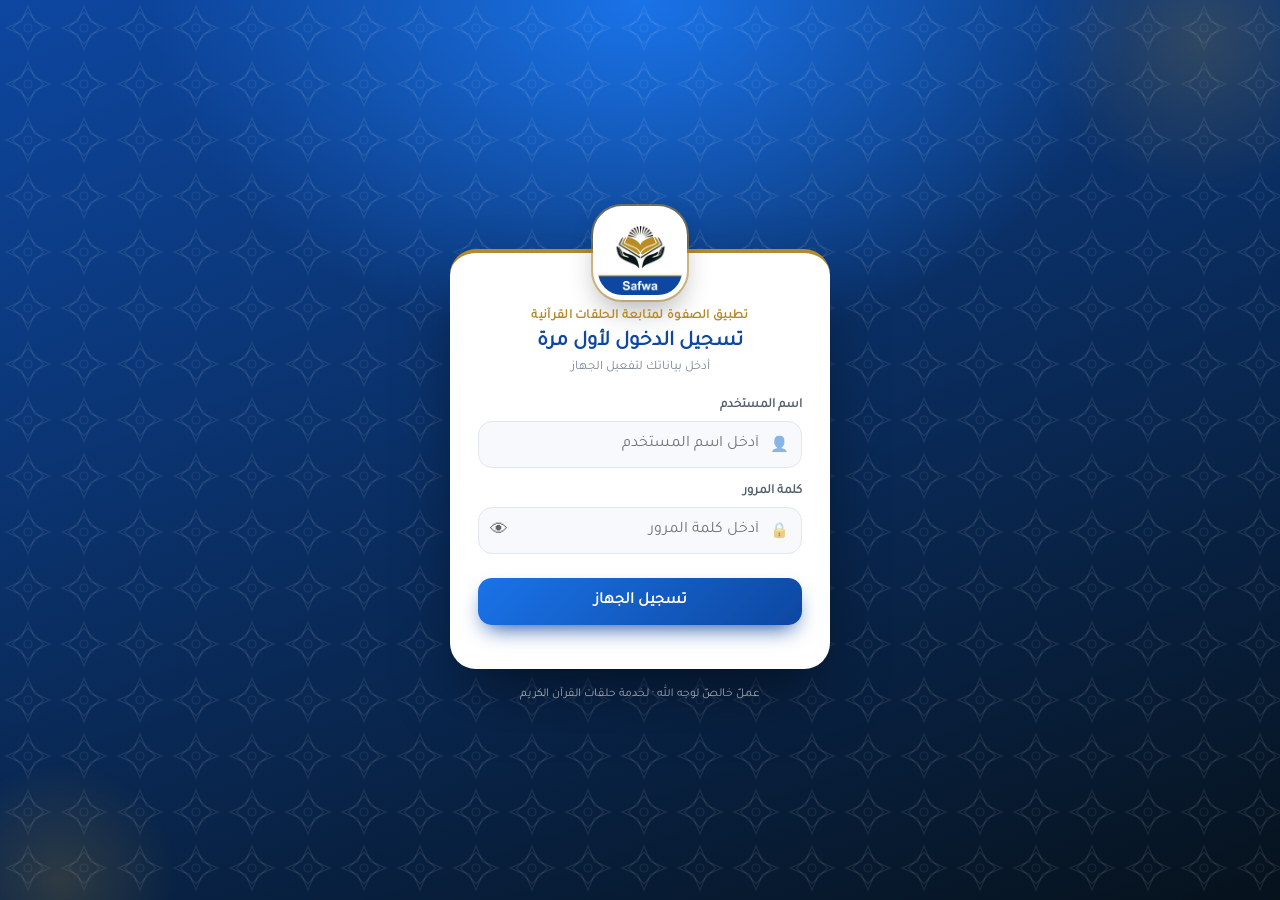
<file: index.html>
<!DOCTYPE html>
<html lang="ar" dir="rtl">
<head>
    
    <meta charset="UTF-8">
    <meta name="viewport" content="width=device-width, initial-scale=1.0, maximum-scale=1.0, user-scalable=no">
    <title>برنامج الصفوة لمتابعة الحلقات القرآنية</title>
    <meta name="apple-mobile-web-app-capable" content="yes">
    <meta name="apple-mobile-web-app-status-bar-style" content="black">
    <meta name="apple-mobile-web-app-title" content="الصفوة لايت">
    <link rel="icon" href="favicon.ico" sizes="any">
    <link rel="icon" type="image/png" href="app-icon-192.png">
    <link rel="apple-touch-icon" href="app-icon.png">
     <link rel="stylesheet" href="app.css">
     <link rel="manifest" href="manifest.json">
     <!-- Font Awesome محلياً: من CDN كانت الأيقونات تختفي تماماً دون اتصال -->
     <link rel="stylesheet" href="vendor/fontawesome/css/all.min.css">
     <!-- 🎨 المظهر (2026-10-27): في الرأس قبل الرسم — بلا وميضٍ بالشكل الأصليّ -->
     <script src="appearance.js"></script>
    <style>
        .logout-btn {
    background-color: #e74c3c;
    color: white;
    border: none;
    padding: 8px 14px;
    border-radius: 8px;
    font-size: 14px;
    cursor: pointer;
    display: inline-flex;
    align-items: center;
    gap: 5px;
}

.logout-btn:hover {
    background-color: #c0392b;
}

@media (max-width: 480px) {
    .logout-btn {
        padding: 6px 10px;
        font-size: 12px;
    }
}

.status-banner {
    background: #fff;
    border: 1px solid #dfe3ea;
    border-radius: 12px;
    padding: 10px 14px;
    margin: 10px auto 0;
    display: flex;
    align-items: center;
    justify-content: space-between;
    gap: 10px;
    max-width: 1000px;
    box-shadow: 0 2px 8px rgba(0,0,0,0.04);
    color: #41464e;
    font-size: 14px;
}
.status-chip {
    display: inline-flex;
    align-items: center;
    gap: 6px;
    padding: 6px 12px;
    border-radius: 999px;
    background: var(--primary-wash);
    color: var(--primary);
    font-weight: 700;
}
.section-title {
    color: var(--primary);
    font-size: 1rem;
    font-weight: 700;
    margin: 0 0 8px;
}
.section-note {
    color: #5f6368;
    font-size: 0.95rem;
    line-height: 1.5;
    margin: 0 0 18px;
}
.field {
    display: flex;
    flex-direction: column;
}
.field label {
    margin-bottom: 6px;
    font-weight: 600;
    color: #4a4f55;
    font-size: 13px;
}
.field input,
.field select {
    width: 100%;
}
.inline-btn {
    width: auto !important;
    padding: 10px 18px !important;
}

</style>
<!-- 🎨 تصميم «الصفوة» (2026-10-28): بعد الأنماط كلّها كي يغلبها — حذفه يعيد الشكل السابق -->
<link rel="stylesheet" href="safwa.css">
<!-- 🧭 (2026-11-14) الشريط الرباعيّ · صفّ الطالب · لوحة الرصد · «المزيد» -->
<link rel="stylesheet" href="shell.css">
<!-- 🌙 (2026-11-14) الوضع الليليّ: آخرًا — يعمل تحت html.qmc-dark وحده، ومحوّل الألوان في appearance.js -->
<link rel="stylesheet" href="dark.css">
<meta name="theme-color" content="#0d47a1">

<!-- ===== وضع التشخيص =====
     يسجّل الأخطاء المبكرة في localStorage (تبقى حتى لو انهار التطبيق)،
     ويُحمّل Eruda — كونسول داخل الصفحة — عند التفعيل فقط.
     التفعيل: رابط ‎?debug=1‎ أو زر «وضع التشخيص» في الإعدادات. -->
<script>
(function () {
    // 1) التقاط الأخطاء دائماً (خفيف جداً) وحفظ آخر 20 منها
    function record(kind, message, extra) {
        try {
            var list = JSON.parse(localStorage.getItem('qmc_errors') || '[]');
            list.push({
                t: new Date().toISOString(),
                kind: kind,
                msg: String(message || '').slice(0, 400),
                at: String(extra || '').slice(0, 200)
            });
            if (list.length > 20) list = list.slice(list.length - 20);
            localStorage.setItem('qmc_errors', JSON.stringify(list));
        } catch (e) { /* الحافظة ممتلئة أو معطّلة */ }
    }

    window.addEventListener('error', function (e) {
        record('error', e.message, (e.filename || '') + ':' + (e.lineno || ''));
    });
    window.addEventListener('unhandledrejection', function (e) {
        var r = e.reason;
        record('promise', (r && r.message) ? r.message : r, '');
    });
    window.__qmcRecordError = record;

    // 2) تحميل الكونسول عند الطلب فقط
    var wanted = /[?&]debug=1/.test(location.search) ||
                 localStorage.getItem('qmc_debug') === '1';
    if (!wanted) return;

    try { localStorage.setItem('qmc_debug', '1'); } catch (e) {}

    var s = document.createElement('script');
    s.src = 'vendor/eruda/eruda.min.js';
    s.onload = function () { try { eruda.init(); } catch (e) {} };
    s.onerror = function () { record('debug', 'تعذّر تحميل أداة التشخيص', ''); };
    document.head.appendChild(s);
})();
</script>
</head>
   <script>
    (function() {
        const deviceId = localStorage.getItem("device_id");
        const userName = localStorage.getItem("user_name");
        
        // إذا كان هناك بيانات محفوظة → اسمح بالدخول (حتى لو offline)
        if (deviceId && deviceId !== "null" && userName && userName !== "null") {
            return; // البقاء في الصفحة
        }
        
        // إذا لم توجد بيانات محفوظة، تحقق من الاتصال
        if (navigator.onLine) {
            // online و بدون بيانات → انقل إلى login
            window.location.replace("login.html");
        } else {
            // offline و بدون بيانات → اعرض رسالة تحذيرية
            console.warn("⚠️ أنت offline وبدون بيانات دخول محفوظة. يرجى الاتصال بالإنترنت أولاً.");
        }
    })();
</script>

<body class="on-home">
    <header class="app-header">
        <!-- الاسم الكامل والإصدار في الإعدادات؛ هنا القصير وحالة الاتصال (2026-10-27):
             كان شريط «متّصل» سطرًا كاملًا تحت الترويسة في كل شاشة -->
        <div class="app-brand">
            <span class="app-title"><i class="fas fa-mosque" style="margin-left: 8px;"></i>تطبيق الصفوة</span>
            <button type="button" id="netChip" class="net-chip" onclick="showNetInfo()" title="حالة الاتصال" aria-label="حالة الاتصال">
                <i class="fas fa-circle"></i><span id="netChipText"></span>
            </button>
        </div>
        <div class="header-actions">
            <button id="installBtn" class="install-btn" style="display:none;"><i class="fas fa-download"></i> <span class="btn-text">تثبيت</span></button>
            <button type="button" id="pendPill" class="pend-pill" style="display:none" onclick="uploadUnsyncedFromStudents()" title="سجلّات لم تُرفع — المس للرفع">
                <i class="fas fa-cloud-arrow-up"></i> <span id="pendPillText"></span>
            </button>
            <!-- 🔔 الرسائل والإشعارات (inbox.js) — الشارة = ما لم يُقرأ + التنبيهات -->
            <button class="inbox-btn" onclick="openInbox()" title="الرسائل والإشعارات">
                <i class="fas fa-bell"></i> <span class="btn-text">الرسائل</span><span id="inboxBadge" class="inbox-badge"></span>
            </button>
            <!-- (2026-11-14) «حسابي» و«خروج» انتقلا إلى «المزيد»: الخروج أندر زرٍّ وأخطره،
                 وكان بجوار الجرس في كل شاشة. مكانهما شارة ما لم يُرفع (تختفي حين لا شيء). -->
        </div>
    </header>

    <!-- 🔐 جلسة الجهاز لم تعد فعّالة (401) — app.js: qmc:unauthorized -->
    <div id="sessionBanner" class="sw-error-banner" style="display:none;">
        <i class="fas fa-lock"></i>
        <span>انتهت جلستك على هذا الجهاز. سجّل الدخول من جديد ليُرفع عملك؛ ما سجّلتَه محفوظٌ هنا.</span>
        <button type="button" class="update-reload-btn" onclick="handleLogout()">تسجيل الدخول</button>
    </div>

    <!-- لافتة تعذُّر العمل دون اتصال (فشل تسجيل Service Worker) -->
    <div id="offlineUnavailableBanner" class="sw-error-banner" style="display:none;">
        <i class="fas fa-triangle-exclamation"></i>
        <span id="offlineUnavailableText"></span>
        <button type="button" class="sw-error-close"
                onclick="document.getElementById('offlineUnavailableBanner').style.display='none'"
                aria-label="إغلاق">✕</button>
    </div>

    <!-- لافتة تحديث PWA (تظهر عند توفّر نسخة جديدة) -->
    <div id="updateBanner" class="update-banner" style="display:none;">
        <span><i class="fas fa-rotate"></i> يتوفّر تحديث جديد للتطبيق.</span>
        <button class="update-reload-btn" onclick="location.reload()">تحديث الآن</button>
    </div>

    <!-- لافتة الإضافة للشاشة الرئيسية (iPhone) -->
    <div id="iosInstallBanner" class="ios-install-banner" style="display:none;">
        <span class="ios-install-text">
            <i class="fas fa-mobile-screen-button"></i>
            <span>لتثبيت التطبيق على iPhone: اضغط <i class="fas fa-arrow-up-from-bracket"></i> ثم «إضافة إلى الشاشة الرئيسية».</span>
        </span>
        <button class="ios-install-close" onclick="dismissIosBanner()" aria-label="إغلاق">✕</button>
    </div>

    <!-- رسائل درجتها BANNER (inbox.js) -->
    <div id="inboxBanners"></div>

    <div class="tabs-header">
        <!-- 🏠 الرئيسية (welcome.js، 2026-11-09) — أوّل ما يراه كل مستخدم، ظاهرةٌ دائمًا -->
        <button class="tab-btn active" data-tab="homeTab" onclick="openTab('homeTab', this)"><i class="fas fa-house"></i><span>الرئيسية</span></button>
        <!-- «دوراتي» لمعلّم الدورة وحده (is_course_teacher) — يُظهره applyAccessToTabs -->
        <!-- 🧭 (2026-11-14) الشريط أربعة: الرئيسية · الحلقة · الدورات · المزيد. الأزرار الأخرى
             باقيةٌ هنا (عليها الصلاحيات والتنبيهات) ويُخرجها من الشريط الصنف nav-secondary — applyNavLayout -->
        <button class="tab-btn nav-secondary" data-tab="activityTab" onclick="openTab('activityTab', this)"><i class="fas fa-calendar-check"></i><span>النشاط</span></button>
        <button class="tab-btn" data-tab="studentsTab" onclick="openTab('studentsTab', this)"><i class="fas fa-users"></i><span>الحلقة</span></button>
        <button class="tab-btn" data-tab="myCoursesTab" style="display:none" onclick="openTab('myCoursesTab', this)"><i class="fas fa-graduation-cap"></i><span>الدورات</span></button>
        <!-- 📊 مُخفى (2026-11-13): بديله سطر «نشاط اليوم» في الطلبة — applyAccessToTabs -->
        <button class="tab-btn" data-tab="logsTab" style="display:none" onclick="openTab('logsTab', this)"><i class="fas fa-chart-simple"></i><span>التقارير</span></button>
        <button class="tab-btn nav-secondary" data-tab="requestsTab" onclick="openTab('requestsTab', this)"><i class="fas fa-clipboard-check"></i><span>الطلبات</span></button>
        <button class="tab-btn" data-tab="coursesTab" onclick="openTab('coursesTab', this)"><i class="fas fa-graduation-cap"></i><span>الدورات</span></button>
        <button class="tab-btn nav-secondary" data-tab="settingsTab" onclick="openTab('settingsTab', this)"><i class="fas fa-gear"></i><span>الإعدادات</span></button>
        <button class="tab-btn" data-tab="moreTab" onclick="openTab('moreTab', this)"><i class="fas fa-bars"></i><span>المزيد</span></button>
    </div>

    <div class="container">
        <!-- 🏠 الرئيسية: الهوية والتحية ومواعيدي والاختصارات و«يحتاج تدخّلك» (welcome.js) -->
        <div id="homeTab" class="tab-content active">
            <div id="homeRoot"></div>
        </div>
        <!-- شاشة النشاط -->
        <div id="activityTab" class="tab-content">
            <!-- شريط المسمّع أُزيل (2026-10-24): الاسم والحلقة في الإعدادات، و«حسابي» في الترويسة -->
      <div class="card">
        <!-- 📥 (2026-11-14) رأس لوحة الرصد: الطالب والنوع — يظهر حين يُفتح النموذج لوحةً (as-sheet) -->
        <div id="sheetHead" class="sheet-head"></div>
        <div class="section-head" id="actHead" style="grid-column: 1 / -1">
            <div class="section-title">تفاصيل النشاط</div>
            <button type="button" class="help-btn" data-help="activity" title="شرح الشاشة" aria-label="شرح الشاشة"><i class="fas fa-question"></i></button>
        </div>
        <!-- 🔁 (2026-11-13) نيابةً عن محفّظٍ غائب — teacher_day.js -->
        <div id="subBanner" style="display:none"></div>
    <div class="grid">
        <!-- الحقول العلوية -->
                <div class="field" id="actStudentField">
                    <label>اسم الطالب</label>
                    <div class="input-with-clear">
                        <input list="studentsDataList" id="studentPicker" autocomplete="off"
                               placeholder="اكتب اسم الطالب أو رقمه"
                               onfocus="handleStudentSearch(this)" oninput="handleStudentSearch(this)">
                        <span class="clear-btn" onclick="clearStudentPicker()">✖</span>
                    </div>
                    <!-- مصدر القيمة الحقيقي؛ مخفي ويُضبط من مربع البحث -->
                    <select id="studentSelect" style="display:none"></select>
                </div>
                <div class="field">
                    <label>التاريخ</label>
                    <input type="date" id="activityDate">
                </div>
                 <div class="field" style="display:none;">
                    <label>النوع</label>
                    <select id="activityType"></select>
                </div>
                <!-- وضع الأيقونات هنا ليظهر بعد الطالب والتاريخ -->
                <div class="field icons-full-width">
            <label style="font-weight: bold; margin-bottom: 10px; display: block;">اختر نوع النشاط:</label>
            <div id="iconsContainer" class="flex-icons"></div>
</div>
       <div id="extraFieldsContainer" class="grid" style="grid-column: 1 / -1; display: grid; gap: 15px;">
            <div class="field" id="surahFilterDiv" style="grid-column: 1 / -1;">
                <label>السورة <small style="font-weight:normal;opacity:.7">(اختياري — لحصر قائمة الآيات في سورة واحدة)</small></label>
                <select id="surahFilter" onchange="onSurahFilterChange()">
                    <option value="">— كل السور —</option>
                </select>
            </div>

            <div class="field">
                <label>الآية من
                    <!-- 📖 mushaf.js: ضغطةٌ للبداية وثانيةٌ للنهاية فيُملأ الحقلان -->
                    <button type="button" class="mushaf-open-btn" onclick="openMushafPicker()" title="تحديد الآيات من المصحف"><i class="fas fa-book-quran"></i> من المصحف</button>
                </label>
                <div class="input-with-clear">
                    <input list="ayatList" id="rangeFromText" placeholder="مثلاً: بقرة 155" onfocus="handleSmartSearch(this)" oninput="handleSmartSearch(this); syncAyahID(this, 'rangeFrom')" onchange="finalizeAyahField(this, 'rangeFrom')">
                    <span class="clear-btn" onclick="document.getElementById('rangeFromText').value='';document.getElementById('rangeFrom').value='';setAyahHint('rangeFrom',null);handleSmartSearch(document.getElementById('rangeFromText'))">✖</span>
                    <input type="hidden" id="rangeFrom">
                </div>
            </div>

            <div class="field">
                <label>الآية إلى</label>
                <div class="input-with-clear">
                    <input list="ayatList" id="rangeToText" placeholder="مثلاً: ص 20" onfocus="handleSmartSearch(this)" oninput="handleSmartSearch(this);syncAyahID(this, 'rangeTo')" onchange="finalizeAyahField(this, 'rangeTo')">
                    <span class="clear-btn" onclick="document.getElementById('rangeToText').value='';document.getElementById('rangeTo').value='';setAyahHint('rangeTo',null);handleSmartSearch(document.getElementById('rangeToText'))">✖</span>
                    <input type="hidden" id="rangeTo">
                </div>
            </div>
          <div style="display:none;grid-column: 1 / -1; gap: 15px;" class="grid" id="examdiv">
           <div class="field">
                  <label>اختر الجزء من</label>
                  <select id="partFrom">
                    <option value="">-- اختر الجزء --</option>
                    <option value="1">الجزء الأول</option>
                    <option value="2">الجزء الثاني</option>
                    <option value="3">الجزء الثالث</option>
                    <option value="4">الجزء الرابع</option>
                    <option value="5">الجزء الخامس</option>
                    <option value="6">الجزء السادس</option>
                    <option value="7">الجزء السابع</option>
                    <option value="8">الجزء الثامن</option>
                    <option value="9">الجزء التاسع</option>
                    <option value="10">الجزء العاشر</option>
                    <option value="11">الجزء الحادي عشر</option>
                    <option value="12">الجزء الثاني عشر</option>
                    <option value="13">الجزء الثالث عشر</option>
                    <option value="14">الجزء الرابع عشر</option>
                    <option value="15">الجزء الخامس عشر</option>
                    <option value="16">الجزء السادس عشر</option>
                    <option value="17">الجزء السابع عشر</option>
                    <option value="18">الجزء الثامن عشر</option>
                    <option value="19">الجزء التاسع عشر</option>
                    <option value="20">الجزء العشرون</option>
                    <option value="21">الجزء الحادي والعشرون</option>
                    <option value="22">الجزء الثاني والعشرون</option>
                    <option value="23">الجزء الثالث والعشرون</option>
                    <option value="24">الجزء الرابع والعشرون</option>
                    <option value="25">الجزء الخامس والعشرون</option>
                    <option value="26">الجزء السادس والعشرون</option>
                    <option value="27">الجزء السابع والعشرون</option>
                    <option value="28">الجزء الثامن والعشرون</option>
                    <option value="29">الجزء التاسع والعشرون (جزء تبارك)</option>
                    <option value="30">الجزء الثلاثون (جزء عمّ)</option>
                  </select>
            </div>
           
           <div class="field">
                  <label>اختر الجزء إلى</label>
                  <select id="partTo">
                    <option value="">-- اختر الجزء --</option>
                    <option value="1">الجزء الأول</option>
                    <option value="2">الجزء الثاني</option>
                    <option value="3">الجزء الثالث</option>
                    <option value="4">الجزء الرابع</option>
                    <option value="5">الجزء الخامس</option>
                    <option value="6">الجزء السادس</option>
                    <option value="7">الجزء السابع</option>
                    <option value="8">الجزء الثامن</option>
                    <option value="9">الجزء التاسع</option>
                    <option value="10">الجزء العاشر</option>
                    <option value="11">الجزء الحادي عشر</option>
                    <option value="12">الجزء الثاني عشر</option>
                    <option value="13">الجزء الثالث عشر</option>
                    <option value="14">الجزء الرابع عشر</option>
                    <option value="15">الجزء الخامس عشر</option>
                    <option value="16">الجزء السادس عشر</option>
                    <option value="17">الجزء السابع عشر</option>
                    <option value="18">الجزء الثامن عشر</option>
                    <option value="19">الجزء التاسع عشر</option>
                    <option value="20">الجزء العشرون</option>
                    <option value="21">الجزء الحادي والعشرون</option>
                    <option value="22">الجزء الثاني والعشرون</option>
                    <option value="23">الجزء الثالث والعشرون</option>
                    <option value="24">الجزء الرابع والعشرون</option>
                    <option value="25">الجزء الخامس والعشرون</option>
                    <option value="26">الجزء السادس والعشرون</option>
                    <option value="27">الجزء السابع والعشرون</option>
                    <option value="28">الجزء الثامن والعشرون</option>
                    <option value="29">الجزء التاسع والعشرون (جزء تبارك)</option>
                    <option value="30">الجزء الثلاثون (جزء عمّ)</option>
                  </select>
            </div>

           <div  class="field">
                <label>العلامة</label>
                <input type="number" id="mark" value="">
            </div>

           </div>   
           
            <div class="field">
                <label>أخطاء</label>
                <input type="number" id="errors" value="0">
            </div>

            <div class="field rating-field">
                <label>التقييم</label>
                <div id="ratingOptions" class="rating-options"></div>
                <!-- مصدر القيمة الحقيقي؛ مخفي وتضبطه أزرار الاختيار أعلاه -->
                <select id="rating" style="display:none"></select>
            </div>
       </div> 
    </div>          

    <div id="editingBanner" class="editing-banner" style="display:none">
        <span><i class="fas fa-pen"></i> أنت تعدّل نشاطاً مسجَّلاً</span>
        <button type="button" class="editing-cancel" onclick="cancelEditActivity()">إلغاء التعديل</button>
    </div>
    <div class="activity-actions">
        <button class="btn-save" id="saveActivityBtn" onclick="saveActivity()"><i class="fas fa-save"></i> <span id="saveActivityLabel">حفظ النشاط</span></button>
        <button type="button" class="btn-clear-form" onclick="clearActivityForm()"><i class="fas fa-eraser"></i> <span>مسح الحقول</span></button>
    </div>
</div>
        </div>            
        <!-- شاشة إدارة الطلاب -->
        <div id="studentsTab" class="tab-content">
            <div class="section-head">
                <div class="section-title">الحلقة</div>
                <button type="button" class="help-btn" data-help="students" title="شرح الشاشة" aria-label="شرح الشاشة"><i class="fas fa-question"></i></button>
                <!-- (2026-11-14) موعد الحلقة · حالات الطلاب · تقرير الأنشطة في زرٍّ واحد: الثلاثة مع العنوان
                     كانت تتجاوز عرض 390 بكسل فتنزاح الصفحة أفقيًّا — openCircleActions (وهي في «المزيد» أيضًا) -->
                <button type="button" class="status-open-btn circle-acts-btn" onclick="openCircleActions()"><i class="fas fa-ellipsis"></i> إجراءات الحلقة</button>
            </div>
            <!-- 🌾 حصاد الشهر انتقل إلى الرئيسية (2026-11-13، كأندرويد) — #whHarvest -->

            <div class="students-toolbar">
                <div class="search-wrap">
                    <i class="fas fa-magnifying-glass search-icon"></i>
                    <input type="search" id="studentSearch" placeholder="ابحث بالاسم أو رقم الهوية أو رقم الطالب" oninput="renderStudentCards()">
                </div>
                <button class="btn-new-student" onclick="toggleAddStudentForm()">
                    <i class="fas fa-user-plus"></i> <span class="btn-text">طالب جديد</span>
                </button>
            </div>

            <!-- نموذج إضافة/تعديل طالب -->
            <div class="card" id="addStudentCard" style="display:none">
                <h3><i class="fas fa-user-plus"></i> <span id="addStudentTitle">إضافة طالب جديد</span></h3>
                <p class="add-student-note" id="addStudentNote">
                    <i class="fas fa-wifi"></i> إضافة طالب جديد تتطلب اتصالاً بالإنترنت، لأن السيرفر هو من يُصدر رقم الطالب.
                </p>
                <!-- 👥 (2026-11-10) عدّاد الإضافة المتتابعة — renderAddedStudents -->
                <div id="addStudentDone" class="add-student-done" style="display:none"></div>

                <div class="grid">
                    <div class="field">
                        <label>رقم الهوية</label>
                        <input lang="en" inputmode="numeric" pattern="[0-9]*" type="text" maxlength="9" id="stuIdNo" placeholder="9 خانات" oninput="onlyDigits(this, 9)" onblur="onStudentIdBlur()">
                        <small class="field-hint">يُجلب الاسم وتاريخ الميلاد تلقائياً من السجل المدني إن وُجد.</small>
                    </div>
                    <div class="field"><label>الاسم الأول</label><input type="text" id="fName"></div>
                    <div class="field"><label>اسم الأب</label><input type="text" id="pName"></div>
                    <div class="field"><label>اسم الجد</label><input type="text" id="gName"></div>
                    <div class="field"><label>اسم العائلة</label><input type="text" id="lName"></div>
                    <div class="field">
                        <label>الجنس</label>
                        <select id="stuGender">
                            <option value="">-- اختر --</option>
                            <option value="M">ذكر</option>
                            <option value="F">أنثى</option>
                        </select>
                    </div>
                    <div class="field">
                        <label>رقم الجوال</label>
                        <input lang="en" inputmode="numeric" pattern="[0-9]*" type="text" maxlength="10" id="stuMobile" placeholder="أرقام فقط" oninput="onlyDigits(this, 10)">
                    </div>
                    <div class="field"><label>تاريخ الميلاد</label><input type="date" id="stuBirthDate"></div>
                    <div class="field">
                        <label>الحلقة</label>
                        <select id="stuCircle">
                            <option value="">-- اختر الحلقة --</option>
                        </select>
                    </div>
                </div>

                <div id="addStudentStatus" class="settings-status"></div>
                <div class="add-student-actions">
                    <button class="btn-save" id="submitStudentBtn" onclick="submitStudentForm()"><i class="fas fa-check"></i> حفظ الطالب</button>
                    <button class="btn-cancel" id="cancelStudentBtn" onclick="closeAddStudentForm()">إلغاء</button>
                </div>
            </div>

            <!-- 📅 (2026-11-13) نشاط اليوم: الخلاصة والرفع والمشاركة — بديل «تقرير الأنشطة» -->
            <div id="dayStrip" style="display:none"></div>
            <div id="studentsCards" class="students-cards"></div>
            <div id="studentsEmpty" class="students-empty" style="display:none">لا يوجد طلاب لعرضهم حالياً</div>
        </div>

        <!-- شاشة التقارير -->
        <div id="logsTab" class="tab-content">
            <!-- «تقرير الأنشطة» صار عنوان الشاشة (2026-10-27): كان عنوان البطاقة
                 يزاحم أيقونات التصدير الأربع في سطرٍ واحد -->
            <div class="section-head">
                <!-- يُفتح من «طلابي» ⇒ الرجوع إليها -->
                <button type="button" class="report-back-btn" onclick="closeActivityReport()" title="رجوع إلى طلابي" aria-label="رجوع إلى طلابي"><i class="fas fa-arrow-right"></i></button>
                <div class="section-title"><i class="fas fa-chart-line"></i> تقرير الأنشطة</div>
                <button type="button" class="help-btn" data-help="logs" title="شرح الشاشة" aria-label="شرح الشاشة"><i class="fas fa-question"></i></button>
            </div>
            <div class="card">
                <div class="report-tools">
    <div>
        <div class="buttons-container">
            <button class="btn-excel" onclick="exportToExcel()" title="تصدير إكسل">
                <i class="fas fa-file-excel"></i> <span class="btn-text">Excel</span>
            </button>
            
            <button class="btn-pdf" onclick="exportPDF()" title="تنزيل PDF">
                <i class="fas fa-file-pdf"></i> <span class="btn-text">تنزيل PDF</span>
            </button>
        
            <button class="btn-whatsapp" onclick="exportAndSharePDF()" title="مشاركة PDF">
                <i class="fas fa-share-alt"></i> <span class="btn-text">مشاركة PDF</span>
            </button>
        
            <!-- 🖼️ (2026-11-13) نصٌّ معتاد أو منسّق أو بطاقة صورة — share_card.js -->
            <button class="btn-text-share" onclick="shareAsWhatsAppText()" title="مشاركة (نصّ أو بطاقة)">
                <i class="fas fa-share-nodes"></i> <span class="btn-text">مشاركة</span>
            </button>
        </div>
    </div>
</div>
                
                <div class="card" style="background: #f8f9fa; border: 1px solid #dee2e6;">
    <label class="fw-bold mb-2"><i class="fas fa-filter" style="margin-left: 6px;"></i>تصفية السجلات</label>
    <div class="grid">
        <!-- 📅 (2026-11-17) من – إلى، والتاريخ يُعرض بأرقامٍ عربية (0-9) في زرٍّ
             فوقه حقل date شفّاف — حقل المتصفّح يكتبه بالهندية (١١/١٧/٢٠٢٦) -->
        <div class="field">
            <label>الفترة</label>
            <div class="range-row">
                <span class="range-item">
                    <span class="range-lbl">من</span>
                    <span class="date-pick-wrap">
                        <span class="date-pick" id="filterDateFromTxt"></span>
                        <input type="date" id="filterDateFrom" class="day-input" onclick="pickActDay(event)" onchange="onReportRange('from')" aria-label="من تاريخ">
                    </span>
                </span>
                <span class="range-item">
                    <span class="range-lbl">إلى</span>
                    <span class="date-pick-wrap">
                        <span class="date-pick" id="filterDateToTxt"></span>
                        <input type="date" id="filterDateTo" class="day-input" onclick="pickActDay(event)" onchange="onReportRange('to')" aria-label="إلى تاريخ">
                    </span>
                </span>
            </div>
            <div class="range-quick">
                <button type="button" onclick="setReportPreset('today')">اليوم</button>
                <button type="button" onclick="setReportPreset('week')">هذا الأسبوع</button>
                <button type="button" onclick="setReportPreset('month')">هذا الشهر</button>
            </div>
        </div>
        <div class="field">
            <label>بحث برقم الطالب أو اسمه</label>
            <input type="text" id="filterStudentID" placeholder="رقم الطالب أو جزء من اسمه" oninput="displayRecords()">
        </div>
        <div class="field" style="display: flex; align-items: flex-end;">
            <button onclick="resetFilters()" style="background: #6c757d; color: white; padding: 10px;"><i class="fas fa-redo"></i> إعادة تعيين</button>
        </div>
    </div>
</div>

                <div class="table-wrap">
                    <div id="syncBtnContainer" style="margin-bottom:10px; text-align:right;"></div>
                    <div class="sync-actions">
                        <button id="syncBtn" class="btn-sync"><i class="fas fa-sync-alt"></i> <span class="btn-text">مزامنة البيانات</span></button>
                        <button id="pullBtn" class="btn-pull"><i class="fas fa-cloud-download-alt"></i> <span class="btn-text">سحب البيانات</span></button>
                    </div>
                    <div id="pdfArea" dir="rtl">
                    <table id="mainLogTable">
                        <thead>
                            <tr>
                                <th class="no-pdf">إجراءات</th>
                                <th class="no-pdf">حالة المزامنة</th>
                                <th>التاريخ</th>
                                <th>المسمع</th>
                                <th>الطالب</th>
                                <th>النوع</th>
                                <th>من</th>
                                <th>إلى</th>
                                <th>عدد صفحات</th>
                                <th>التقييم</th>
                                <th>العلامة</th>
                                <th>الأخطاء</th>
                            </tr>
                        </thead>
                        <tbody id="logTable"></tbody>
                    </table>
                        </div>
                </div>
            </div>
        </div>

        <!-- شاشة الطلبات: ترشيح الطلبة للاختبار -->
        <div id="requestsTab" class="tab-content">
            <div class="section-head">
                <div class="section-title">الطلبات</div>
                <button type="button" class="help-btn" data-help="requests" title="شرح الشاشة" aria-label="شرح الشاشة"><i class="fas fa-question"></i></button>
            </div>

            <div class="students-toolbar">
                <div class="search-wrap">
                    <i class="fas fa-magnifying-glass search-icon"></i>
                    <input type="search" id="requestSearch" placeholder="ابحث باسم الطالب" oninput="renderExamRequests()">
                </div>
                <button class="btn-new-student" onclick="toggleExamRequestForm()">
                    <i class="fas fa-user-plus"></i> <span>ترشيح طالب</span>
                </button>
            </div>

            <!-- نموذج الترشيح -->
            <div class="card" id="examRequestCard" style="display:none">
                <h3><i class="fas fa-clipboard-check"></i> ترشيح طالب للاختبار</h3>
                <p class="add-student-note" id="examSessionNote">
                    <i class="fas fa-circle-info"></i> يمكن تعديل الطلب أو حذفه ما دامت حالته «معلّق».
                </p>

                <div class="grid">
                    <div class="field" style="grid-column: 1 / -1;">
                        <label>الطالب</label>
                        <div class="input-with-clear">
                            <input list="studentsDataList" id="reqStudentPicker" autocomplete="off"
                                   placeholder="اكتب اسم الطالب أو رقمه" oninput="handleRequestStudentSearch(this)">
                            <span class="clear-btn" onclick="clearRequestStudent()">✖</span>
                        </div>
                        <input type="hidden" id="reqStudentNo">
                    </div>

                    <div class="field">
                        <label>نوع الاختبار</label>
                        <select id="reqExamType" onchange="onExamTypeChange()"></select>
                    </div>

                    <div class="field">
                        <label>من جزء</label>
                        <select id="reqPartFrom"></select>
                    </div>

                    <div class="field">
                        <label>إلى جزء</label>
                        <select id="reqPartTo"></select>
                    </div>

                    <div class="field" id="reqExamDateField" style="display:none">
                        <label>تاريخ الاختبار (اختياري)</label>
                        <input type="date" id="reqExamDate">
                    </div>

                    <div class="field" id="reqPrayerField" style="display:none">
                        <label>وقت الاختبار (الصلاة)</label>
                        <select id="reqPrayerTime"></select>
                    </div>

                    <div class="field" id="reqPlaceField" style="display:none">
                        <label>مكان الاختبار</label>
                        <select id="reqPlaceNo"></select>
                    </div>
                </div>

                <small class="field-hint" id="reqPartsHint"></small>
                <div id="examRequestStatus" class="settings-status"></div>

                <div class="add-student-actions">
                    <button class="btn-save" id="submitExamRequestBtn" onclick="submitExamRequest()">
                        <i class="fas fa-check"></i> <span id="examRequestSubmitLabel">ترشيح للاختبار</span>
                    </button>
                    <button class="btn-cancel" onclick="closeExamRequestForm()">إلغاء</button>
                </div>
                <input type="hidden" id="reqEditId">
            </div>

            <div id="requestsList" class="students-cards"></div>
            <div id="requestsEmpty" class="students-empty" style="display:none">لا توجد ترشيحات بعد</div>
        </div>

        <!-- شاشة الدورات: القائمة ← النموذج ← الكشف -->
        <div id="coursesTab" class="tab-content">
            <!-- (2026-11-14) لمن هو معلّم دورةٍ وله إشرافٌ أو رصد: زرٌّ واحد في الشريط ومفتاحٌ هنا — applyNavLayout -->
            <div class="courses-role-bar cr-mode-bar" style="display:none">
                <button type="button" onclick="openTab('myCoursesTab', document.querySelector('.tab-btn[data-tab=myCoursesTab]'))">
                    <i class="fas fa-chalkboard-user"></i> دوراتي</button>
                <button type="button" class="active"><i class="fas fa-building-columns"></i> الاختبارات والإشراف</button>
            </div>

            <!-- يظهر لمن يُشرف على الدورات وحده (canSuperviseCourses) — يضبطه showCoursesView -->
            <div id="coursesModeBar" class="cr-mode-bar" style="display:none">
                <button type="button" data-mode="exams" onclick="setCoursesMode('exams')">
                    <i class="fas fa-list-check"></i> اختبارات الدورات</button>
                <button type="button" data-mode="sv" onclick="setCoursesMode('sv')">
                    <i class="fas fa-building-columns"></i> إشراف الدورات</button>
            </div>

            <!-- (1) قائمة الدورات -->
            <div id="coursesListView">
                <div class="section-head">
                    <div class="section-title">اختبارات الدورات</div>
                    <button type="button" class="help-btn" data-help="courses" title="شرح الشاشة" aria-label="شرح الشاشة"><i class="fas fa-question"></i></button>
                </div>

                <div class="students-toolbar">
                    <div class="search-wrap">
                        <i class="fas fa-magnifying-glass search-icon"></i>
                        <input type="search" id="courseSearch" placeholder="بحث باسم الدورة أو تصنيفها" oninput="renderCoursesList()">
                    </div>
                    <!-- يُخفى لمن لا يملك إنشاء الدورات — يضبطه loadCourses -->
                    <button class="btn-new-student" id="btnNewCourse" onclick="openCourseForm()">
                        <i class="fas fa-plus"></i> <span>دورة جديدة</span>
                    </button>
                </div>

                <div id="coursesBanner"></div>
                <div id="coursesList" class="students-cards"></div>
                <div id="coursesEmpty" class="students-empty" style="display:none">لا دورات بعد</div>
            </div>

            <!-- (2) نموذج إنشاء/تعديل دورة -->
            <div id="courseFormView" style="display:none">
                <button class="btn-back" onclick="showCoursesView('coursesListView')">
                    <i class="fas fa-arrow-right"></i> رجوع للدورات
                </button>

                <div class="card">
                    <h3><i class="fas fa-graduation-cap"></i> <span id="courseFormTitle">دورة جديدة</span></h3>
                    <p class="add-student-note">
                        <i class="fas fa-wifi"></i> إنشاء الدورة يتطلّب اتصالاً — رقم الدورة يصدره السيرفر.
                    </p>

                    <div class="grid">
                        <div class="field" style="grid-column: 1 / -1;">
                            <label>اسم الدورة *</label>
                            <input type="text" id="courseName" placeholder="مثلاً: دورة تأسيسية FT2608">
                        </div>
                        <div class="field">
                            <label>تصنيف الدورة *</label>
                            <select id="courseClassNo" onchange="updateCourseSessionHint()"></select>
                        </div>
                        <div class="field">
                            <label>المركز *</label>
                            <select id="courseCenterNo" onchange="updateCourseSessionHint()"></select>
                        </div>
                        <div class="field" style="grid-column: 1 / -1;">
                            <div id="courseSessionHint" class="course-session-hint"></div>
                        </div>
                        <div class="field">
                            <label>تاريخ البداية *</label>
                            <input type="date" id="courseStartDate">
                        </div>
                        <div class="field">
                            <label>تاريخ النهاية</label>
                            <input type="date" id="courseEndDate">
                        </div>
                        <div class="field" style="grid-column: 1 / -1;">
                            <label>أيام الدورة *</label>
                            <div id="courseDays" class="day-chips"></div>
                        </div>
                        <div class="field">
                            <label>مكان الدورة</label>
                            <input type="text" id="coursePlace">
                        </div>
                        <div class="field">
                            <label>هوية المدرّس *</label>
                            <div class="id-with-search">
                                <input lang="en" inputmode="numeric" type="text" maxlength="9" id="courseTeacherId"
                                       placeholder="9 خانات" oninput="onlyDigits(this, 9)"
                                       onblur="resolveCivilName('courseTeacherId','courseTeacherName')">
                                <button type="button" class="btn-civil-search" title="بحث بالاسم في السجل المدني"
                                        onclick="openCivilSearch('courseTeacherId','courseTeacherName','اختر المدرّس')">
                                    <i class="fas fa-magnifying-glass"></i>
                                </button>
                            </div>
                            <small class="field-hint" id="courseTeacherName"></small>
                        </div>
                        <div class="field">
                            <label>جوال المدرّس</label>
                            <input lang="en" inputmode="numeric" type="text" maxlength="10" id="courseTeacherMobile"
                                   oninput="onlyDigits(this, 10)">
                        </div>
                    </div>

                    <div id="courseFormStatus" class="settings-status"></div>
                    <div class="add-student-actions">
                        <button class="btn-save" id="courseSaveBtn" onclick="submitCourseForm()">
                            <i class="fas fa-check"></i> حفظ الدورة
                        </button>
                        <button class="btn-cancel" onclick="showCoursesView('coursesListView')">إلغاء</button>
                    </div>
                    <input type="hidden" id="courseEditNo">
                </div>
            </div>

            <!-- (3) كشف الدورة والرصد -->
            <div id="courseRosterView" style="display:none">
                <button class="btn-back" onclick="backToCoursesList()">
                    <i class="fas fa-arrow-right"></i> رجوع للدورات
                </button>

                <div class="section-title" id="rosterTitle">كشف الدورة</div>
                <div id="rosterHeader" class="roster-header"></div>
                <div class="cr-actions">
                    <button type="button" class="cr-action" onclick="openCourseSheet('exam')">
                        <i class="fas fa-print"></i> طباعة الكشف</button>
                </div>

                <div class="students-toolbar">
                    <div class="search-wrap">
                        <i class="fas fa-magnifying-glass search-icon"></i>
                        <input type="search" id="rosterSearch" placeholder="بحث بالاسم أو رقم الهوية" oninput="renderCourseRoster()">
                    </div>
                    <button class="btn-new-student" onclick="openAddCourseStudents()">
                        <i class="fas fa-user-plus"></i> <span>تسجيل طلبة</span>
                    </button>
                </div>

                <div id="rosterList" class="students-cards"></div>
            </div>

            <!-- (4) إشراف الدورات: المواضع التي تُعقد فيها دورات -->
            <div id="svCentersView" style="display:none">
                <div class="section-head">
                    <div class="section-title">إشراف الدورات</div>
                    <button type="button" class="help-btn" data-help="svCenters" title="شرح الشاشة" aria-label="شرح الشاشة"><i class="fas fa-question"></i></button>
                </div>
                <!-- أدوات المشرف — course_extras.js -->
                <div class="cr-actions">
                    <button type="button" class="cr-action" onclick="openCxStudentSearch()">
                        <i class="fas fa-magnifying-glass"></i> البحث عن متدرّب</button>
                    <button type="button" class="cr-action" onclick="openCxClassReport()">
                        <i class="fas fa-chart-column"></i> الحاصلون على الدورات</button>
                    <button type="button" class="cr-action" onclick="openCxTeachers()">
                        <i class="fas fa-chalkboard-user"></i> معلّمو الدورات</button>
                </div>
                <div class="students-toolbar">
                    <div class="search-wrap">
                        <i class="fas fa-magnifying-glass search-icon"></i>
                        <input type="search" id="svCenterSearch" placeholder="بحث باسم الموضع" oninput="renderSvCenters()">
                    </div>
                    <button class="btn-new-student" onclick="loadSvCenters(true)">
                        <i class="fas fa-rotate"></i> <span>تحديث</span>
                    </button>
                </div>
                <!-- 🧭 (2026-11-14) ما ينتظر المشرف من كل المواضع — course_roles.js: renderSvQueue -->
                <div id="svQueue"></div>
                <div id="svCentersBanner"></div>
                <div id="svCentersList" class="students-cards"></div>
            </div>

            <!-- (5) دورات الموضع -->
            <div id="svCoursesView" style="display:none">
                <button class="btn-back" onclick="showSvCenters()">
                    <i class="fas fa-arrow-right"></i> رجوع للمواضع
                </button>
                <div class="section-title" id="svCoursesTitle">الدورات</div>
                <div id="svStateChips" class="cr-chips"></div>
                <div class="students-toolbar">
                    <div class="search-wrap">
                        <i class="fas fa-magnifying-glass search-icon"></i>
                        <input type="search" id="svCourseSearch" placeholder="بحث بالدورة أو التصنيف أو المعلّم" oninput="renderSvCourses()">
                    </div>
                    <button class="btn-new-student" onclick="loadSvCourses(true)">
                        <i class="fas fa-rotate"></i> <span>تحديث</span>
                    </button>
                </div>
                <div id="svCoursesBanner"></div>
                <div id="svCoursesPanels"></div>
                <div id="svCoursesList" class="students-cards"></div>
            </div>

            <!-- (6) كشف المسجّلين — عرضاً واعتماداً لا رصداً -->
            <div id="svRosterView" style="display:none">
                <button class="btn-back" onclick="backToSvCourses()">
                    <i class="fas fa-arrow-right"></i> رجوع للدورات
                </button>
                <div class="section-title" id="svRosterTitle">كشف المسجّلين</div>
                <div id="svRosterHeader" class="roster-header"></div>
                <div id="svRosterActions" class="cr-actions"></div>
                <div id="svRosterChips" class="cr-chips"></div>
                <div class="students-toolbar">
                    <div class="search-wrap">
                        <i class="fas fa-magnifying-glass search-icon"></i>
                        <input type="search" id="svRosterSearch" placeholder="بحث بالاسم أو رقم الهوية" oninput="renderSvRoster()">
                    </div>
                </div>
                <div id="svRosterList" class="students-cards"></div>
            </div>

            <!-- (8) أدوات المشرف: البحث عن متدرّب · الحاصلون · المعلّمون — يرسمها course_extras.js -->
            <div id="cxView" style="display:none">
                <button class="btn-back" onclick="cxBack()">
                    <i class="fas fa-arrow-right"></i> رجوع
                </button>
                <div class="section-title" id="cxTitle"></div>
                <div class="section-note" id="cxSub" style="display:none"></div>
                <div id="cxBody"></div>
            </div>

            <!-- (7) سجلّ حضور الدورة -->
            <div id="svAttView" style="display:none">
                <button class="btn-back" onclick="backFromSvAtt()">
                    <i class="fas fa-arrow-right"></i> رجوع
                </button>
                <div class="section-title" id="svAttTitle">سجلّ الحضور</div>
                <div id="svAttHeader" class="roster-header"></div>
                <div class="cr-actions">
                    <button type="button" class="cr-action primary" onclick="openSvAttEntry()">
                        <i class="fas fa-user-check"></i> رصد حضور يوم</button>
                    <button type="button" class="cr-action" onclick="loadSvAtt(true)">
                        <i class="fas fa-rotate"></i> تحديث</button>
                </div>
                <div id="svAttChips" class="cr-chips"></div>
                <div id="svAttList" class="students-cards"></div>
            </div>
        </div>

        <!-- «دوراتي» — مسار معلّم الدورة: رصد الحضور وإضافة الطلاب ونتائجهم بعد الاعتماد.
             ⚠️ لا درجة هنا قبل اعتماد المشرف: مسارات Courses/my* بلا درجات أصلاً. -->
        <div id="myCoursesTab" class="tab-content">
            <div class="courses-role-bar cr-mode-bar" style="display:none">
                <button type="button" class="active"><i class="fas fa-chalkboard-user"></i> دوراتي</button>
                <button type="button" onclick="openTab('coursesTab', document.querySelector('.tab-btn[data-tab=coursesTab]'))">
                    <i class="fas fa-building-columns"></i> الاختبارات والإشراف</button>
            </div>
            <div id="ctListView">
                <div class="section-head">
                    <div class="section-title">دوراتي</div>
                    <button type="button" class="help-btn" data-help="myCourses" title="شرح الشاشة" aria-label="شرح الشاشة"><i class="fas fa-question"></i></button>
                </div>
                <div class="cr-actions" style="justify-content:flex-end">
                    <button type="button" class="cr-action" onclick="loadMyCourses(true)">
                        <i class="fas fa-rotate"></i> تحديث</button>
                </div>
                <!-- 🌾 (2026-11-02) حصاد الشهر الماضي — harvest.js -->
                <div id="ctBanners"></div>
                <div id="ctList" class="students-cards"></div>
                <div id="ctEmpty" class="students-empty" style="display:none"></div>
            </div>

            <div id="ctResultsView" style="display:none">
                <button class="btn-back" onclick="backToMyCourses()">
                    <i class="fas fa-arrow-right"></i> رجوع لدوراتي
                </button>
                <div class="section-title" id="ctResultsTitle">نتائج طلابي</div>
                <div id="ctResultsBody"></div>
            </div>

            <div id="ctStudentsView" style="display:none">
                <button class="btn-back" onclick="backToMyCourses()">
                    <i class="fas fa-arrow-right"></i> رجوع لدوراتي
                </button>
                <div class="section-title" id="ctStudentsTitle">إضافة طلاب</div>
                <!-- يقول للمعلّم لماذا لا يجد زرّ حذف — قبل أن يبحث عنه -->
                <div class="course-warn" style="margin:0 0 10px">
                    <i class="fas fa-circle-exclamation"></i>
                    حذفُ تسجيلٍ من صلاحية إدارة الدورات — راجِع دائرة التجويد.
                </div>
                <div class="students-toolbar">
                    <div class="search-wrap">
                        <i class="fas fa-magnifying-glass search-icon"></i>
                        <input type="search" id="ctStudentsSearch" placeholder="بحث بالاسم أو رقم الهوية" oninput="renderCtStudents()">
                    </div>
                    <button class="btn-new-student" onclick="openCtAddStudents()">
                        <i class="fas fa-user-plus"></i> <span>إضافة طلاب</span>
                    </button>
                </div>
                <div id="ctStudentsList" class="students-cards"></div>
            </div>
        </div>

        <!-- ☰ المزيد (2026-11-14): كل ما ليس يوميًّا — كان تبويبان دائمان (الطلبات والإعدادات)
             وزرّا «حسابي» و«خروج» في الترويسة. البنود تتبع الصلاحيات — renderMoreMenu -->
        <div id="moreTab" class="tab-content">
            <div class="section-head"><div class="section-title">المزيد</div></div>

            <div id="moreCircleGroup">
                <div class="more-h">حلقتي</div>
                <div class="card more-menu">
                    <button type="button" id="moreRequests" onclick="openTab('requestsTab', document.querySelector('.tab-btn[data-tab=requestsTab]'))">
                        <span class="more-ic warn"><i class="fas fa-clipboard-check"></i></span>
                        <span class="more-t"><b>ترشيحات الاختبار</b><small>رشّح طالبًا وتابع طلباتك</small></span><i class="fas fa-chevron-left more-go"></i></button>
                    <button type="button" id="moreSchedule" onclick="openCircleSchedule()">
                        <span class="more-ic"><i class="fas fa-calendar-days"></i></span>
                        <span class="more-t"><b>موعد الحلقة</b><small>وصلتُ · انصرفتُ · مواعيد الأسبوع</small></span><i class="fas fa-chevron-left more-go"></i></button>
                    <button type="button" id="moreStatus" onclick="openCircleStatus()">
                        <span class="more-ic"><i class="fas fa-id-card"></i></span>
                        <span class="more-t"><b>حالات الطلاب</b><small>طلب «منقطع» أو تغيير التصنيف</small></span><i class="fas fa-chevron-left more-go"></i></button>
                    <button type="button" id="moreReport" onclick="openActivityReport()">
                        <span class="more-ic"><i class="fas fa-chart-simple"></i></span>
                        <span class="more-t"><b>تقرير الأنشطة</b><small>Excel · PDF · مشاركة</small></span><i class="fas fa-chevron-left more-go"></i></button>
                    <!-- 📊 تقارير الحلقة كما في Flutter — renderMoreMenu يُظهرها لمن مُنح منها شيئًا -->
                    <button type="button" id="moreCircleReports" style="display:none" onclick="openCircleReports()">
                        <span class="more-ic"><i class="fas fa-file-lines"></i></span>
                        <span class="more-t"><b>تقارير الحلقة</b><small>التسكين · الحضور والتسميع · الشهري · الكشف · الاختبارات</small></span><i class="fas fa-chevron-left more-go"></i></button>
                </div>
            </div>

            <!-- (2026-11-14) كانت «المزامنة والإعدادات» بندًا واحدًا يفتح خمس بطاقات في صفحةٍ طويلة؛
                 الآن كل بندٍ صفحته — بترتيب قائمة «حسابي» في أندرويد (settings_drawer.dart) -->
            <div class="more-h">المتابعة</div>
            <div class="card more-menu">
                <button type="button" onclick="openInbox()">
                    <span class="more-ic bad"><i class="fas fa-bell"></i></span>
                    <span class="more-t"><b>الرسائل</b><small>رسائل الإدارة وتنبيهاتها</small></span><i class="fas fa-chevron-left more-go"></i></button>
                <button type="button" onclick="openSettingsPage('sync')">
                    <span class="more-ic ok"><i class="fas fa-cloud"></i></span>
                    <span class="more-t"><b>المزامنة</b><small id="moreSyncSub">رفع السجلات وسحب البيانات</small></span><i class="fas fa-chevron-left more-go"></i></button>
            </div>

            <div class="more-h">التطبيق</div>
            <div class="card more-menu">
                <button type="button" onclick="openSettingsPage('appearance')">
                    <span class="more-ic purple"><i class="fas fa-palette"></i></span>
                    <span class="more-t"><b>المظهر</b><small>لون التطبيق والوضع الليليّ وحجم الخطّ</small></span><i class="fas fa-chevron-left more-go"></i></button>
                <button type="button" onclick="openPushSettings()">
                    <span class="more-ic warn"><i class="fas fa-mobile-screen-button"></i></span>
                    <span class="more-t"><b>إشعارات الجوال</b><small>تصلك الرسائل ولو كان التطبيق مغلقًا</small></span><i class="fas fa-chevron-left more-go"></i></button>
                <button type="button" onclick="openSettingsPage('about')">
                    <span class="more-ic"><i class="fas fa-circle-info"></i></span>
                    <span class="more-t"><b>عن التطبيق</b><small id="moreAboutSub">الإصدار وإعادة التحميل</small></span><i class="fas fa-chevron-left more-go"></i></button>
                <button type="button" onclick="openSettingsPage('advanced')">
                    <span class="more-ic mute"><i class="fas fa-screwdriver-wrench"></i></span>
                    <span class="more-t"><b>الدعم الفنّي</b><small>التشخيص · الصيانة · النسخ الاحتياطي — عند العطل</small></span><i class="fas fa-chevron-left more-go"></i></button>
            </div>

            <!-- «حسابي» آخرًا والخروج آخرُه — كما في أندرويد -->
            <div class="more-h">حسابي</div>
            <div class="card more-menu">
                <button type="button" onclick="openSettingsPage('account')">
                    <span class="more-ic mute"><i class="fas fa-circle-user"></i></span>
                    <span class="more-t"><b>حسابي وحلقاتي</b><small id="moreWho"></small></span><i class="fas fa-chevron-left more-go"></i></button>
                <button type="button" onclick="openAdmRecord()">
                    <span class="more-ic mute"><i class="fas fa-folder-open"></i></span>
                    <span class="more-t"><b>سجلّي الإداريّ</b><small>الشكر والإجراءات الإدارية الموجّهة إليك</small></span><i class="fas fa-chevron-left more-go"></i></button>
                <!-- 🚌 لمن يملك LEDGER_CLAIM وحده — renderMoreMenu -->
                <button type="button" id="moreClaims" style="display:none" onclick="openSettingsPage('claims')">
                    <span class="more-ic ok"><i class="fas fa-bus"></i></span>
                    <span class="more-t"><b>مصروفاتي</b><small id="moreClaimsSub">المواصلات والاتصالات التي دفعتها للعمل</small></span><i class="fas fa-chevron-left more-go"></i></button>
                <button type="button" onclick="openEmailSettings()">
                    <span class="more-ic ok"><i class="fas fa-at"></i></span>
                    <span class="more-t"><b>البريد الإلكتروني</b><small id="moreEmailSub">تأكيده يتيح استعادة كلمة المرور</small></span><i class="fas fa-chevron-left more-go"></i></button>
                <button type="button" onclick="openSettingsPage('access')">
                    <span class="more-ic"><i class="fas fa-user-shield"></i></span>
                    <span class="more-t"><b>صلاحياتي</b><small>ماذا أملك، ومن أين</small></span><i class="fas fa-chevron-left more-go"></i></button>
                <button type="button" onclick="openChangePassword()">
                    <span class="more-ic"><i class="fas fa-key"></i></span>
                    <span class="more-t"><b>تغيير كلمة المرور</b><small>لحسابك أنت</small></span><i class="fas fa-chevron-left more-go"></i></button>
                <button type="button" onclick="handleLogout()">
                    <span class="more-ic bad"><i class="fas fa-right-from-bracket"></i></span>
                    <span class="more-t"><b>تسجيل الخروج</b><small>يُنبّهك إن بقي ما لم يُرفع</small></span></button>
            </div>
        </div>

        <!-- شاشة الإعدادات -->
        <div id="settingsTab" class="tab-content">
            <div class="section-head">
                <!-- تُفتح من «المزيد» ⇒ الرجوع إليها -->
                <button type="button" class="report-back-btn" onclick="openTab('moreTab', document.querySelector('.tab-btn[data-tab=moreTab]'))" title="رجوع" aria-label="رجوع"><i class="fas fa-arrow-right"></i></button>
                <div class="section-title" id="settingsTitle">الإعدادات</div>
                <button type="button" class="help-btn" data-help="settings" title="شرح الشاشة" aria-label="شرح الشاشة"><i class="fas fa-question"></i></button>
            </div>

            <!-- الترتيب (2026-10-27): التطبيق ← حسابي ← المزامنة ← المظهر ← «أدوات متقدّمة» مطويّة.
                 الصيانة والتشخيص والنسخ الاحتياطي لا يحتاجها المستخدم إلا عند عطل. -->

            <!-- 🗂 (2026-11-14) كل بطاقةٍ صفحةٌ وحدها (data-page) تُفتح من «المزيد» كقائمة «حسابي» في
                 أندرويد — كانت الخمس صفحةً واحدة طويلة. openSettingsPage في app.js -->

            <!-- التطبيق: الاسم الكامل والإصدار -->
            <div class="card app-about" data-page="about">
                <div class="app-about-head">
                    <img src="app-icon.png" alt="" class="app-about-icon">
                    <div>
                        <div class="app-about-name">تطبيق الصفوة لمتابعة الحلقات القرآنية</div>
                        <div class="app-about-meta">
                            <span class="app-version-chip">الإصدار <span id="appVersion">-</span></span>
                            <span class="app-about-update">آخر تحديث للملفات: <span id="settingsLastUpdate">-</span></span>
                        </div>
                    </div>
                </div>
                <button onclick="location.reload()" class="btn-pull" style="margin-top:12px; width:100%">
                    <i class="fas fa-arrows-rotate"></i> إعادة تحميل التطبيق
                </button>
            </div>

            <!-- بيانات المسمّع -->
            <div class="card" data-page="account">
                <h3><i class="fas fa-id-card"></i> حسابي وحلقاتي</h3>
                <div class="table-wrap responsive">
                    <table class="info-table">
                        <tr><th>اسم المستخدم</th><td id="settingsUserName">-</td></tr>
                        <tr><th>اسم الموظف</th><td id="empName">-</td></tr>
                        <tr><th>الصلاحية</th><td id="settingsRole">-</td></tr>
                        <tr><th>المركز</th><td id="centerInfo">-</td></tr>
                        <tr><th>البريد الإلكتروني</th><td id="settingsEmail">-</td></tr>
                    </table>
                </div>
                <!-- ✉️ (2026-10-28) تأكيد البريد أو تغييره — account.js -->
                <button type="button" id="settingsEmailBtn" class="em-row-btn" onclick="openEmailSettings()">
                    <i class="fas fa-at"></i> <span>تأكيد البريد</span>
                </button>
                <!-- «سجلّي الإداريّ» بندٌ وحده في «المزيد» (2026-11-14) -->

                <div class="circles-block">
                    <div class="circles-head">
                        <span><i class="fas fa-users-rectangle"></i> حلقاتي</span>
                        <span class="circles-count" id="circlesCount"></span>
                    </div>
                    <div id="circlesList" class="circles-list"></div>
                </div>
                <div id="empRefreshStatus" class="settings-status"></div>
                <button onclick="refreshEmpData()" class="btn-save" style="margin-top:10px">
                    <i class="fas fa-rotate"></i> تحديث بياناتي من السيرفر
                </button>
            </div>

            <!-- المزامنة -->
            <div class="card" data-page="sync">
                <h3><i class="fas fa-cloud"></i> مزامنة البيانات</h3>
                <p class="section-note" style="margin:0 0 10px">الرفع يرسل سجلاتك غير المزامنة، والسحب يجلب طلاب الحلقة وأنشطتها من السيرفر.</p>
                <div class="table-wrap responsive">
                    <table class="info-table">
                        <tr><th>حالة الاتصال</th><td id="settingsOnline">-</td></tr>
                        <tr><th>سجلات بانتظار الرفع</th><td id="settingsPending">-</td></tr>
                    </table>
                </div>
                <div id="settingsSyncStatus"></div>
                <div class="sync-actions">
                    <button id="settingsSyncBtn" class="btn-sync"><i class="fas fa-sync-alt"></i> <span class="btn-text">رفع السجلات</span></button>
                    <button id="settingsPullBtn" class="btn-pull"><i class="fas fa-cloud-download-alt"></i> <span class="btn-text">سحب البيانات</span></button>
                </div>
            </div>

            <!-- 🛡 صلاحياتي (2026-11-14) — account.js: QmcAccount.loadAccess -->
            <div class="card" data-page="access"><div id="accessBody"></div></div>

            <!-- 🚌 مصروفاتي (2026-11-14) — claims.js: QmcClaims.open -->
            <div data-page="claims"><div id="claimsBody"></div></div>

            <!-- 🎨 المظهر (appearance.js يملأ اللوحة) -->
            <div class="card" id="appearanceCard" data-page="appearance">
                <h3><i class="fas fa-palette"></i> المظهر</h3>
                <div id="appearanceBody"></div>
            </div>

            <!-- أدوات متقدّمة: عند العطل وحده — صفحة «الدعم الفنّي» (تُفتح مبسوطةً) -->
            <details class="card settings-advanced" data-page="advanced">
                <summary><i class="fas fa-screwdriver-wrench"></i> أدوات متقدّمة
                    <small>الصيانة · التشخيص · النسخ الاحتياطي</small></summary>

            <!-- التشخيص -->
            <div class="card">
                <h3><i class="fas fa-bug"></i> التشخيص</h3>
                <p class="section-note" style="margin:0 0 10px">
                    يُظهر كونسول داخل التطبيق ويعرض آخر الأخطاء المسجّلة — استخدمه إذا تعطّل التطبيق على جهاز ما.
                </p>
                <div class="table-wrap responsive">
                    <table class="info-table">
                        <tr><th>معرّف الجهاز</th><td id="settingsDeviceId">-</td></tr>
                        <tr><th>وضع التشخيص</th><td id="debugState">-</td></tr>
                        <tr><th>سياق آمن</th><td id="debugSecure">-</td></tr>
                        <tr><th>العمل دون اتصال</th><td id="debugSw">-</td></tr>
                        <tr><th>أخطاء مسجّلة</th><td id="debugErrorCount">0</td></tr>
                    </table>
                </div>
                <div id="debugErrors" class="debug-errors"></div>
                <div class="add-student-actions" style="margin-top:10px">
                    <button class="btn-pull" id="debugToggleBtn" onclick="toggleDebugMode()">
                        <i class="fas fa-terminal"></i> <span id="debugToggleLabel">تفعيل</span>
                    </button>
                    <button class="btn-cancel" onclick="copyDebugReport()">
                        <i class="fas fa-copy"></i> نسخ التقرير
                    </button>
                </div>
            </div>

            <!-- صيانة البيانات -->
            <div class="card">
                <h3><i class="fas fa-broom"></i> صيانة البيانات</h3>
                <p class="section-note" style="margin:0 0 10px">
                    يحذف الطلبة والسجلات المخزّنة على هذا الجهاز ثم يسحبها من جديد من السيرفر.
                    استخدمه إذا ظهرت أسماء ناقصة أو طلاب مكررون. لن يعمل ما دام هناك سجل واحد لم يُرفع بعد.
                </p>
                <div id="resetStatus" class="settings-status"></div>
                <button id="resetLocalBtn" class="btn-danger" onclick="resetLocalData()" style="margin-top:10px">
                    <i class="fas fa-rotate-left"></i> إعادة ضبط البيانات المحلية
                </button>
            </div>

            <!-- نسخة احتياطية -->
            <div class="card" style="background:#f8f9fa; border:1px dashed #ccc; text-align:center">
                <label><i class="fas fa-database"></i> النسخ الاحتياطي للقاعدة</label>
                <div style="display:flex; gap:10px; margin-top:10px; justify-content: center;">
                    <button onclick="exportBackup()" style="background:#6c757d; color:white"><i class="fas fa-download"></i> تصدير النسخة</button>
                    <button onclick="document.getElementById('importFile').click()" style="background:#17a2b8; color:white"><i class="fas fa-upload"></i> استيراد نسخة</button>
                </div>
                <input type="file" id="importFile" style="display:none" onchange="importBackup(this)">
            </div>
            </details>
        </div>

    </div>

    <datalist id="ayatList"></datalist>
    <datalist id="studentsDataList"></datalist>

    <!-- البحث في السجل المدني (يخدم أي حقل هوية) -->
    <div id="civilSearchModal" class="modal-overlay" style="display:none" role="dialog" aria-modal="true">
        <div class="modal-box record-box">
            <h4 class="modal-title" id="civilSearchTitle">البحث في السجل المدني</h4>
            <div class="modal-message">الصق الاسم الرباعي في الحقل الأول ليتوزّع تلقائياً، أو ابحث بجزء منه.</div>

            <!-- الأول+الأب في سطر، والجد+العائلة في سطر، والهوية وحدها -->
            <div class="civil-grid">
                <div class="field"><label>الاسم الأول</label>
                    <input type="text" id="civilFirst" onchange="spreadCivilName()"></div>
                <div class="field"><label>اسم الأب</label><input type="text" id="civilFather"></div>
                <div class="field"><label>اسم الجد</label><input type="text" id="civilGfather"></div>
                <div class="field"><label>اسم العائلة</label><input type="text" id="civilFamily"></div>
                <div class="field civil-span"><label>رقم الهوية</label>
                    <input lang="en" inputmode="numeric" type="text" maxlength="9" id="civilIdNo"
                           oninput="onlyDigits(this, 9)" placeholder="ابحث بالرقم مباشرةً (اختياري)"></div>
            </div>

            <div class="add-student-actions">
                <button type="button" class="btn-save" onclick="runCivilSearch()">
                    <i class="fas fa-magnifying-glass"></i> بحث
                </button>
                <button type="button" class="btn-cancel" onclick="closeCivilSearch()">إغلاق</button>
            </div>

            <div id="civilResults" class="civil-results"></div>
        </div>
    </div>

    <!-- اختيار مرحلة الرصد (النصفي/النهائي) -->
    <div id="stagePickModal" class="modal-overlay" style="display:none" role="dialog" aria-modal="true">
        <div class="modal-box">
            <h4 class="modal-title" id="stagePickTitle"></h4>
            <div class="modal-message">اختر المرحلة المراد رصدها</div>
            <div id="stagePickBody" class="stage-pick-body"></div>
            <div class="modal-actions">
                <button type="button" class="modal-btn modal-cancel" onclick="closeStagePick()">إلغاء</button>
            </div>
        </div>
    </div>

    <!-- إدخالٌ مباشر — للدورات التي لا ورقة درجات لتصنيفها.
         حقلان فحسب: لا بنود ولا سقف ولا تقدير، لأن التصنيف غير مربوط
         بمخطّط. والحقل الفارغ يمحو الدرجة (مكتوبٌ في الحوار). -->
    <div id="directMarkModal" class="modal-overlay" style="display:none" role="dialog" aria-modal="true">
        <div class="modal-box">
            <h4 class="modal-title" id="directMarkTitle"></h4>
            <div class="record-subtitle" id="directMarkSub"></div>

            <div class="direct-mark-fields">
                <label class="direct-mark-row">
                    <span>درجة النصفي</span>
                    <input type="number" inputmode="decimal" step="any" min="0"
                           id="directMarkSmtr" dir="ltr">
                </label>
                <label class="direct-mark-row">
                    <span>درجة النهائي</span>
                    <input type="number" inputmode="decimal" step="any" min="0"
                           id="directMarkFinal" dir="ltr">
                </label>
            </div>

            <div class="direct-mark-hint">الحقل الفارغ يمحو الدرجة المحفوظة.</div>
            <div class="direct-mark-error" id="directMarkError"></div>

            <div class="modal-actions">
                <button type="button" class="modal-btn modal-cancel" onclick="closeDirectMark()">إلغاء</button>
                <button type="button" class="modal-btn modal-ok" id="directMarkSave" onclick="saveDirectMark()">حفظ</button>
            </div>
        </div>
    </div>

    <!-- ورقة رصد درجات الدورة -->
    <div id="recordModal" class="modal-overlay" style="display:none" role="dialog" aria-modal="true">
        <div class="modal-box record-box">
            <h4 class="modal-title" id="recordTitle"></h4>
            <div class="record-subtitle" id="recordSubtitle"></div>

            <div class="record-summary">
                <span class="record-total" id="recordTotal">—</span>
                <span class="record-tier" id="recordTier"></span>
            </div>

            <div id="recordBody" class="record-body"></div>

            <div class="field" style="margin-top:10px">
                <label>تاريخ الاختبار</label>
                <input type="date" id="recordDate">
            </div>
            <div class="field">
                <label>ملاحظات</label>
                <input type="text" id="recordNotes" placeholder="اختياري">
            </div>

            <div class="modal-actions">
                <button type="button" class="modal-btn modal-cancel" onclick="closeCourseRecord()">إلغاء</button>
                <button type="button" class="modal-btn modal-confirm" id="recordSaveBtn" onclick="saveCourseRecord()">حفظ النتيجة</button>
            </div>
        </div>
    </div>

    <!-- تسجيل طلبة في الدورة -->
    <div id="addStudentsModal" class="modal-overlay" style="display:none" role="dialog" aria-modal="true">
        <div class="modal-box">
            <h4 class="modal-title">تسجيل طلبة في الدورة</h4>
            <div class="modal-message">
                كل طالبٍ في سطر: رقم هويّته، ثم جواله إن شئت، ثم الواتس إن اختلف عن الجوال.
                التسجيل ذرّي: يُقبل الكشف كاملاً أو يُرفض كاملاً.
            </div>
            <div class="field">
                <label>الهويات (والجوال والواتس اختياريًّا)</label>
                <textarea id="courseStudentIds" rows="5" dir="ltr"
                          placeholder="412345678 0599123456&#10;438110207 0597000000 0568000000"></textarea>
            </div>
            <div class="field">
                <label>تاريخ التسجيل</label>
                <input type="date" id="courseRegisterDate">
            </div>
            <div id="addStudentsStatus" class="settings-status"></div>
            <!-- أرقام المسجّلين سلفًا: تعديلٌ ونسخ أرقام الواتس — course_extras.js -->
            <button type="button" class="cr-action" style="margin-top:6px" onclick="openAddStudentsContacts()">
                <i class="fas fa-address-book"></i> أرقام المسجّلين</button>
            <div class="modal-actions">
                <button type="button" class="modal-btn modal-cancel" onclick="closeAddCourseStudents()">إلغاء</button>
                <button type="button" class="modal-btn modal-confirm" onclick="submitCourseStudents()">تسجيل</button>
            </div>
        </div>
    </div>

    <!-- رصد حضور يوم — مشتركٌ بين «دوراتي» (بطابورٍ أوفلاين) والإشراف (يفشل صراحةً).
         🔑 الكشف كاملاً لا الحاضرون وحدهم: يبدأ الكلّ حاضراً ويُنقَر الغائب. -->
    <div id="attEntryModal" class="modal-overlay" style="display:none" role="dialog" aria-modal="true">
        <div class="modal-box record-box">
            <h4 class="modal-title">رصد الحضور</h4>
            <div class="record-subtitle" id="attCourseName"></div>
            <div id="attHead" class="att-head"></div>
            <div class="att-toolbar">
                <input type="date" id="attDate" onchange="attDateChanged()">
                <button type="button" class="btn-cancel" onclick="attAllPresent()">
                    <i class="fas fa-check-double"></i> الكلّ حاضر</button>
            </div>
            <div class="search-wrap" style="margin-bottom:8px">
                <i class="fas fa-magnifying-glass search-icon"></i>
                <input type="search" id="attSearch" placeholder="بحث بالاسم أو رقم الهوية" oninput="renderAttEntry()">
            </div>
            <div id="attList" class="att-list"></div>
            <div class="modal-actions">
                <button type="button" class="modal-btn modal-cancel" onclick="closeAttEntry()">إلغاء</button>
                <button type="button" class="modal-btn modal-confirm" id="attSaveBtn" onclick="saveAttEntry()">حفظ</button>
            </div>
        </div>
    </div>

    <!-- تفصيل نتيجة مسجَّل — للمشرف، قراءةً لا رصداً -->
    <div id="svResultModal" class="modal-overlay" style="display:none" role="dialog" aria-modal="true">
        <div class="modal-box record-box">
            <h4 class="modal-title" id="svResultTitle"></h4>
            <div class="record-subtitle" id="svResultSub"></div>
            <div id="svResultBody" class="record-body"></div>
            <div class="modal-actions">
                <button type="button" class="modal-btn modal-cancel" onclick="closeSvResult()">إغلاق</button>
            </div>
        </div>
    </div>

    <!-- كشف الدورة: طباعة · PDF · Excel (course_roles.js) -->
    <div id="sheetModal" class="modal-overlay" style="display:none" role="dialog" aria-modal="true">
        <div class="modal-box">
            <h4 class="modal-title">كشف الدورة</h4>
            <div class="record-subtitle" id="sheetSub"></div>
            <div id="sheetNote" class="cr-note" style="display:none; margin:0 0 10px"></div>
            <div class="stage-pick-body">
                <button type="button" class="stage-pick" onclick="printCourseSheet()">
                    <i class="fas fa-print"></i> طباعة</button>
                <button type="button" class="stage-pick" onclick="pdfCourseSheet()">
                    <i class="fas fa-file-pdf" style="color:#c5221f"></i> PDF</button>
                <button type="button" class="stage-pick" onclick="excelCourseSheet()">
                    <i class="fas fa-file-excel" style="color:#137333"></i> Excel</button>
            </div>
            <div class="modal-actions">
                <button type="button" class="modal-btn modal-cancel" onclick="closeCourseSheet()">إغلاق</button>
            </div>
        </div>
    </div>

    <!-- منطقة الطباعة: مخفيّة على الشاشة، وحدها الظاهرة عند طباعة الكشف -->
    <div id="printSheet"></div>

    <!-- نافذة تأكيد موحّدة (بديل confirm/alert المتصفح) -->
    <div id="appModal" class="modal-overlay" style="display:none" role="dialog" aria-modal="true" aria-labelledby="modalTitle">
        <div class="modal-box">
            <div class="modal-icon" id="modalIcon">❓</div>
            <h4 class="modal-title" id="modalTitle"></h4>
            <div class="modal-message" id="modalMessage"></div>
            <div class="modal-actions">
                <button type="button" class="modal-btn modal-cancel" id="modalCancelBtn">إلغاء</button>
                <button type="button" class="modal-btn modal-confirm" id="modalConfirmBtn">تأكيد</button>
            </div>
        </div>
    </div>

    <!-- الملفات الخارجية -->
    <script src="quran_data.js"></script>
    <!-- سيتم وضع كود app.js هنا لضمان العمل -->
    <script>
        // دمج منطق app.js كاملاً لضمان التوافق
        // (ضع كل الدوال البرمجية التي كتبناها سابقاً هنا)
        function openTab(tabId, btn) {
            document.querySelectorAll('.tab-content').forEach(t => t.classList.remove('active'));
            document.querySelectorAll('.tab-btn').forEach(b => b.classList.remove('active'));
            document.getElementById(tabId).classList.add('active');
            if (btn) btn.classList.add('active');
            // 🧭 (2026-11-14) تبويبٌ خرج زرّه من الشريط يُضيء الزرّ الذي يُوصل إليه (المزيد · الحلقة · الدورات)
            if (typeof navProxyFor === "function") {
                var proxy = navProxyFor(tabId);
                if (proxy) proxy.classList.add('active');
            }
            // لوحة الرصد لا تبقى فوق شاشةٍ أخرى
            if (typeof closeActivitySheet === "function") closeActivitySheet();
            if (tabId === "moreTab" && typeof renderMoreMenu === "function") renderMoreMenu();
            document.body.classList.toggle('on-home', tabId === "homeTab");
            window.scrollTo(0,0);
            // 🏠 الرئيسية تُرسم عند فتحها، وغيرها يُعدّ لترتيب اختصاراتها و«أكمل من حيث توقّفت»
            if (window.QmcWelcome) {
                if (tabId === "homeTab") QmcWelcome.render();
                else QmcWelcome.noteTab(tabId);
            }
            if (tabId === "settingsTab" && typeof refreshSettingsInfo === "function") {
                refreshSettingsInfo();
            }
            // ⏰ مرشّح «مضى موعدها» يخصّ الفتح من التنبيه وحده
            if (tabId !== "requestsTab" && typeof _reqOverdueOnly !== "undefined") _reqOverdueOnly = false;
            if (tabId === "requestsTab" && typeof loadExamRequests === "function") {
                loadExamRequests();
            }
            if (tabId === "coursesTab") {
                // «اختبارات الدورات» أو «إشراف الدورات» — بحسب آخر اختيار (course_roles.js)
                if (typeof openCoursesHome === "function") openCoursesHome();
                else if (typeof loadCourses === "function") { showCoursesView('coursesListView'); loadCourses(); }
            }
            if (tabId === "activityTab" && window.QmcTeacherDay) QmcTeacherDay.paintActivity();
            if (tabId === "myCoursesTab" && typeof openMyCoursesHome === "function") {
                openMyCoursesHome();
            }
        }

        // فتح شاشة الإعدادات من أيقونة الحساب في الترويسة
        function openSettings() {
            if (typeof openSettingsPage === "function") return openSettingsPage('account');
            openTab('settingsTab', document.querySelector('.tab-btn[data-tab="settingsTab"]'));
        }
    </script>
    <!-- مكتبتا التصدير (xlsx و html2pdf) تُحمَّلان عند الطلب فقط عبر loadScriptOnce
         — تحميلهما عند الإقلاع كان يضيف ~1.8 ميغابايت ويُسقط التطبيق على الأجهزة الضعيفة -->
    <script src="api.js"></script>
    <script src="app.js"></script>
    <!-- بعد app.js: يعتمد على db و showConfirm و escapeHtml وغيرها -->
    <script src="courses.js"></script>
    <!-- بعد courses.js: مسارا معلّم الدورة ومشرف الدورات -->
    <script src="course_roles.js"></script>
    <!-- بعد course_roles.js: أرقام الطلاب · تسلسل الدورات · البحث · الحاصلون · المعلّمون -->
    <script src="course_extras.js"></script>
    <!-- 📖 المصحف لتحديد آيات النشاط (بعد app.js: buildSurahIndex و AYAH_REVERSE و showToast) -->
    <script src="mushaf.js"></script>
    <!-- 🔔 صندوق الرسائل + إشعارات الجوال (بعد app.js: showConfirm و showToast) -->
    <script src="inbox.js"></script>
    <!-- ❔ شرح الشاشة (يعتمد على أنماط modal-overlay وحدها) -->
    <script src="help.js"></script>
    <!-- ✉️ البريد الإلكتروني: تأكيده وتغييره (بعد app.js وinbox.js: showToast وQMC_INBOX) -->
    <script src="account.js"></script>
    <!-- 🚌 مصروفاتي (بعد account.js وapp.js: showConfirm وshowToast) -->
    <script src="claims.js"></script>
    <script src="schedule.js"></script>
    <script src="harvest.js"></script>
    <!-- 🗂 سجلّي الإداريّ والردّ على الإجراءات (بعد inbox.js: زرّ «ردّك» في الرسالة) -->
    <script src="adm_record.js"></script>
    <!-- 🧑‍🏫 يوم المحفّظ: «لن أحضر» والنيابة (قبل welcome.js: يرسم في #whTday) -->
    <script src="teacher_day.js"></script>
    <!-- 📝 حالات الطلاب وطلبات تغييرها (بعد app.js: getCirclesFromDb وshowToast) -->
    <script src="status_req.js"></script>
    <!-- 🖼️ مشاركة النشاط بطاقةً ونصًّا منسّقًا (بعد app.js: lastDisplayedRecords وshareTextSafely) -->
    <script src="share_card.js"></script>
    <!-- 📋 «أيامٌ ناقصة التسجيل» ⇒ أكمل التسجيل (بعد app.js: db وbuildActivityRecord وrefreshAll) -->
    <script src="partial_days.js"></script>
    <!-- ✍️ الرصد في صفّ الطالب (بعد app.js: persistRecord وstudentCardHtml وQURAN_DATA) -->
    <script src="row_entry.js"></script>
    <!-- 📊 تقارير الحلقة: التسكين والحضور والشهري والملخّص والكشف والاختبارات (بعد app.js: _circlesCache وhasCapability وcrDeliverFile) -->
    <script src="reports.js"></script>
    <!-- 📿 أذكار الصباح والمساء + 🕌 الجمعة (قبل welcome.js: يرسم في الرئيسية؛ بعد mushaf.js: openMushafAt) -->
    <script src="adhkar.js"></script>
    <script src="insight_share.js"></script>
    <!-- 🏠 الرئيسية (بعد app.js وinbox.js وhelp.js: USER_ACCESS وopenInbox و_helpMarkDots) -->
    <script src="welcome.js"></script>

        <div id="toast" class="toast-hidden"></div>
</body>
</html>
</file>
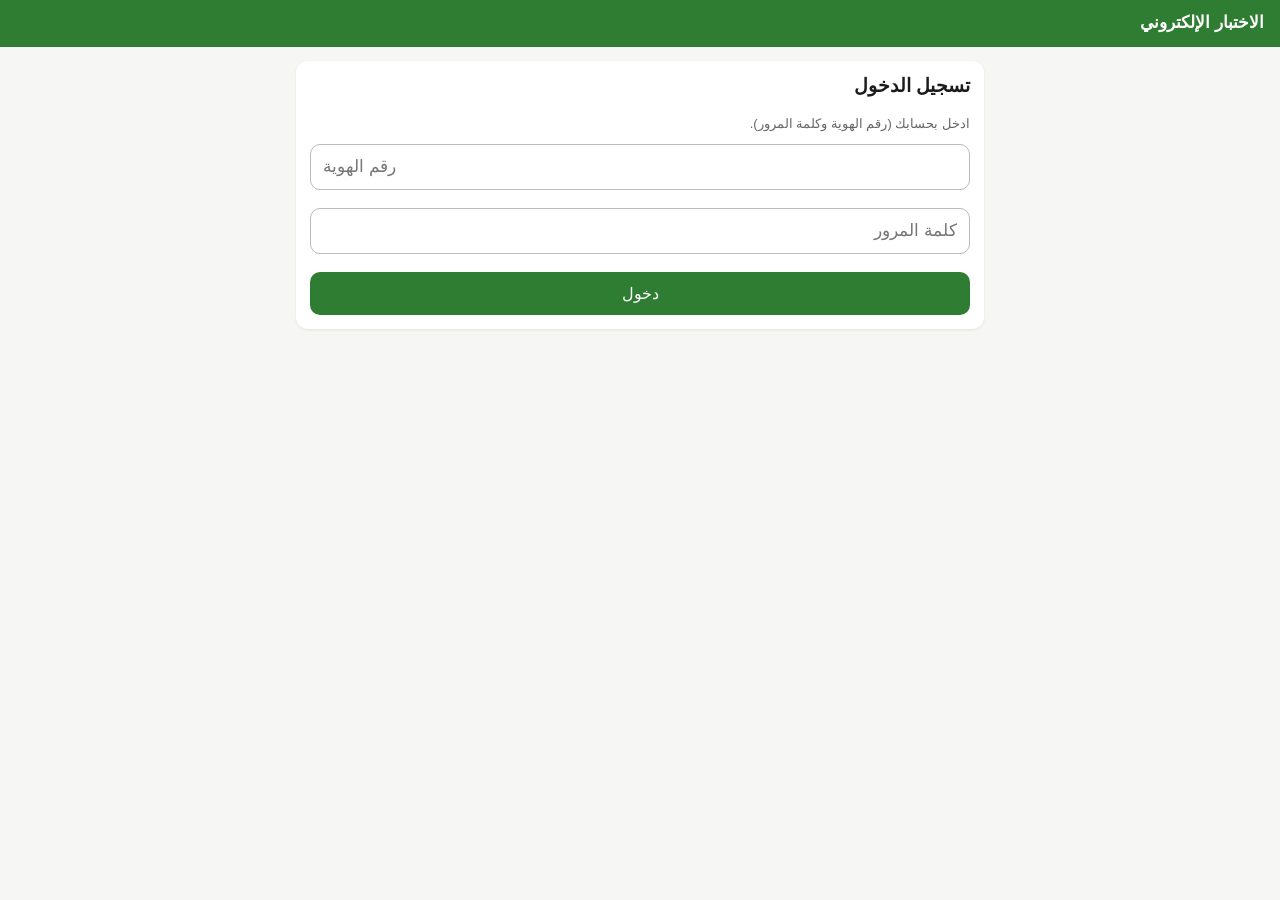
<file: exam.html>
<!DOCTYPE html>
<html lang="ar" dir="rtl">
<head>
<meta charset="utf-8">
<meta name="viewport" content="width=device-width, initial-scale=1, maximum-scale=1">
<meta name="theme-color" content="#2e7d32">
<title>الاختبار الإلكتروني</title>
<!--
  🧪 صفحة الطالب للاختبار الإلكتروني عن بُعد — docs/online_exam_schema.md
  ⚖️ المبدأ: ساعة الجهاز للعرض وحده، والسيرفر هو الحَكَم. الإجابة «في الوقت»
     إذا **وصلت** السيرفر قبل الموعد + المهلة — لا غير.
  ⚠️ بلا ?? ولا ?. — متصفّحات أندرويد القديمة ترفض الملف كلّه (كما في api.js).
  💾 الورقة والإجابات في localStorage: بيانات صغيرة، وتنجو من إعادة التحميل
     وانقطاع الشبكة. والإرسال طابورٌ يُعاد بتباعد 5 ثم 15 ثم 45 ثانية.
-->
<style>
  :root { --g:#2e7d32; --r:#c62828; --o:#ef6c00; --b:#1565c0; --bg:#f6f7f5; --card:#fff; --ink:#1b1b1b; --mute:#666; }
  * { box-sizing: border-box; }
  /* 🔢 الأرقام الهندية تُرسم 0-9 (انظر appearance.js) */
  @font-face { font-family:'QmcDigits'; src:url('fonts/QmcDigits.ttf') format('truetype');
               unicode-range:U+0660-066C,U+06F0-06F9; font-display:block; }
  body { margin:0; background:var(--bg); color:var(--ink);
         font-family: 'QmcDigits', Tahoma, "Segoe UI", "Noto Naskh Arabic", Arial, sans-serif; }
  header { background:var(--g); color:#fff; padding:12px 16px; display:flex; align-items:center; gap:10px; position:sticky; top:0; z-index:5; }
  /* العنوان واسم المؤسسة عمودًا واحدًا — min-width:0 ليعمل القصّ في flex */
  .htxt { flex:1; min-width:0; }
  header h1 { font-size:17px; margin:0; }
  /* الاسم يطول («جمعية … لتحفيظ القرآن الكريم») فيُقصّ بلا أن يزيح شيئًا */
  .org { display:block; font-size:11.5px; opacity:.9; margin-top:2px;
         white-space:nowrap; overflow:hidden; text-overflow:ellipsis; }
  /* الشعار على قرصٍ أبيض: الشعارات الملوّنة تضيع على الأخضر، والشفّافة تختفي */
  .brand { width:34px; height:34px; border-radius:50%; background:#fff;
           object-fit:contain; padding:3px; flex:0 0 auto; }
  #clock { font-size:22px; font-weight:bold; font-variant-numeric: tabular-nums; }
  .hbtn { background:rgba(255,255,255,.18); color:#fff; font-size:13px; padding:7px 12px; border-radius:8px; }
  .hello { background:#f1f8f1; border:1px solid #d7ead8; text-align:center; font-size:17px; }
  .hello b { color:var(--g); }
  /* بطاقة الاختبار: عنوانٌ وحالة · ثمّ التفاصيل في أعمدة · ثمّ الإجراء بفاصل.
     الشاشة واسعة، فلا داعٍ لرصّ السطور بعضها فوق بعض. */
  .slot { padding:16px 16px 14px; }
  .slot-head { display:flex; align-items:flex-start; gap:10px; margin-bottom:12px; }
  .slot-title { flex:1; font-size:17px; line-height:1.6; }
  .meta { display:flex; flex-wrap:wrap; gap:10px 26px; }
  .meta div { min-width:74px; }
  .meta .k { display:block; font-size:12px; color:#8a8a8a; margin-bottom:3px; }
  .meta .v { font-size:15px; color:#333; }
  .meta .v.num { direction:ltr; display:inline-block; font-variant-numeric: tabular-nums; }
  .slot-act { margin-top:14px; padding-top:13px; border-top:1px solid #eef0ec; }
  .slot-act .btn, .slot-act .btn2 { width:100%; }
  .slot-note { color:var(--mute); font-size:14px; text-align:center; display:block; padding:4px 0; }
  .slot-note.good { color:var(--g); }
  .tag.wait { background:#fff3e0; color:var(--o); }
  .tag.live { background:#e8f5e9; color:var(--g); }
  .tag.gone { background:#f1f1f1; color:#777; }
  #clock.warn { color:#ffeb3b; }
  main { max-width:720px; margin:0 auto; padding:14px 16px 90px; }
  .card { background:var(--card); border-radius:12px; padding:14px; margin-bottom:12px; box-shadow:0 1px 3px rgba(0,0,0,.08); }
  .mute { color:var(--mute); font-size:13px; }
  .row { display:flex; gap:8px; align-items:center; flex-wrap:wrap; }
  button { font-family:inherit; font-size:16px; border:0; border-radius:10px; padding:12px 16px; cursor:pointer; }
  .btn { background:var(--g); color:#fff; }
  .btn:disabled { background:#aaa; cursor:not-allowed; }
  .btn2 { background:#e8f5e9; color:var(--g); }
  .link { background:none; color:var(--b); padding:6px; font-size:14px; }
  input[type=text], input[type=password], input[type=tel] { width:100%; font-size:17px; padding:12px; border:1px solid #bbb; border-radius:10px; font-family:inherit; }
  label.pledge { display:flex; gap:10px; align-items:flex-start; font-size:15px; line-height:1.7; }
  label.pledge input { width:22px; height:22px; margin-top:4px; }
  /* 📖 الآية: إطارٌ هادئ بخلفيةٍ كريميّة — تُقرأ ولا تُزاحم السؤال.
     والعرض بخطوط النظام لا بخطّ مصحف (نصّ التشكيل لا العثمانيّ). */
  .aya { background:#fbf8ef; border:1px solid #ece2c8; border-radius:12px;
         padding:14px 16px; margin:6px 0 14px; font-size:20px; line-height:2.2;
         color:#4a3f26; text-align:center; }
  .aya-ref { display:block; margin-top:8px; font-size:13px; color:#96876a; }
  .q { font-size:21px; line-height:1.9; margin:4px 0 14px; }
  .q b.term { color:var(--g); font-size:24px; }
  /* الخيار: بطاقةٌ بحرفٍ في دائرة يصير ✓ عند الاختيار */
  .opt { display:flex; align-items:center; gap:14px; width:100%; text-align:right; background:#fff;
         border:2px solid #e3e6e1; border-radius:14px; padding:14px 16px; margin-bottom:12px;
         font-size:19px; line-height:1.7; color:var(--ink); box-shadow:0 1px 2px rgba(0,0,0,.05);
         transition:border-color .15s, background .15s, transform .1s; }
  .opt:hover { border-color:#a5d6a7; }
  .opt:active { transform:scale(.985); }
  .opt .ltr { flex:0 0 40px; height:40px; border-radius:50%; background:#f1f3f0; color:#555;
              display:flex; align-items:center; justify-content:center; font-weight:bold; font-size:17px;
              transition:background .15s, color .15s; }
  .opt .txt { flex:1; }
  .opt.on { border-color:var(--g); background:#f1f8f1; box-shadow:0 2px 8px rgba(46,125,50,.15); }
  .opt.on .ltr { background:var(--g); color:#fff; }
  .opt.on .txt { font-weight:bold; color:#1b5e20; }
  .opt:disabled { opacity:.75; cursor:default; transform:none; }
  /* المراجعة بعد انتهاء الموعد — صفحةٌ واحدة تُمرّر، بلا نقرٍ على الخيارات */
  .tag { font-size:13px; border-radius:20px; padding:4px 12px; font-weight:bold; }
  .tag.ok { background:#e8f5e9; color:var(--g); }
  .tag.no { background:#fdecea; color:#b3261e; }
  .opt.rev { cursor:default; }
  .opt.rev .ltr { background:#f1f3f0; color:#8a8a8a; font-size:19px; }
  .opt.rev.right { border-color:var(--g); background:#f1f8f1; }
  .opt.rev.right .ltr { background:var(--g); color:#fff; }
  .opt.rev.right .txt { font-weight:bold; color:#1b5e20; }
  .opt.rev.wrong { border-color:#e0a0a0; background:#fdf4f3; }
  .opt.rev.wrong .ltr { background:#b3261e; color:#fff; }
  .opt.rev.wrong .txt { color:#8c1d18; }
  .note { font-size:13px; color:#7a7a7a; font-style:normal; }
  /* 🧩 صح وخطأ: زرّان متجاوران كبيران — ✓ أخضر و✗ أحمر عند الاختيار */
  .tf { display:flex; gap:10px; }
  .tf .opt { flex:1; justify-content:center; margin-bottom:0; }
  .tf .opt.on.no { border-color:#b3261e; background:#fdf4f3; }
  .tf .opt.on.no .ltr { background:#b3261e; }
  .tf .opt.on.no .txt { color:#8c1d18; }
  /* 🧩 التوصيل: العنصر ثم قائمة قرائنه — يلتفّان على الجوّال */
  .mpair { display:flex; align-items:center; gap:10px; margin-bottom:10px; flex-wrap:wrap; }
  .mleft { flex:1 1 140px; font-size:18px; background:#f6f7f5; border-radius:10px; padding:10px 12px; line-height:1.6; }
  .mpair select { flex:1 1 170px; min-width:0; max-width:100%; font-size:17px; padding:10px; border:2px solid #e3e6e1;
                  border-radius:10px; background:#fff; font-family:inherit; color:var(--ink); }
  .mpair select.on { border-color:var(--g); background:#f1f8f1; }
  .mrev { flex:1 1 170px; font-size:16px; border-radius:10px; padding:10px 12px; line-height:1.6; }
  .mrev.ok { background:#f1f8f1; color:#1b5e20; border:1px solid #c8e6c9; }
  .mrev.no { background:#fdf4f3; color:#8c1d18; border:1px solid #f3c7c3; }
  .tag.part { background:#fff4e5; color:#b26a00; }
  .res { text-align:center; }
  .res.pass { background:#f1f8f1; border:1px solid #c8e6c9; }
  .res.fail { background:#fffaf7; border:1px solid #ffd9c7; }
  .qhead { display:flex; justify-content:space-between; align-items:center; margin-bottom:8px; }
  .qnum { background:#e8f5e9; color:var(--g); font-weight:bold; border-radius:20px; padding:4px 12px; font-size:14px; }
  .progress { height:6px; background:#e6e8e4; border-radius:3px; overflow:hidden; margin:0 0 12px; }
  .progress > i { display:block; height:100%; background:var(--g); transition:width .3s; }
  /* نافذة التسليم — داخل الصفحة لا نافذة المتصفّح (بلا inset: متصفّحات قديمة) */
  .modal-bg { position:fixed; top:0; right:0; bottom:0; left:0; background:rgba(0,0,0,.45);
              display:flex; align-items:center; justify-content:center; padding:16px; z-index:20; }
  .modal { background:#fff; border-radius:18px; padding:22px; max-width:420px; width:100%;
           box-shadow:0 12px 32px rgba(0,0,0,.25); }
  .modal h3 { margin:0 0 8px; font-size:19px; }
  .modal p { margin:6px 0; line-height:1.8; }
  .modal .chips { display:flex; flex-wrap:wrap; gap:6px; margin:10px 0; }
  .modal .chips button { background:#fff3e0; color:var(--o); padding:6px 14px; font-size:14px; border-radius:20px; }
  .modal .actions { display:flex; gap:8px; margin-top:16px; }
  .modal .actions button { flex:1; }
  .btn3 { background:#fff; color:var(--g); border:2px solid var(--g) !important; }
  .nav { display:flex; flex-wrap:wrap; gap:6px; margin:10px 0; }
  .nav button { width:42px; height:42px; padding:0; font-size:15px; background:#eee; color:#333; }
  .nav button.done { background:#c8e6c9; }
  .nav button.cur { outline:3px solid var(--g); }
  .sync { font-size:13px; padding:8px 12px; border-radius:8px; margin-bottom:10px; }
  .sync.ok { background:#e8f5e9; color:var(--g); }
  .sync.wait { background:#fff3e0; color:var(--o); }
  .banner { background:#ffebee; color:var(--r); padding:10px 12px; border-radius:8px; margin-bottom:10px; font-size:14px; }
  .bar { position:fixed; bottom:0; left:0; right:0; background:#fff; border-top:1px solid #ddd; padding:10px 16px; display:flex; gap:8px; justify-content:space-between; }
  .err { color:var(--r); font-size:14px; margin-top:8px; }
  .big { font-size:40px; text-align:center; margin:10px 0; }
</style>
</head>
<body>
<header>
  <!-- 🏷 شعار المؤسسة — يُخفى حتى يصل، فلا يترك فراغًا إن لم يكن لها شعار -->
  <img id="brand" class="brand" alt="" style="display:none">
  <div class="htxt">
    <h1 id="title">الاختبار الإلكتروني</h1>
    <span id="org" class="org"></span>
  </div>
  <span id="clock"></span>
  <!-- في الترويسة أقصى اليسار: مكانٌ ثابت لا يتنقّل بين الشاشات -->
  <button id="hx" class="hbtn" style="display:none">خروج</button>
</header>
<main id="app"><div class="card mute">جارٍ التحميل…</div></main>
<div id="bar" class="bar" style="display:none"></div>

<script src="api.js"></script>
<!-- قبل الصفحة: يعرّف window.CQ، ويقرأ window.OXK عند الاستدعاء لا عند التحميل -->
<script src="exam_cq.js"></script>
<script>
(function () {
  "use strict";

  var LS = window.localStorage;
  var app = document.getElementById("app");
  var bar = document.getElementById("bar");
  var clockEl = document.getElementById("clock");
  var titleEl = document.getElementById("title");
  var hxBtn = document.getElementById("hx");
  hxBtn.onclick = function () { logout(); };

  // يظهر في القائمة والنتيجة، ويُخفى في الدخول **وفي أثناء الاختبار**:
  // ضغطةٌ بالخطأ وسط الاختبار تمسح التوكن، والوقت لا يتوقّف.
  function showLogout(on) { hxBtn.style.display = on ? "inline-block" : "none"; }

  // ── 🏷 شعار المؤسسة ───────────────────────────────────────────────────
  //
  // مصدران: **الرابط** `?org=<جذر>` الذي تشاركه اللجنة — فيظهر الشعار من
  // أوّل فتحة **قبل الدخول** — ثم `org_root` من «اختباراتك» بعد الدخول،
  // وهو الحَكَم: من فتح رابطًا بلا معامل أو من مؤسسةٍ أخرى يرى شعاره هو.
  // ويُحفظ ليبقى في الفتحات التالية بلا معامل.
  var brandEl = document.getElementById("brand");
  var orgEl = document.getElementById("org");

  function orgFromUrl() {
    var m = /[?&#]org=(\d{1,12})/.exec(location.search + location.hash);
    return m ? m[1] : "";
  }

  // ⚠️ **الاسم لا يأتي في الرابط** (عربيٌّ يُرمَّز فيصير طلسمًا) بل من
  //    «اختباراتك» بعد الدخول — ويُحفظ، فيظهر في الفتحات التالية **قبل**
  //    الدخول. فمن دخل مرّةً يرى مؤسسته كاملةً في شاشة الدخول بعدها.
  function showBrand(root, name) {
    if (name) {
      LS.setItem("ox_org_name", String(name));
      orgEl.textContent = String(name);
    }
    if (!root) return;
    if (String(LS.getItem("ox_org") || "") !== String(root)) {
      LS.setItem("ox_org", String(root));
      // مؤسسةٌ غير التي كانت ⇒ اسمُها المحفوظ لم يعد لها
      if (!name) { LS.removeItem("ox_org_name"); orgEl.textContent = ""; }
    }
    var src = QMC.BASE + "/org/logo/" + root;
    if (brandEl.getAttribute("src") === src) return;
    brandEl.onerror = function () { brandEl.style.display = "none"; };
    brandEl.onload = function () { brandEl.style.display = "inline-block"; };
    brandEl.setAttribute("src", src);
  }
  showBrand(orgFromUrl() || LS.getItem("ox_org") || "",
            LS.getItem("ox_org_name") || "");

  // معرّف هذا المتصفّح — لكشف «بدأ من جهازٍ آخر» (غير توكن الدخول)
  var OX_DEV = LS.getItem("ox_device");
  if (!OX_DEV) {
    OX_DEV = "ox-" + Math.random().toString(36).slice(2) + Date.now().toString(36);
    LS.setItem("ox_device", OX_DEV);
  }

  // ── أدوات ─────────────────────────────────────────────────────────────
  function esc(s) {
    return String(s === null || s === undefined ? "" : s).replace(/[&<>"']/g, function (c) {
      return { "&": "&amp;", "<": "&lt;", ">": "&gt;", '"': "&quot;", "'": "&#39;" }[c];
    });
  }
  function two(n) { return (n < 10 ? "0" : "") + n; }
  function fmt(ms) {
    if (!ms) return "—";
    var d = new Date(ms);
    return d.getDate() + "/" + (d.getMonth() + 1) + " الساعة " + two(d.getHours()) + ":" + two(d.getMinutes());
  }
  function parseIso(s) { var t = Date.parse(s || ""); return isNaN(t) ? 0 : t; }

  // اليوم والساعة منفصلين: «الخميس 18/9» و«19:55 ← 20:05» — أوضح من تكرار
  // التاريخ مرّتين في سطرٍ واحد.
  var DAYS = ["الأحد", "الاثنين", "الثلاثاء", "الأربعاء", "الخميس", "الجمعة", "السبت"];
  function dayLabel(ms) {
    if (!ms) return "—";
    var d = new Date(ms);
    return DAYS[d.getDay()] + " " + d.getDate() + "/" + (d.getMonth() + 1);
  }
  function hm(ms) {
    if (!ms) return "—";
    var d = new Date(ms);
    return two(d.getHours()) + ":" + two(d.getMinutes());
  }

  // المفردة بين القوسين تُبرَز — صيغة اللجنة: «(الموقوذة) في سورة المائدة معناها:»
  function prompt(s) {
    return esc(s).replace(/\(([^)]+)\)/, '<b class="term">($1)</b>');
  }

  // 🧩 أنواع الأسئلة (2026-11-20): MCQ اختيار · TF صح وخطأ · MATCH توصيل.
  //    الجواب في الذاكرة: MCQ/TF رقم الخيار · MATCH كائنٌ {رقم العنصر: موضع القرين}
  //    والسيرفر يأخذ التوصيل نصًّا «عنصر:موضع,…» في answer.
  function kindOf(it) { return (it && it.kind) || "MCQ"; }
  function encodeMatch(o) {
    if (!o) return "";
    return Object.keys(o).filter(function (l) { return o[l] > 0; })
      .map(function (l) { return l + ":" + o[l]; }).join(",");
  }
  function decodeMatch(s) {
    if (!s) return undefined;
    var o = {};
    String(s).split(",").forEach(function (p) {
      var q = p.split(":");
      if (q.length === 2) o[q[0]] = Number(q[1]);
    });
    return o;
  }
  // أجاب عنه كاملًا؟ الاختيار بخيار، والتوصيل بكل عناصره
  function isDone(it, a) {
    if (a === undefined || a === null) return false;
    if (kindOf(it) !== "MATCH") return !!a;
    return (it.choices || []).every(function (c) { return a[c.choice_id] > 0; });
  }
  // أجاب عن شيءٍ منه؟ (للتوصيل: زوجٌ واحد يكفي ليُرسل)
  function isTouched(it, a) {
    if (kindOf(it) !== "MATCH") return !!a;
    return !!encodeMatch(a);
  }
  // الرقم بلا أصفارٍ زائدة: 7 · 7.5
  function numTxt(n) {
    var v = Number(n || 0);
    return String(Math.round(v * 100) / 100);
  }

  // 📖 آية المِرساة فوق السؤال — سياقُ المفردة كما أرادته اللجنة.
  //    سؤالٌ بلا مرساة يبقى كما هو بلا فراغٍ ولا إطار.
  function ayaBox(it) {
    if (!it || !it.aya_text) return "";
    return '<div class="aya">' + esc(it.aya_text) +
           (it.aya_ref ? '<span class="aya-ref">' + esc(it.aya_ref) + "</span>" : "") +
           "</div>";
  }

  // نداءٌ يقرأ JSON حتى مع رموز الخطأ (الحزمة تُرجع message و http)
  async function call(path, method, body) {
    var res = await QMC.apiFetch(path, { method: method || "GET", body: body || null, timeoutMs: 20000 });
    var raw = await res.text().catch(function () { return ""; });
    var d = null;
    try { d = JSON.parse(raw); } catch (e) { d = null; }
    return { status: res.status, data: d };
  }
  function msgOf(r, fallback) {
    return (r.data && r.data.message) ? String(r.data.message) : (fallback || ("تعذّر الطلب (رمز " + r.status + ")"));
  }

  // ── حالة الاختبار المحفوظة (تنجو من إعادة التحميل والانقطاع) ───────────
  function stKey(rid) { return "ox_state_" + QMC.getUserName() + "_" + rid; }
  function loadSt(rid) { try { return JSON.parse(LS.getItem(stKey(rid)) || "null"); } catch (e) { return null; } }
  function saveSt(st) { LS.setItem(stKey(st.rid), JSON.stringify(st)); }

  // ⏱️ الساعة: وقت السيرفر = لحظة استلامه + الزمن الرتيب منذئذ (performance.now
  //    لا يتأثّر بتغيير ساعة الجهاز). وبعد إعادة التحميل بلا شبكة: الفرق المحفوظ.
  var perf0 = 0, server0 = 0;
  function syncClock(serverIso) {
    var t = parseIso(serverIso);
    if (!t) return;
    perf0 = performance.now(); server0 = t;
    if (cur) { cur.offset = t - Date.now(); saveSt(cur); }
  }
  function serverNow() {
    if (server0) return server0 + (performance.now() - perf0);
    return Date.now() + (cur && cur.offset ? cur.offset : 0);
  }

  // ═════════════════════════════════════════════════════════ الدخول
  function viewLogin(err) {
    bar.style.display = "none"; clockEl.textContent = "";
    showLogout(false);
    titleEl.textContent = "الاختبار الإلكتروني";
    app.innerHTML =
      '<div class="card"><h3 style="margin-top:0">تسجيل الدخول</h3>' +
      '<p class="mute">ادخل بحسابك (رقم الهوية وكلمة المرور).</p>' +
      '<input id="u" type="tel" placeholder="رقم الهوية" autocomplete="username"><br><br>' +
      '<input id="p" type="password" placeholder="كلمة المرور" autocomplete="current-password"><br><br>' +
      '<button class="btn" id="go" style="width:100%">دخول</button>' +
      (err ? '<div class="err">' + esc(err) + '</div>' : "") + "</div>";
    document.getElementById("go").onclick = async function () {
      var u = document.getElementById("u").value.trim();
      var p = document.getElementById("p").value;
      if (!u || !p) return viewLogin("اكتب رقم الهوية وكلمة المرور");
      this.disabled = true; this.textContent = "جارٍ الدخول…";
      try {
        var r = await QMC.login(u, p);
        if (!r.success || !r.deviceId) return viewLogin(r.message);
        LS.setItem("device_id", r.deviceId);
        LS.setItem("user_name", u);
        viewList();
      } catch (e) {
        viewLogin("تعذّر الاتصال — تحقّق من الشبكة");
      }
    };
  }

  function logout() {
    LS.removeItem("device_id");
    viewLogin();
  }

  // ═════════════════════════════════════════════════════════ اختباراتك
  var listTimer = null;
  async function viewList() {
    cur = null; server0 = 0;
    bar.style.display = "none"; clockEl.textContent = "";
    titleEl.textContent = "اختباراتك";
    showLogout(true);
    if (!QMC.getDeviceId()) return viewLogin();

    var r;
    try { r = await call("ox/myExams"); }
    catch (e) {
      app.innerHTML = '<div class="card err">تعذّر الاتصال — تحقّق من الشبكة ثم <button class="link" id="rt">أعد المحاولة</button></div>';
      document.getElementById("rt").onclick = viewList;
      return;
    }
    if (r.status === 401 || r.status === 403) return viewLogin("انتهت الجلسة — ادخل من جديد");
    if (!r.data || r.data.status !== "success") {
      app.innerHTML = '<div class="card err">' + esc(msgOf(r)) + "</div>";
      return;
    }
    syncClock(r.data.server_now);
    // 🏷 مؤسسته هي الحَكَم لا الرابط — واسمُها يصل هنا وحده
    showBrand(r.data.org_root, r.data.org_name);
    var exams = r.data.exams || [];

    // ترحيبٌ باسمه: ثلاث كلمات تكفي — والاسم الرباعيّ يطول على شاشة الجوّال
    var full = (r.data.student_name === null || r.data.student_name === undefined)
      ? "" : String(r.data.student_name).trim();
    var short = full ? full.split(/\s+/).slice(0, 3).join(" ") : "";

    var html = short
      ? '<div class="card hello">أهلًا وسهلًا، <b>' + esc(short) + "</b></div>"
      : "";
    if (!exams.length) {
      // id: تُخفيه exam_cq.js إن كانت للطالبة دورات — «لا اختبار» يضلّلها
      html = '<div class="card" id="oxEmpty"><div class="big">📭</div><p style="text-align:center">لا اختبار محجوز لك الآن.</p></div>';
    }
    exams.forEach(function (x) {
      var ws = parseIso(x.window_start), we = parseIso(x.window_end);
      var action, tag;
      if (x.state === "CLOSED" || x.state === "LATE") {
        tag = '<span class="tag ok">سُلّم</span>';
        // النتيجة تُفتح بانتهاء **الموعد** لا بالتسليم (قرار اللجنة)
        action = x.can_review === "Y"
          ? '<button class="btn2" data-res="' + x.request_id + '">النتيجة والمراجعة</button>'
          : '<span class="slot-note good">تظهر نتيجتك بعد انتهاء الموعد أو حين يسلّم الجميع</span>';
      }
      else if (x.state === "VOID") {
        tag = '<span class="tag no">أُلغي</span>';
        action = '<span class="slot-note">أُلغي الحجز — راجع اللجنة</span>';
      }
      else if (x.can_start === "Y") {
        tag = '<span class="tag live">مفتوح الآن</span>';
        action = '<button class="btn" data-rid="' + x.request_id + '">' +
                 (x.state === "STARTED" ? "أكمل الاختبار" : "ادخل الاختبار") + "</button>";
      }
      else if (serverNow() < ws) {
        tag = '<span class="tag wait">لم يبدأ</span>';
        action = '<span class="slot-note">يفتح الاختبار ' + dayLabel(ws) +
                 ' الساعة <span class="v num">' + hm(ws) + "</span></span>";
      }
      else {
        tag = '<span class="tag gone">انتهى</span>';
        action = '<span class="slot-note">انتهى الموعد ولم تدخل الاختبار</span>';
      }

      // اليوم · الوقت · عدد الأسئلة — ثلاثة حقولٍ متجاورة، لكلٍّ عنوانه
      var meta = '<div><span class="k">اليوم</span><span class="v">' + dayLabel(ws) + "</span></div>" +
                 '<div><span class="k">الوقت</span><span class="v num">' + hm(ws) + " ← " + hm(we) + "</span></div>";
      if (x.question_count) {
        meta += '<div><span class="k">الأسئلة</span><span class="v num">' + x.question_count + "</span></div>";
      }

      html += '<div class="card slot">' +
              '<div class="slot-head"><b class="slot-title">' + esc(x.scope_label) + "</b>" + tag + "</div>" +
              '<div class="meta">' + meta + "</div>" +
              '<div class="slot-act">' + action + "</div></div>";
    });
    // 🎓 دورات التجويد: دروسٌ للتدريب ومواعيد النصفي والنهائي — exam_cq.js
    html += '<div id="cqbox"></div>';
    // «خروج» صار في الترويسة — مكانٌ ثابت لا يتغيّر بين الشاشات
    html += '<div class="row" style="justify-content:center">' +
            '<button class="link" id="rf">تحديث</button></div>';
    app.innerHTML = html;
    if (window.CQ) window.CQ.mount(document.getElementById("cqbox"));

    document.getElementById("rf").onclick = viewList;
    Array.prototype.forEach.call(app.querySelectorAll("button[data-rid]"), function (b) {
      b.onclick = function () {
        var rid = Number(b.getAttribute("data-rid"));
        var x = exams.filter(function (e) { return e.request_id === rid; })[0];
        viewPledge(x);
      };
    });
    Array.prototype.forEach.call(app.querySelectorAll("button[data-res]"), function (b) {
      b.onclick = function () { viewResult(Number(b.getAttribute("data-res"))); };
    });

    // يتحدّث وحده كل 30 ثانية — فيظهر زرّ الدخول لحظة بدء الموعد
    clearTimeout(listTimer);
    listTimer = setTimeout(function () { if (!cur) viewList(); }, 30000);
  }

  // ═════════════════════════════════════════════════════ النتيجة والمراجعة
  //
  // 📄 **صفحةٌ واحدة تُمرّر** لا سؤالًا في كل شاشة: غرضُها الموازنة والتعلّم
  //    لا الإجابة، والطالب يقرأ ما أخطأ فيه ويقارنه بالصواب دفعةً واحدة.
  async function viewResult(rid) {
    clearTimeout(listTimer);
    cur = null;
    titleEl.textContent = "نتيجتك";
    clockEl.textContent = "";
    bar.style.display = "none";
    showLogout(true);
    app.innerHTML = '<div class="card mute">جارٍ التحميل…</div>';

    // رسالةُ تعذّرٍ واحدة بزرّي «أعد المحاولة» و«اختباراتك» — والطالب لا يُترك
    // في صفحةٍ فارغة لا مخرج منها.
    function stuck(title, hint) {
      app.innerHTML =
        '<div class="card"><p style="margin:0 0 6px">' + esc(title) + "</p>" +
        (hint ? '<p class="mute" style="margin:0">' + esc(hint) + "</p>" : "") +
        '<div class="slot-act"><button class="btn2" id="rt" style="width:100%">أعد المحاولة</button></div></div>' +
        '<div class="row" style="justify-content:center"><button class="link" id="bk">اختباراتك</button></div>';
      document.getElementById("rt").onclick = function () { viewResult(rid); };
      document.getElementById("bk").onclick = viewList;
    }

    var r;
    try { r = await call("ox/result", "POST", { request_id: rid }); }
    catch (e) {
      // ⚠️ fetch يرفض الوعد في حالين لا حالٍ واحد: انقطاع الشبكة، **و**
      //    استجابةٌ يمنع المتصفّح قراءتها (نقطةٌ غير منشأة ⇒ 404 بلا ترويسة
      //    CORS). فلا تُقال «تحقّق من الشبكة» وحدها: قد تكون الشبكة سليمة.
      stuck("تعذّر عرض النتيجة الآن.",
            "تحقّق من اتصالك وأعد المحاولة. فإن تكرّر ذلك فأبلغ اللجنة — قد تكون خدمة عرض النتائج غير مفعّلة بعد.");
      return;
    }
    if (r.status === 401 || r.status === 403) {
      if (!r.data) return viewLogin("انتهت الجلسة — ادخل من جديد");
    }
    if (r.status === 404 && !r.data) {
      return stuck("خدمة عرض النتائج غير مفعّلة بعد.", "أبلغ اللجنة بذلك.");
    }
    if (!r.data || r.data.status !== "success") {
      app.innerHTML = '<div class="card">' + esc(msgOf(r)) + "</div>" +
                      '<div class="row" style="justify-content:center">' +
                      '<button class="link" id="bk">اختباراتك</button></div>';
      document.getElementById("bk").onclick = viewList;
      return;
    }

    var d = r.data;
    var pass = d.status_ar === "مجاز";
    var html =
      '<div class="card res ' + (pass ? "pass" : "fail") + '">' +
      '<div class="big">' + (pass ? "🎉" : "📘") + "</div>" +
      "<h3 style=\"margin:4px 0\">" + esc(d.status_ar || "") + "</h3>" +
      '<p style="font-size:20px;margin:0"><b>' + numTxt(d.right) + "</b> من " + d.items_count + " صحيحة" +
      (d.mark === null || d.mark === undefined ? "" : " · الدرجة <b>" + d.mark + "</b>") +
      '</p><p class="mute">' + esc(d.scope_label || "") + "</p></div>";

    (d.items || []).forEach(function (it) {
      var ok = it.is_correct === "Y";
      // 🧩 التوصيل بالأجزاء: نصيبٌ بين الصفر والواحد ⇒ «جزئيًّا»
      var earned = (it.earned === null || it.earned === undefined) ? (ok ? 1 : 0) : Number(it.earned);
      var part = !ok && earned > 0;
      var answered = false;
      var body = "";
      if (kindOf(it) === "MATCH") {
        (it.choices || []).forEach(function (c) {
          var good = c.pair_ok === "Y";
          if (c.picked_ar) answered = true;
          body += '<div class="mpair"><span class="mleft">' + esc(c.text_ar) + "</span>" +
                  '<span class="mrev ' + (good ? "ok" : "no") + '">' +
                  (good ? "✓ " + esc(c.picked_ar)
                        : (c.picked_ar ? "✗ " + esc(c.picked_ar) + "<br>" : "بلا اختيار<br>") +
                          "الصواب: <b>" + esc(c.match_ar) + "</b>") +
                  "</span></div>";
        });
      } else {
        (it.choices || []).forEach(function (c) {
          var right = c.is_correct === "Y", mine = c.chosen === "Y";
          if (mine) answered = true;
          var cls = right ? "opt rev right" : (mine ? "opt rev wrong" : "opt rev");
          var mark = right ? "✓" : (mine ? "✗" : "•");
          var note = right ? (mine ? "إجابتك — صحيحة" : "الإجابة الصحيحة")
                           : (mine ? "إجابتك" : "");
          body += '<div class="' + cls + '"><span class="ltr">' + mark + "</span>" +
                  '<span class="txt">' + esc(c.text_ar) +
                  (note ? ' <em class="note">(' + note + ")</em>" : "") + "</span></div>";
        });
      }
      html += '<div class="card"><div class="qhead">' +
              '<span class="qnum">السؤال ' + it.item_no + "</span>" +
              '<span class="tag ' + (ok ? "ok" : (part ? "part" : "no")) + '">' +
              (ok ? "✓ صحيحة" : (part ? "جزئيًّا " + numTxt(earned) + " من 1" : "✗ خاطئة")) + "</span>" +
              "</div>" +
              ayaBox(it) +
              '<div class="q">' + prompt(it.prompt_ar) + "</div>" + body +
              (answered ? "" : '<p class="mute">لم تُجب عن هذا السؤال.</p>') +
              (it.is_late === "Y" ? '<p class="mute">وصلت إجابتك بعد انتهاء الموعد فلم تُحتسب.</p>' : "") +
              "</div>";
    });

    html += '<div class="row" style="justify-content:center">' +
            '<button class="link" id="bk">اختباراتك</button></div>';
    app.innerHTML = html;
    document.getElementById("bk").onclick = viewList;
  }

  // ═════════════════════════════════════════════════════════ التعهّد
  function viewPledge(x) {
    clearTimeout(listTimer);
    var saved = loadSt(x.request_id);
    // استئنافٌ لاختبارٍ بدأ: لا تعهّد ثانٍ
    if (saved && saved.key && x.state === "STARTED") return startExam(x, true);

    var we = parseIso(x.window_end);
    var left = Math.max(0, Math.round((we - serverNow()) / 60000));
    app.innerHTML =
      '<div class="card"><h3 style="margin-top:0">' + esc(x.scope_label) + "</h3>" +
      '<p>عدد الأسئلة: ' + (x.question_count || "") + " · ينتهي الاختبار " + fmt(we) +
      " — <b>بقي لك " + left + " دقيقة</b>.</p>" +
      '<p class="mute">إغلاق الصفحة لا يوقف الوقت. وإن انقطعت الشبكة تُحفظ إجاباتك على جهازك وتُرسل عند عودتها — ' +
      "لكنّ ما يصل بعد انتهاء الموعد لا يُحتسب.</p>" +
      '<label class="pledge"><input type="checkbox" id="pl"> ' +
      "أتعهّد أنّي لم أستعن بأحدٍ ولا بمرجع، وأنّي لن أنشر الأسئلة.</label><br>" +
      '<button class="btn" id="st" style="width:100%" disabled>ابدأ الاختبار</button>' +
      '<div id="er"></div></div>' +
      '<button class="link" id="bk">رجوع</button>';
    var pl = document.getElementById("pl"), st = document.getElementById("st");
    pl.onchange = function () { st.disabled = !pl.checked; };
    st.onclick = function () { st.disabled = true; st.textContent = "جارٍ البدء…"; startExam(x, false); };
    document.getElementById("bk").onclick = viewList;
  }

  // ═════════════════════════════════════════════════════════ الاختبار
  var cur = null;          // حالة الاختبار الجاري
  var idx = 0;             // البند المعروض
  var tick = null;
  var flushing = false, retryTimer = null, retryStep = 0;
  var RETRY = [5, 15, 45]; // ثوانٍ — عليه يقوم هامش السيرفر (GRACE_SEC = 120)

  async function startExam(x, resume) {
    var r;
    try {
      r = await call("ox/start", "POST", { request_id: x.request_id, device_id: OX_DEV, pledge: "Y" });
    } catch (e) {
      // بلا شبكة: نكمل من المحفوظ إن كان الاختبار قد بدأ
      var saved = loadSt(x.request_id);
      if (saved && saved.key) { cur = saved; return runExam(); }
      app.innerHTML = '<div class="card err">تعذّر الاتصال — البدء يلزمه شبكة.</div>';
      return;
    }
    if (!r.data || r.data.status !== "success") {
      app.innerHTML = '<div class="card err">' + esc(msgOf(r)) + '</div><button class="link" id="bk">رجوع</button>';
      document.getElementById("bk").onclick = viewList;
      return;
    }
    var d = r.data;
    var old = loadSt(x.request_id) || {};
    cur = {
      rid: x.request_id,
      title: x.scope_label,
      key: d.attempt_key,
      deadline: parseIso(d.deadline_at),
      items: d.items || [],
      answers: old.answers || {},
      pending: old.pending || {},
      blur: old.blur || 0,
      clash: d.device_clash || 0,
      done: false,
      offset: 0
    };
    // ما وصل السيرفر أصلٌ، إلا ما على الجهاز ولم يُرسل بعد (أحدث منه)
    cur.items.forEach(function (it) {
      if (cur.pending[it.item_no]) return;
      if (kindOf(it) === "MATCH") {
        if (it.answer) cur.answers[it.item_no] = decodeMatch(it.answer);
      } else if (it.chosen_id) {
        cur.answers[it.item_no] = it.chosen_id;
      }
    });
    syncClock(d.server_now);
    saveSt(cur);
    idx = 0;
    runExam();
  }

  function runExam() {
    showLogout(false);
    titleEl.textContent = cur.title;
    render();
    clearInterval(tick);
    tick = setInterval(onTick, 1000);
    onTick();
    flush();
  }

  function pendingCount() { return Object.keys(cur.pending).length; }

  function render() {
    if (!cur) return;
    if (cur.done) return viewDone();
    var it = cur.items[idx];
    var n = pendingCount();
    var html = "";

    if (cur.clash > 0) {
      html += '<div class="banner">⚠️ بدأ هذا الاختبار من جهازٍ آخر أيضًا. إن لم تكن أنت، راجع اللجنة فورًا.</div>';
    }
    html += n
      ? '<div class="sync wait">⏳ ' + n + " إجابة على جهازك لم تصل بعد — لا تغلق الصفحة</div>"
      : '<div class="sync ok">✓ كلّ إجاباتك وصلت</div>';

    html += '<div class="nav">';
    cur.items.forEach(function (x, i) {
      html += '<button data-i="' + i + '" class="' + (isDone(x, cur.answers[x.item_no]) ? "done " : "") + (i === idx ? "cur" : "") + '">' + (i + 1) + "</button>";
    });
    html += "</div>";

    if (it) {
      var total = cur.items.length;
      var answered = cur.items.filter(function (x) { return isDone(x, cur.answers[x.item_no]); }).length;
      var kind = kindOf(it);
      html += '<div class="card"><div class="qhead"><span class="qnum">السؤال ' + (idx + 1) + " من " + total + "</span>" +
              '<span class="mute">أجبت عن ' + answered + " من " + total + "</span></div>" +
              '<div class="progress"><i style="width:' + Math.round(answered * 100 / total) + '%"></i></div>' +
              ayaBox(it) +
              '<div class="q">' + prompt(it.prompt_ar) + "</div>";
      if (kind === "MATCH") {
        // 🧩 التوصيل: لكل عنصرٍ قائمةٌ بالقرائن (مخلوطةٌ لكل طالب)
        var mine = cur.answers[it.item_no] || {};
        html += '<p class="mute" style="margin-top:-6px">اختر لكلّ عنصرٍ ما يناسبه من القائمة.</p>';
        (it.choices || []).forEach(function (c) {
          var v = mine[c.choice_id] || 0;
          html += '<div class="mpair"><span class="mleft">' + esc(c.text_ar) + "</span>" +
                  '<select data-l="' + c.choice_id + '"' + (v ? ' class="on"' : "") +
                  (cur.locked ? " disabled" : "") + ">" +
                  '<option value="0">— اختر —</option>';
          (it.rights || []).forEach(function (r) {
            html += '<option value="' + r.pos + '"' + (r.pos === v ? " selected" : "") + ">" +
                    esc(r.text_ar) + "</option>";
          });
          html += "</select></div>";
        });
      } else {
        // الحروف لترتيب العرض لا للخيار نفسه: الخيارات تُخلط لكل طالب.
        // وصح وخطأ زرّان متجاوران بعلامتيهما ✓ و✗ — «صح» أوّلًا دائمًا.
        var LETTERS = ["أ", "ب", "ج", "د", "هـ", "و"];
        if (kind === "TF") html += '<div class="tf">';
        (it.choices || []).forEach(function (c, k) {
          var on = cur.answers[it.item_no] === c.choice_id;
          var mark = kind === "TF" ? (k === 0 ? "✓" : "✗") : (on ? "✓" : (LETTERS[k] || (k + 1)));
          html += '<button class="opt' + (on ? " on" : "") + (kind === "TF" && k === 1 ? " no" : "") +
                  '" data-c="' + c.choice_id + '"' + (cur.locked ? " disabled" : "") + ">" +
                  '<span class="ltr">' + mark + "</span>" +
                  '<span class="txt">' + esc(c.text_ar) + "</span></button>";
        });
        if (kind === "TF") html += "</div>";
      }
      html += "</div>";
    }
    app.innerHTML = html;

    Array.prototype.forEach.call(app.querySelectorAll(".nav button"), function (b) {
      b.onclick = function () { idx = Number(b.getAttribute("data-i")); render(); };
    });
    Array.prototype.forEach.call(app.querySelectorAll(".opt"), function (b) {
      b.onclick = function () { choose(it.item_no, Number(b.getAttribute("data-c"))); };
    });
    Array.prototype.forEach.call(app.querySelectorAll(".mpair select"), function (s) {
      s.onchange = function () {
        pickPair(it.item_no, Number(s.getAttribute("data-l")), Number(s.value));
      };
    });

    // «السابق» يختفي في الأوّل و«التالي» في الأخير — visibility لا حذف،
    // فيبقى «تسليم» في الوسط ثابتًا لا يقفز بين الأسئلة
    var first = idx === 0, last = idx >= cur.items.length - 1;
    bar.style.display = "flex";
    bar.innerHTML =
      '<button class="btn2" id="pv" style="visibility:' + (first ? "hidden" : "visible") + '">السابق</button>' +
      '<button class="btn" id="sb">تسليم</button>' +
      '<button class="btn2" id="nx" style="visibility:' + (last ? "hidden" : "visible") + '">التالي</button>';
    document.getElementById("pv").onclick = function () { if (idx > 0) { idx--; render(); } };
    document.getElementById("nx").onclick = function () { if (idx < cur.items.length - 1) { idx++; render(); } };
    document.getElementById("sb").onclick = askSubmit;
  }

  function choose(itemNo, choiceId) {
    if (!cur || cur.locked) return;
    cur.answers[itemNo] = choiceId;                 // ١) على الجهاز أوّلًا
    cur.pending[itemNo] = { choice_id: choiceId, client_ms: Math.round(performance.now()) };
    saveSt(cur);
    render();
    retryStep = 0;
    flush();                                         // ٢) ثم إلى السيرفر
  }

  // 🧩 زوجٌ في التوصيل: يُرسل جوابُ البند كلّه نصًّا («عنصر:موضع,…») — فكلّ
  //    إرسالٍ يحمل حاله الأخيرة، ولا يتفرّق الأزواج بين دفعتين.
  function pickPair(itemNo, left, pos) {
    if (!cur || cur.locked) return;
    var o = cur.answers[itemNo] || {};
    o[left] = pos;
    cur.answers[itemNo] = o;
    cur.pending[itemNo] = { answer: encodeMatch(o), client_ms: Math.round(performance.now()) };
    saveSt(cur);
    render();
    retryStep = 0;
    flush();
  }

  // ── طابور الإرسال ──────────────────────────────────────────────────────
  async function flush() {
    if (!cur || flushing) return;
    var keys = Object.keys(cur.pending);
    if (!keys.length) return;
    flushing = true;
    clearTimeout(retryTimer);

    var batch = keys.map(function (k) {
      var p = cur.pending[k];
      var b = { item_no: Number(k), client_ms: p.client_ms };
      // 🧩 التوصيل نصًّا في answer، والاختيار رقمًا في choice_id
      if (p.answer !== undefined) b.answer = p.answer; else b.choice_id = p.choice_id;
      return b;
    });
    try {
      // ⚠️ المصفوفة **نصًّا**: جسم الطلب في ORDS لا يربط المصفوفات
      var r = await call("ox/answer", "POST", { attempt_key: cur.key, answers: JSON.stringify(batch), blur: cur.blur });
      if (r.data && r.data.status === "success") {
        // يُحذف من الطابور ما أُرسل **ولم يتغيّر بعده**
        batch.forEach(function (b) {
          var p = cur.pending[b.item_no];
          if (p && p.choice_id === b.choice_id && p.answer === b.answer) delete cur.pending[b.item_no];
        });
        syncClock(r.data.server_now);
        // ⏳ **مهلةٌ أطول تُعتمد**: قد تمدّد اللجنة الوقت والاختبار جارٍ،
        //    والسيرفر يُرجع المهلة مع كل حفظ. ولا تُقبل مهلةٌ **أقصر**:
        //    سرقةُ دقائق من طالبٍ يجيب لا تُعالَج بإقفالٍ مفاجئ عليه.
        var dl = parseIso(r.data.deadline_at);
        if (dl && dl > cur.deadline) cur.deadline = dl;
        saveSt(cur);
        retryStep = 0;
      } else if (r.status === 409) {
        // أُقفل على السيرفر (سُلّم آليًّا عند الموعد)
        cur.done = true; saveSt(cur);
      } else {
        schedule();
      }
    } catch (e) {
      schedule();                                    // شبكة — أعِد لاحقًا
    }
    flushing = false;
    render();
    if (cur && !cur.done && pendingCount()) schedule();
  }

  function schedule() {
    clearTimeout(retryTimer);
    var s = RETRY[Math.min(retryStep, RETRY.length - 1)];
    retryStep++;
    retryTimer = setTimeout(flush, s * 1000);
  }

  window.addEventListener("online", function () { retryStep = 0; flush(); });

  // 💓 **نبضةٌ كل 45 ثانية** بإجاباتٍ فارغة — تعود بوقت السيرفر **والمهلة**.
  //    ولولاها لما علم من توقّف عن الإجابة أنّ اللجنة مدّدت الوقت: الطابور
  //    وحده يحمل المهلة، وهو لا يعمل إلا عند اختيارٍ جديد. فتُقفل صفحته
  //    **وتُسلّم** عند المهلة القديمة والاختبار ما زال مفتوحًا.
  //    وهي رخيصة: طلبٌ صغير لا يكتب شيئًا (MERGE بلا صفوف).
  async function pulse() {
    if (!cur || cur.done || cur.locked || flushing) return;
    if (pendingCount()) return;          // الطابور قادم، وهو يحمل المهلة
    try {
      var r = await call("ox/answer", "POST",
        { attempt_key: cur.key, answers: "[]", blur: cur.blur });
      if (r.data && r.data.status === "success") {
        syncClock(r.data.server_now);
        var dl = parseIso(r.data.deadline_at);
        if (dl && dl > cur.deadline) { cur.deadline = dl; saveSt(cur); render(); }
      }
    } catch (e) { /* شبكة — والنبضة التالية تكفي */ }
  }
  setInterval(pulse, 45000);

  // مغادرة الصفحة تُعدّ — مؤشّرٌ للّجنة لا حكم (المكالمة الواردة تُعدّ أيضًا)
  document.addEventListener("visibilitychange", function () {
    if (document.hidden && cur && !cur.done && !cur.locked) { cur.blur++; saveSt(cur); }
  });

  // ── الساعة والإقفال ────────────────────────────────────────────────────
  function onTick() {
    if (!cur) return;
    var left = cur.deadline - serverNow();
    if (left <= 0) {
      clockEl.textContent = "00:00";
      // انتهى الوقت ونافذة التسليم مفتوحة؟ تُغلق — الإقفال لا ينتظر قرارًا
      if (!cur.locked) { closeModal(); cur.locked = true; saveSt(cur); render(); submit(true); }
      return;
    }
    var s = Math.floor(left / 1000);
    clockEl.textContent = two(Math.floor(s / 60)) + ":" + two(s % 60);
    clockEl.className = s < 300 ? "warn" : "";
  }

  // نافذة تسليمٍ داخل الصفحة — لا window.confirm (عنوانها «يعرض موقع
  // github.io» ولا يُتحكّم في شكلها ولا لغة أزرارها)
  function closeModal() {
    var m = document.getElementById("mbg");
    if (m && m.parentNode) m.parentNode.removeChild(m);
  }

  function askSubmit() {
    closeModal();
    // 🧩 التوصيل الناقص (عنصرٌ بلا قرين) يُعدّ بلا إجابةٍ كاملة
    var empty = [];
    cur.items.forEach(function (x, i) { if (!isDone(x, cur.answers[x.item_no])) empty.push(i); });
    var total = cur.items.length, pend = pendingCount();

    // 🚫 **التسليم اليدويّ يشترط إجابة كل سؤال** (طلب اللجنة 2026-10-03: طالبٌ
    //    سلّم بسؤالين من عشرة فأُعيد فتحه له). أمّا الإقفال عند الموعد فيسلّم
    //    ما وُجد كما هو — onTick ⇒ submit(true) لا يمرّ من هنا.
    var html = '<div class="modal-bg" id="mbg"><div class="modal" role="dialog">';
    if (empty.length) {
      html += "<h3>أكمل الإجابة أوّلًا</h3>" +
              "<p>لا يُسلَّم الاختبار قبل الإجابة عن كل الأسئلة. بقي <b>" + empty.length + "</b> من " + total + " بلا إجابة.</p>" +
              '<p class="mute">وإن انتهى الوقت سُلّم اختبارك تلقائيًّا بما أجبت، والسؤال الفارغ يُحسب خطأً.</p>' +
              '<div class="chips">' + empty.map(function (i) {
                return '<button data-go="' + i + '">السؤال ' + (i + 1) + "</button>";
              }).join("") + "</div>";
    } else {
      html += "<h3>✅ أجبت عن الأسئلة كلّها</h3>" +
              "<p>راجع إجاباتك إن شئت — <b>فلا تعديل بعد التسليم</b>.</p>";
    }
    if (pend) html += '<p class="mute">' + pend + " إجابة على جهازك ستُرسل قبل التسليم.</p>";
    html += '<div class="actions">' +
            (empty.length ? "" : '<button class="btn" id="mok">تسليم الآن</button>') +
            '<button class="' + (empty.length ? "btn" : "btn3") + '" id="mno">' +
            (empty.length ? "أكمل الإجابة" : "مراجعة") + "</button></div></div></div>";
    document.body.insertAdjacentHTML("beforeend", html);

    var bg = document.getElementById("mbg");
    bg.onclick = function (e) { if (e.target === bg) closeModal(); };
    document.getElementById("mno").onclick = function () {
      closeModal();
      if (empty.length) { idx = empty[0]; render(); }   // إلى أوّل سؤالٍ فارغ
    };
    Array.prototype.forEach.call(bg.querySelectorAll("[data-go]"), function (b) {
      b.onclick = function () { idx = Number(b.getAttribute("data-go")); closeModal(); render(); };
    });
    var ok = document.getElementById("mok");
    if (ok) ok.onclick = function () {
      closeModal(); cur.locked = true; saveSt(cur); render(); submit(false);
    };
  }

  async function submit(auto) {
    clearInterval(tick);
    await flush();                                   // ما في الطابور أوّلًا
    try {
      var r = await call("ox/submit", "POST", { attempt_key: cur.key });
      if (r.data && (r.data.status === "success" || r.status === 200)) {
        cur.done = true; saveSt(cur);
      }
    } catch (e) { /* السيرفر يُقفل آليًّا عند الموعد — التسليم إشارةٌ لا محتوى */ }
    if (!cur.done && pendingCount()) {
      app.insertAdjacentHTML("afterbegin",
        '<div class="banner">انتهى الوقت وما زالت ' + pendingCount() +
        " إجابة على جهازك. سنرسلها حين تعود الشبكة — ما يصل بعد الموعد تراجعه اللجنة.</div>");
      schedule();
      return;
    }
    cur.done = true; saveSt(cur);
    viewDone(auto);
  }

  function viewDone(auto) {
    clearInterval(tick);
    bar.style.display = "none";
    clockEl.textContent = "";
    showLogout(true);
    // 🚫 لا تُعرض الإجابات الصحيحة (قرار اللجنة) — والدرجة تُعلن بعد الاعتماد
    app.innerHTML =
      '<div class="card" style="text-align:center"><div class="big">✅</div>' +
      "<h3>" + (auto ? "انتهى الوقت وسُلّم اختبارك" : "تمّ تسليم اختبارك") + "</h3>" +
      '<p class="mute">تُعلَن النتيجة بعد اعتماد اللجنة.</p></div>' +
      '<button class="link" id="bk">اختباراتك</button>';
    document.getElementById("bk").onclick = viewList;
  }

  // 🎓 أدواتٌ مشتركة لـexam_cq.js (دورات التجويد) — هي تبني شاشاتها بنفسها،
  //    وهذا الملفّ (اختبار المفردات الحيّ) لا يمسّه شيءٌ منها.
  window.OXK = {
    app: app, bar: bar, titleEl: titleEl, clockEl: clockEl,
    esc: esc, two: two, call: call, msgOf: msgOf, parseIso: parseIso,
    dayLabel: dayLabel, hm: hm, showLogout: showLogout,
    viewList: viewList, viewLogin: viewLogin,
    stopList: function () { clearTimeout(listTimer); },
    device: OX_DEV
  };

  // ── الإقلاع ────────────────────────────────────────────────────────────
  if (!QMC.getDeviceId()) viewLogin(); else viewList();
})();
</script>
</body>
</html>
</file>
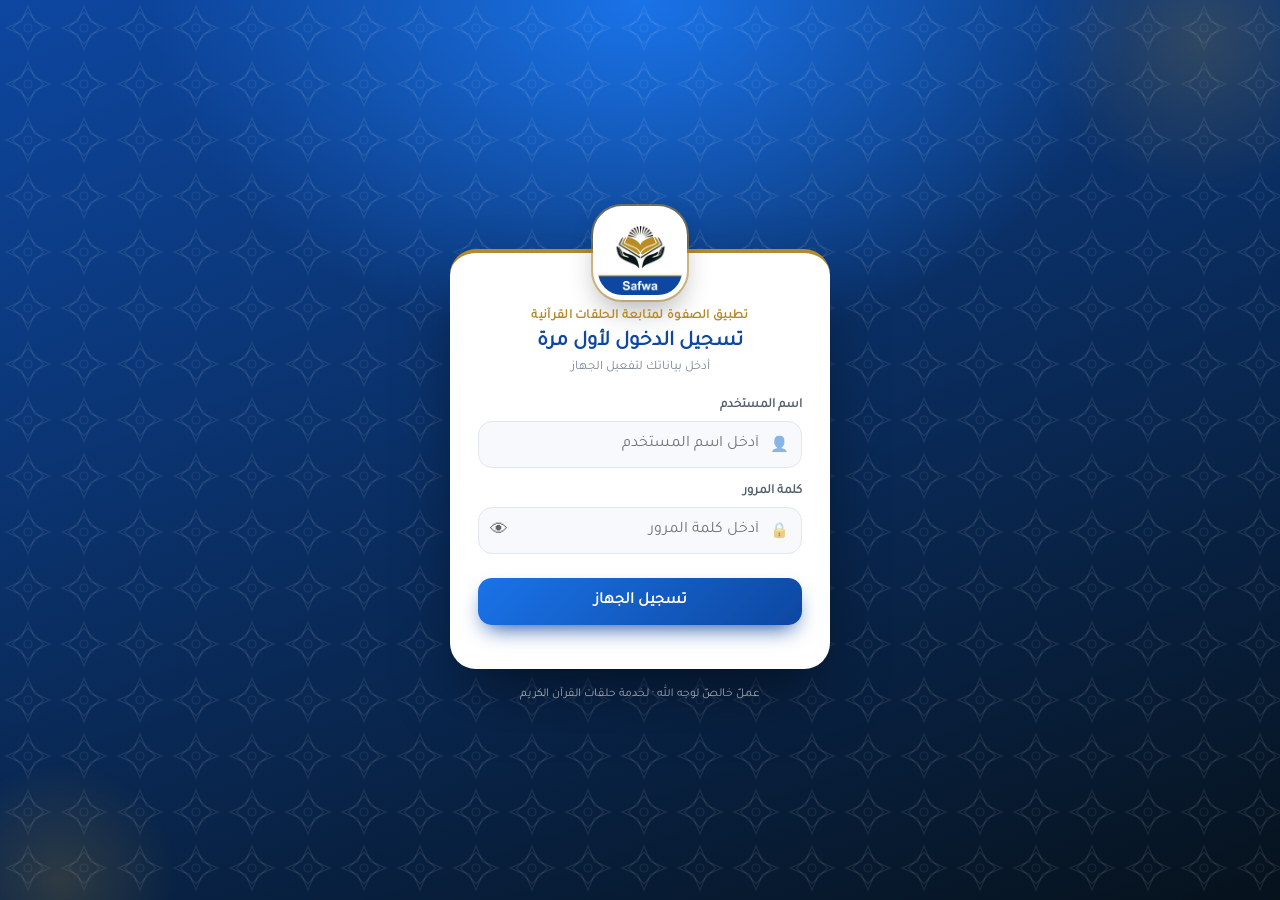
<file: login.html>
<!DOCTYPE html>
<html lang="ar" dir="rtl">
<head>
  
  <meta charset="UTF-8">
  <title>تسجيل الدخول - المرة الأولى</title>
  <meta name="viewport" content="width=device-width, initial-scale=1.0">
  <!-- 🖼️ (2026-11-08) أيقونة الصفوة بشريط Safwa — بأسماء ملفّاتٍ جديدة كي لا يبقى المتصفّح على المخزَّن -->
  <link rel="icon" href="favicon.ico" sizes="any">
  <link rel="icon" type="image/png" href="app-icon-192.png">
  <link rel="apple-touch-icon" href="app-icon.png">
  <link rel="manifest" href="manifest.json">

  <!-- CSS -->
  <style>
    * { box-sizing: border-box; }
    /* ⚠️ (2026-10-07) الصفحة كانت تُزاح لليمين أحيانًا على iPhone: الدائرة
       الزخرفية العليا خارج الحافّة (right:-80px) تجعل الصفحة أعرض من الشاشة،
       و overflow:hidden على body وحده لا يمنع Safari من التمرير الأفقيّ —
       خاصّةً بعد فتح لوحة المفاتيح وإغلاقها. فالعرض محصورٌ في html و body،
       والدائرتان fixed لا تمدّان الصفحة، ولا سحبَ أفقيًّا. */
    html, body {
      width: 100%;
      max-width: 100%;
      overflow-x: hidden;
    }
    /* 🎨 تصميم «الصفوة» (2026-10-28): شريط الهويّة نفسه في index.html (safwa.css) —
       الألوان من appearance.js (ثيم الجهاز إن اختير، وإلا الأصليّ) */
    :root { --primary: #1a73e8; --primary-dark: #0d47a1; --primary-wash: #e8f0fe; --gold: #b38b2c; }
    body {
      font-family: 'QmcDigits', 'QmcTajawal', 'Segoe UI', Tahoma, Arial, sans-serif;
      background-color: var(--primary-dark);
      background-image:
        url("data:image/svg+xml,%3Csvg xmlns='http://www.w3.org/2000/svg' width='56' height='56' viewBox='0 0 56 56'%3E%3Cg fill='none' stroke='%23ffffff' stroke-opacity='.08' stroke-width='1.2'%3E%3Cpath d='M28 6 34.4 21.6 50 28 34.4 34.4 28 50 21.6 34.4 6 28 21.6 21.6Z'/%3E%3Crect x='17' y='17' width='22' height='22' transform='rotate(45 28 28)'/%3E%3Ccircle cx='28' cy='28' r='4'/%3E%3C/g%3E%3C/svg%3E"),
        radial-gradient(700px 500px at 50% 0%, var(--primary) 0%, transparent 70%),
        linear-gradient(160deg, var(--primary-dark), #06121c);
      background-size: 56px 56px, auto, auto;
      min-height: 100vh;
      min-height: 100dvh;   /* شريط Safari المتغيّر — حيث يُدعم */
      display: flex;
      align-items: center;
      justify-content: center;
      margin: 0;
      padding: 20px;
      position: relative;
      overflow: hidden;
      touch-action: pan-y;
      overscroll-behavior-x: none;
    }
    /* أشكال زخرفية خفيفة في الخلفية */
    body::before, body::after {
      content: "";
      position: fixed;
      border-radius: 50%;
      background: radial-gradient(circle, rgba(179,139,44,0.22), transparent 70%);
      pointer-events: none;
    }
    body::before { width: 320px; height: 320px; top: -120px; right: -80px; }
    body::after  { width: 240px; height: 240px; bottom: -100px; left: -60px; }

    .login-card {
      position: relative;
      z-index: 1;
      background: #fff;
      width: 100%;
      max-width: 380px;
      padding: 34px 28px 28px;
      border-radius: 26px;
      border-top: 4px solid var(--gold);
      box-shadow: 0 30px 70px -20px rgba(0,0,0,0.6);
      animation: cardUp .5s cubic-bezier(.2,.7,.2,1);
    }
    @keyframes cardUp {
      from { opacity: 0; transform: translateY(18px); }
      to   { opacity: 1; transform: translateY(0); }
    }

    .brand { text-align: center; margin-bottom: 22px; }
    .brand .logo {
      display: block; width: 84px; height: 84px; margin: -76px auto 14px;
      border-radius: 24px; background: #fff;
      box-shadow: 0 0 0 5px #fff, 0 0 0 7px rgba(179,139,44,0.55), 0 14px 28px rgba(0,0,0,0.3);
    }
    .brand .app-name {
      display: block; font-size: 13px; font-weight: 700; color: var(--gold);
      letter-spacing: .3px; margin-bottom: 4px;
    }
    .brand h2 { margin: 0; font-size: 21px; color: var(--primary-dark); }
    .brand p  { margin: 6px 0 0; font-size: 13px; color: #7b8794; }
    .login-card { margin-top: 50px; }

    .form-group { margin-bottom: 16px; }
    label {
      display: block; margin-bottom: 7px;
      font-size: 13px; font-weight: 600; color: #52606d;
    }

    .input-wrap { position: relative; }
    .input-wrap input {
      width: 100%;
      padding: 13px 42px 13px 14px;   /* مساحة للأيقونة على اليمين (RTL) */
      border: 1.5px solid #e1e7ef;
      border-radius: 12px;
      font-size: 16px;                 /* 16px يمنع تكبير iOS التلقائي */
      background: #f7f9fc;
      transition: border-color .2s, background .2s, box-shadow .2s;
      outline: none;
    }
    .input-wrap input:focus {
      border-color: var(--primary);
      background: #fff;
      box-shadow: 0 0 0 4px var(--primary-wash);
    }
    .input-wrap input { border-radius: 14px; font-family: inherit; }
    .field-icon {
      position: absolute; right: 13px; top: 50%; transform: translateY(-50%);
      font-size: 15px; opacity: .5; pointer-events: none;
    }
    /* كلمة المرور: مساحة لزر العين على اليسار */
    #password { padding-left: 44px; }
    .pw-toggle {
      position: absolute; left: 12px; top: 50%; transform: translateY(-50%);
      cursor: pointer; font-size: 18px; opacity: .6; user-select: none;
    }
    .pw-toggle:hover { opacity: 1; }

    #loginBtn {
      width: 100%; margin-top: 8px; padding: 14px;
      border: none; border-radius: 14px; font-family: inherit;
      background: linear-gradient(135deg, var(--primary), var(--primary-dark));
      color: #fff; font-size: 16px; font-weight: 700; cursor: pointer;
      transition: transform .15s, box-shadow .2s, opacity .2s, filter .2s;
      box-shadow: 0 10px 22px -8px var(--primary-dark);
    }
    #loginBtn:hover { transform: translateY(-1px); filter: brightness(1.08); }
    .login-foot {
      position: relative; z-index: 1; text-align: center;
      color: rgba(255,255,255,0.6); font-size: 12px; margin-top: 18px;
    }
    .login-wrap { width: 100%; max-width: 380px; }
    #loginBtn:active { transform: translateY(0); }
    #loginBtn:disabled { opacity: .7; cursor: not-allowed; transform: none; box-shadow: none; }

    .message { margin-top: 16px; text-align: center; font-size: 14px; line-height: 1.6; }
    .success { color: #137333; }
    .error   { color: #c5221f; }

    /* مؤشر التحميل */
    .spinner {
      display: inline-block; width: 18px; height: 18px;
      border: 3px solid rgba(255,255,255,.35);
      border-radius: 50%; border-top-color: #fff;
      animation: spin 1s linear infinite;
      margin-left: 8px; vertical-align: middle;
    }
    @keyframes spin { to { transform: rotate(360deg); } }
  </style>
  <!-- الثيم المختار على هذا الجهاز + خطّ تجوّل (@font-face) -->
  <script src="appearance.js"></script>
  <!-- 🌙 الوضع الليليّ (2026-11-14) -->
  <link rel="stylesheet" href="dark.css">
</head>
<body>

  <div class="login-wrap">
  <div class="login-card">
    <div class="brand">
      <img class="logo" src="app-icon.png" alt="">
      <span class="app-name">تطبيق الصفوة لمتابعة الحلقات القرآنية</span>
      <h2>تسجيل الدخول لأول مرة</h2>
      <p>أدخل بياناتك لتفعيل الجهاز</p>
    </div>

    <div class="form-group">
      <label for="username">اسم المستخدم</label>
      <div class="input-wrap">
        <span class="field-icon">👤</span>
        <input type="text" id="username" inputmode="numeric" placeholder="أدخل اسم المستخدم">
      </div>
    </div>

    <div class="form-group">
      <label for="password">كلمة المرور</label>
      <div class="input-wrap">
        <span class="field-icon">🔒</span>
        <input type="password" id="password" placeholder="أدخل كلمة المرور">
        <span class="pw-toggle" id="pwToggle" onclick="togglePw()" title="إظهار/إخفاء كلمة المرور">👁</span>
      </div>
    </div>

    <button id="loginBtn" onclick="registerDevice()">تسجيل الجهاز</button>

    <div id="message" class="message"></div>
  </div>
  <div class="login-foot">عملٌ خالصٌ لوجه الله · لخدمة حلقات القرآن الكريم</div>
  </div>

  <!-- JavaScript -->
  
  <script>
function togglePw() {
  const p = document.getElementById('password');
  const t = document.getElementById('pwToggle');
  if (p.type === 'password') { p.type = 'text'; if (t) t.textContent = '🙈'; }
  else { p.type = 'password'; if (t) t.textContent = '👁'; }
}

function saveSettingsToDB(userName, deviceId) {
    return new Promise((resolve, reject) => {
        // 💡 نفتح بدون رقم إصدار ليفتح آخر إصدار متاح تلقائياً
        const request = indexedDB.open("QuranProjectDB");

        request.onblocked = () => {
            console.warn("❌ قاعدة البيانات معلقة!");
            resolve(); 
        };

        request.onsuccess = (event) => {
            const db = event.target.result;
            
            // 💡 تحقق من وجود المخزن لتجنب كراش الكود
            if (!db.objectStoreNames.contains("settings")) {
                console.error("❌ مخزن settings غير موجود!");
                db.close();
                resolve(); // نمرر العملية ليعمل النظام بالـ localStorage
                return;
            }

            try {
                const tx = db.transaction("settings", "readwrite");
                const store = tx.objectStore("settings");

                const dataToSave = {
                    user_name: userName,
                    device_id: deviceId, // هو المفتاح الأساسي (KeyPath) كما حددته سابقاً
                    last_login: new Date().toISOString()
                };

                store.put(dataToSave);

                tx.oncomplete = () => {
                    console.log("✅ تم الحفظ بنجاح.");
                    db.close(); // 💡 ضروري جداً قبل التحويل لصفحة أخرى
                    resolve();
                };

                tx.onerror = (err) => {
                    console.error("❌ خطأ الترانزاكشن:", err);
                    db.close();
                    resolve(); // نفضل resolve لضمان انتقال المستخدم للصفحة التالية
                };
            } catch (e) {
                console.error("❌ خطأ مفاجئ:", e);
                db.close();
                resolve();
            }
        };

        request.onerror = (event) => {
            console.error("❌ فشل فتح IndexedDB:", event.target.error);
            resolve(); // لا نريد تعطيل المستخدم إذا كانت المشكلة في قاعدة البيانات فقط
        };
    });
}

async function registerDevice() {
  const userName = document.getElementById("username").value.trim();
  const password = document.getElementById("password").value.trim();
  const messageBox = document.getElementById("message");
  const loginBtn = document.getElementById("loginBtn");

  if (!userName || !password) {
    messageBox.textContent = "❌ جميع الحقول مطلوبة";
    messageBox.className = "message error";
    return;
  }

  // --- 1. بدء حالة التحميل وتعطيل الزر ---
  loginBtn.disabled = true;
  const originalText = loginBtn.innerHTML;
  loginBtn.innerHTML = '<span class="spinner"></span> جاري التحقق...';
  messageBox.textContent = ""; 

  try {
    const response = await fetch(
      "https://g0a3378e3bd0d3a-dbcpc2023.adb.me-abudhabi-1.oraclecloudapps.com/ords/cpcws/qmc/device/first-login",
      {
        method: "POST",
        headers: { "Content-Type": "application/x-www-form-urlencoded" },
        body: new URLSearchParams({
          p_username: userName,
          p_password: password
          // ملاحظة: لم نعد نرسل device_id من هنا، السيرفر هو من سيولده ويرسله
        })
      }
    );

    const data = await response.json();

    if (data.status === "success") {
      // --- 2. استلام البيانات السرية من السيرفر وتخزينها ---
      const serverDeviceId = data.device_id; // الكود السري للجهاز القادم من أوراكل
      
      localStorage.setItem("user_name", userName);
      localStorage.setItem("teacherID", userName);
      localStorage.setItem("device_id", serverDeviceId); // تخزين البصمة السرية

      // --- 3. إظهار رسالة النجاح وزر التحويل الاحتياطي ---
      messageBox.innerHTML = `
        ✅ تم التحقق بنجاح، جاري التحويل...<br>
        <button id="manualRedirectBtn" style="margin-top:10px; padding:5px 10px; cursor:pointer; background:#28a745; color:#fff; border:none; border-radius:4px;">
          إضغط هنا إذا لم يتم تحويلك
        </button>
      `;
      messageBox.className = "message success";

      document.getElementById("manualRedirectBtn").onclick = () => {
          window.location.replace("index.html");
      };

      try {
          // حفظ الإعدادات في IndexedDB (مع الكود السري الجديد)
          await saveSettingsToDB(userName, serverDeviceId);
          
          setTimeout(() => {
              window.location.replace("index.html");
          }, 800); // زيادة التأخير قليلاً لضمان حفظ البيانات في الجوال

      } catch (dbError) {
          console.error("فشل حفظ IndexedDB:", dbError);
          window.location.replace("index.html");
      }

    } else {
      // فشل تسجيل الدخول
      messageBox.textContent = "❌ " + data.message;
      messageBox.className = "message error";
      loginBtn.disabled = false;
      loginBtn.innerHTML = originalText;
    }

  } catch (err) {
    console.error("خطأ في الاتصال:", err);
    messageBox.textContent = "❌ خطأ في الاتصال بالخادم";
    messageBox.className = "message error";
    loginBtn.disabled = false;
    loginBtn.innerHTML = originalText;
  }
}


  </script>

</body>
</html>
</file>
<file: app.css>
:root {
  /* ألوان عصرية واحترافية */
  --primary: #1a73e8;    /* أزرق جوجل الرسمي */
  /* 🎨 (2026-10-27) مشتقّاته — يغيّرها appearance.js بحسب الثيم المختار */
  --primary-dark: #0d47a1;
  --primary-wash: #e8f0fe;
  --primary-line: #c6dafc;
  --secondary: #34a853;  /* أخضر هادئ */
  --bg: #f8f9fa;         /* خلفية فاتحة جداً */
  --text-main: #3c4043;
  --text-sub: #5f6368;
}

body {
  /* تجوّل افتراضيًّا (2026-10-28) — @font-face في appearance.js، ونوع الخطّ المختار يغلبه */
  font-family: 'QmcDigits', 'QmcTajawal', 'Segoe UI', Tahoma, sans-serif;
  background: var(--bg);
  margin: 0;
  padding: 0;
  direction: rtl;
  overflow-x: hidden;
  /* 📱 (2026-11-20، J7) متصفّحات أندرويد القديمة تسحب الصفحة أفقيًّا رغم
     overflow-x؛ هذا يمنع السحب الأفقيّ للصفحة ويُبقي التكبير، والجداول
     القابلة للتمرير (overflow-x:auto) تتمرّر لأنها حاويةُ تمريرٍ مستقلّة.
     لا overflow-x على html: يجعل body حاوية تمرير فتنكسر الترويسة اللاصقة. */
  touch-action: pan-y pinch-zoom;
  font-size: 15px;       /* حجم مناسب للجوال */
  line-height: 1.6;      /* مسافة بين الأسطر */
}

.container {
  max-width: 1000px;
  margin: auto;
  padding: 10px;
  /* مساحة تكفي شريط التبويبات السفلي (58px) + هامش + منطقة الأمان في iPhone،
     حتى لا يختفي آخر المحتوى تحته */
  padding-bottom: calc(80px + env(safe-area-inset-bottom));
}

/* التبويبات السفلية — بنفس روح BottomNavigationBar في Flutter:
   شريط أبيض مسطّح، بلا بطاقات ملوّنة، الأيقونة والنص يتلوّنان معاً عند الاختيار. */
.tabs-header {
  display: flex;
  background: #ffffff;
  position: fixed;
  bottom: 0;
  left: 0;
  right: 0;
  z-index: 1001;
  box-shadow: 0 -1px 8px rgba(0,0,0,0.06);
  border-top: 1px solid #ececec;
  height: 58px;
  align-items: stretch;
  justify-content: space-around;
  padding: 0 4px;
  /* شريط سفلي معتم يحترم منطقة الأمان في iPhone */
  box-sizing: content-box;
  padding-bottom: env(safe-area-inset-bottom);
}

.tab-btn {
  flex: 1;
  padding: 6px 2px;
  margin: 0;
  border: none;
  background: transparent;
  color: #757575;
  font-weight: 500;
  cursor: pointer;
  transition: color 0.2s ease;
  border-radius: 0;
  display: flex;
  flex-direction: column;
  align-items: center;
  justify-content: center;
  gap: 3px;
  min-height: 0;
  line-height: 1.1;
  -webkit-tap-highlight-color: transparent;
}

.tab-btn i {
  font-size: 21px;
  display: block;
  transition: transform 0.2s ease;
}

.tab-btn span {
  display: block;
  font-size: 11px;
  text-align: center;
  white-space: nowrap;
  overflow: hidden;
  text-overflow: ellipsis;
  max-width: 100%;
}

.tab-btn:hover { background: transparent; color: #5f6368; }

/* التبويب المختار: لون فقط، بلا خلفية — كما في Flutter */
.tab-btn.active {
  background: transparent;
  color: var(--primary);
  box-shadow: none;
}
.tab-btn.active span { font-weight: 700; }
.tab-btn.active i { transform: translateY(-1px); }
.tab-btn.active:hover { background: transparent; color: var(--primary); }

/* تحسين حركة ظهور المحتوى */
.tab-content {
  display: none;
  padding: 15px 10px;
  animation: slideUp 0.4s cubic-bezier(0.4, 0, 0.2, 1);
}

.tab-content.active {
  display: block;
}

@keyframes slideUp {
  from { opacity: 0; transform: translateY(15px); }
  to { opacity: 1; transform: translateY(0); }
}

.card {
  background: white;
  padding: 15px;
  border-radius: 12px;
  box-shadow: 0 2px 8px rgba(0,0,0,0.05);
  margin: 10px 0;
}

.grid {
  display: grid;
  grid-template-columns: 1fr; /* عمود واحد للجوال */
  gap: 12px;
}
@media (min-width: 768px) {
  .grid {
    grid-template-columns: repeat(auto-fit, minmax(220px, 1fr));
  }
}

label {
  display: block;
  margin-bottom: 4px;
  font-weight: bold;
  font-size: 12px;
  color: #666;
}

input, select {
  padding: 14px;
  border: 1px solid #ddd;
  border-radius: 8px;
  font-size: 16px; /* أكبر للجوال */
  width: 100%;
  box-sizing: border-box;
  outline: none;
  background: #fafafa;
}
input:focus {
  border-color: var(--secondary);
  background: #fff;
}

/* تأكد من أن خلية الجدول تسمح بظهور الزر */
td:last-child {
    min-width: 70px;
    white-space: nowrap;
}


/* الجداول */
.table-wrap {
  overflow-x: auto;
  background: white;
  border-radius: 10px;
  margin-top: 10px;
  -webkit-overflow-scrolling: touch; /* سلاسة التمرير */
}
table {
  width: 100%;
  border-collapse: collapse;
  min-width: 600px; /* تقليل الحد الأدنى للجوال */
}
th, td {
  padding: 10px 6px;
  text-align: center;
  border-bottom: 1px solid #eee;
  font-size: 12px;
}
th {
  background: #f8f9fa;
  color: var(--primary);
  position: sticky;
  top: 0;
}

.calc-box {
  background: #fff3cd;
  color: #856404;
  padding: 12px;
  border-radius: 8px;
  text-align: center;
  font-weight: bold;
  margin: 10px 0;
  border: 1px solid #ffeeba;
}

.range-fields {
  display: flex;
  gap: 15px;
  width: 100%;
}

.input-with-clear {
  flex: 1;
  position: relative;
}

.input-with-clear input {
  width: 100%;
  padding-right: 25px;
}

.clear-btn {
  position: absolute;
  right: 8px;
  top: 50%;
  transform: translateY(-50%);
  cursor: pointer;
  color: #888;
  font-weight: bold;
}
.clear-btn:hover {
  color: #000;
}

/* الحاوية الأساسية */
#iconsContainer {
    display: grid;
    /* في الجوال: 3 أعمدة متساوية */
    grid-template-columns: repeat(3, 1fr); 
    gap: 8px; /* مسافة معقولة للجوال */
    margin: 15px 0;
    direction: rtl;
}

/* الشاشات الكبيرة (الكمبيوتر والتابلت) */
@media (min-width: 768px) {
    #iconsContainer {
        /* في الكمبيوتر: 5 أعمدة أو أكثر حسب المساحة */
        grid-template-columns: repeat(auto-fill, minmax(120px, 1fr));
        gap: 12px;
    }
}

/* تصميم البطاقة */
.icon-card {
    background: #fff;
    border: 1px solid #e0e0e0;
    border-radius: 8px;
    padding: 10px 4px; /* تقليل الحشو ليتناسب مع الجوال */
    text-align: center;
    cursor: pointer;
    transition: 0.2s;
    display: flex;
    flex-direction: column; /* أيقونة فوق النص لتوفير المساحة العرضية */
    align-items: center;
    justify-content: center;
    box-shadow: 0 2px 4px rgba(0,0,0,0.03);
}

/* تمييز العنصر المختار */
.icon-card.active {
    background-color: #f0f7ff !important;
    border: 2px solid #007bff !important; /* إطار أزرق واضح */
    transform: translateY(-2px);
    box-shadow: 0 4px 8px rgba(0, 123, 255, 0.2);
}

/* تنسيق الأيقونة والنص */
.icon-card .emoji { font-size: 18px; margin-bottom: 4px; }
.icon-card .text { 
    font-size: 10px; /* نص صغير ليتناسب مع 3 أعمدة */
    font-weight: bold; 
    color: #444;
    white-space: nowrap; /* منع انقسام النص لسطرين */
    overflow: hidden;
    text-overflow: ellipsis;
}

#toast {
    position: fixed;
    bottom: 30px;
    left: 50%;
    transform: translateX(-50%);
    background-color: #323232;
    color: white;
    padding: 12px 24px;
    border-radius: 8px;
    font-size: 14px;
    z-index: 9999;
    box-shadow: 0 3px 5px -1px rgba(0,0,0,.2), 0 6px 10px 0 rgba(0,0,0,.14);
    transition: all 0.3s ease;
}

.card-light {
    background: #f4fbff;
    border: 1px solid #dceaf5;
}

.status-banner {
    background: #ffffff;
    border: 1px solid #dfe3ea;
    border-radius: 12px;
    padding: 10px 14px;
    margin: 10px auto 0;
    display: flex;
    align-items: center;
    justify-content: space-between;
    gap: 10px;
    max-width: 1000px;
    box-shadow: 0 2px 8px rgba(0,0,0,0.04);
    color: #41464e;
    font-size: 14px;
}
.status-chip {
    display: inline-flex;
    align-items: center;
    gap: 6px;
    padding: 6px 12px;
    border-radius: 999px;
    background: var(--primary-wash);
    color: var(--primary);
    font-weight: 700;
}

.section-title {
    color: var(--primary);
    font-size: 1rem;
    font-weight: 700;
    margin: 0 0 8px;
}

.section-note {
    color: #5f6368;
    font-size: 0.95rem;
    line-height: 1.5;
    margin: 0 0 18px;
}

/* ===== ❔ شرح الشاشة (help.js) — بدل سطر الشرح الثابت تحت العنوان ===== */
.section-head {
    display: flex;
    align-items: center;
    gap: 8px;
    margin-bottom: 14px;
}
.section-head .section-title { margin: 0; }
.help-btn {
    position: relative;
    width: 30px;
    height: 30px;
    padding: 0;
    border-radius: 50%;
    background: var(--primary-wash);
    color: var(--primary);
    font-size: 15px;
    flex: none;
}
.help-btn.unseen::after {
    content: '';
    position: absolute;
    top: 1px;
    right: 1px;
    width: 9px;
    height: 9px;
    border-radius: 50%;
    background: #f9a825;
    border: 2px solid #fff;
}
.modal-box.help-box { text-align: right; max-width: 420px; max-height: 85vh; overflow: auto; }
.help-head { font-size: 17px; font-weight: 700; color: var(--primary); margin-bottom: 6px; }
.help-head i { margin-left: 6px; }
.help-intro { color: #5f6368; font-size: 14px; line-height: 1.6; margin-bottom: 12px; }
.help-steps { list-style: none; padding: 0; margin: 0 0 16px; }
.help-step {
    display: flex;
    gap: 10px;
    align-items: flex-start;
    padding: 10px 0;
    border-top: 1px solid #eef1f5;
    font-size: 14px;
    color: #202124;
}
.help-step-icon {
    flex: none;
    width: 32px;
    height: 32px;
    border-radius: 10px;
    background: var(--primary-wash);
    color: var(--primary);
    display: inline-flex;
    align-items: center;
    justify-content: center;
}
.help-step-body { color: #5f6368; line-height: 1.6; margin-top: 2px; }

/* ===== الترويسة: الاسم القصير + حالة الاتصال (بدل شريط «متّصل» الكامل) ===== */
.app-brand { display: flex; align-items: center; gap: 6px; min-width: 0; }
.app-brand .app-title { flex-shrink: 0; }
@media (max-width: 400px) {
    .app-brand .app-title i { display: none; } /* الشارة أولى بالمكان من الزخرفة */
}
.net-chip {
    flex: none;
    padding: 0;
    width: 22px;
    height: 22px;
    border-radius: 999px;
    background: transparent;
    color: #34a853;
    font-size: 9px;
    gap: 5px;
}
.net-chip.offline {
    width: auto;
    height: 24px;
    padding: 0 8px;
    background: #fff4e5;
    color: #b45309;
    border: 1px solid #fcd9a8;
    font-size: 11px;
    white-space: nowrap;
}
.net-chip.offline i { font-size: 8px; color: #f59e0b; }

/* ===== الإعدادات: بطاقة التطبيق + الأدوات المتقدّمة المطويّة ===== */
.app-about-head { display: flex; align-items: center; gap: 12px; }
.app-about-icon { width: 52px; height: 52px; border-radius: 14px; flex: none; }
.app-about-name { font-weight: 700; font-size: 16px; color: var(--primary-dark); line-height: 1.5; }
.app-about-meta { display: flex; flex-wrap: wrap; align-items: center; gap: 6px 10px; margin-top: 4px; }
.app-version-chip {
    background: var(--primary-wash);
    color: var(--primary);
    font-weight: 700;
    font-size: 13px;
    padding: 2px 10px;
    border-radius: 999px;
}
.app-about-update { color: #80868b; font-size: 12px; }
#settingsTab .table-wrap + #settingsSyncStatus,
#settingsTab .table-wrap + #settingsSyncStatus + .sync-actions { margin-top: 10px; }
.settings-advanced > summary {
    cursor: pointer;
    font-weight: 700;
    font-size: 15px;
    color: #3c4043;
    list-style: none;
    display: flex;
    align-items: center;
    gap: 8px;
    white-space: nowrap;
}
.settings-advanced > summary::-webkit-details-marker { display: none; }
.settings-advanced > summary::after {
    content: '\f078'; /* fa-chevron-down */
    font-family: 'Font Awesome 6 Free';
    font-weight: 900;
    margin-right: auto;
    font-size: 12px;
    color: #80868b;
    transition: transform 0.2s;
}
.settings-advanced[open] > summary::after { transform: rotate(180deg); }
.settings-advanced > summary small {
    font-weight: 400; color: #80868b; font-size: 12px;
    min-width: 0; overflow: hidden; text-overflow: ellipsis;
}
.settings-advanced .card {
    box-shadow: none;
    border: 1px solid #eef1f5;
    margin: 12px 0 0;
}

/* شريط أدوات تقرير الأنشطة: العنوان صار عنوان الشاشة، فالأيقونات بعرض البطاقة */
.report-tools { margin-bottom: 10px; }
.report-tools .buttons-container { justify-content: space-around; }

.inline-btn {
    width: auto !important;
    padding: 10px 18px !important;
}

.toast-hidden {
    opacity: 0;
    visibility: hidden;
    bottom: 0px !important;
}

.toast-success { background-color: #2e7d32 !important; }
.toast-error { background-color: #d32f2f !important; }

/* تنسيق خلية الحالة لمنع تمدد الجدول */
td:nth-last-child(2) { 
    max-width: 200px; /* حدد عرضاً أقصى مناسباً للرسالة */
    word-wrap: break-word; /* كسر الكلمات الطويلة */
    overflow-wrap: break-word;
    font-size: 10px; /* تصغير الخط لرسائل الخطأ التقنية */
    color: #d32f2f;
    line-height: 1.2;
}

/* تحسين شكل رسالة الخطأ لتظهر كصندوق صغير */
.error-msg {
    display: block;
    margin-top: 5px;
    padding: 5px;
    background: #fff5f5;
    border-radius: 4px;
    border: 1px solid #fed7d7;
    max-height: 60px; /* تحديد أقصى ارتفاع */
    overflow-y: auto; /* إظهار شريط تمرير داخلي إذا كان الخطأ طويلاً جداً */
}

.icons-full-width {
    grid-column: 1 / -1; /* يمتد من أول عمود لآخر عمود */
    margin-top: 10px;
    margin-bottom: 15px;
}

/* توزيع الأيقونات بشكل مريح */
.flex-icons {
    display: flex;
    flex-wrap: wrap; /* للسماح بالنزول لسطر جديد في الشاشات الصغيرة */
    gap: 12px;       /* المسافة بين الأيقونات */
    justify-content: flex-start; /* محاذاة لليمين */
}

/* تحسين مظهر كل أيقونة */
.flex-icons .icon-item { /* استبدل .icon-item باسم الكلاس لديك */
    flex: 0 1 auto;
    min-width: 80px;  /* عرض أدنى للأيقونة لتبدو متناسقة */
    text-align: center;
    padding: 10px;
    border: 1px solid #ddd;
    border-radius: 8px;
    cursor: pointer;
}

.pdf-mode .no-pdf {
  display: none !important;
}

/* الجداول التي تسمح بالتمرير */
.table-wrap.scrollable {
  overflow-x: auto;
}
.table-wrap.scrollable table {
  min-width: 600px; /* يضمن أن الجدول لا ينضغط أكثر من اللازم */
}

/* الجداول التي تتقلص لتناسب الشاشة */
.table-wrap.responsive table {
  width: 100%;
  min-width: auto;
}

/* --- 1. تنسيقات الجوال (يتم تفعيلها فقط في الشاشات الصغيرة) --- */
@media (max-width: 600px) {
  .table-wrap.responsive th, 
  .table-wrap.responsive td {
    font-size: 12px;
    padding: 6px;
  }

  /* إخفاء نصوص الأزرار في الأماكن المزدحمة فقط (شريط التصدير والترويسة).
     أما أزرار المزامنة والمسح فمساحتها تكفي، وإخفاء نصّها يجعلها ألغازاً. */
  .buttons-container .btn-text,
  .header-actions .btn-text {
    display: none;
  }

  /* تحويل الأزرار إلى دوائر في الجوال فقط */
  .buttons-container button
  {
    min-width: 45px;
    height: 45px;
    padding: 0;
    border-radius: 50%;
    justify-content: center;
  }

  .buttons-container button span {
    font-size: 20px;
  }

  .buttons-container {
    justify-content: space-around;
    width: 100%;
  }

  /* أزرار الترويسة (تثبيت · حسابي · خروج) بمقاسٍ واحد — كان الخروج دائرةً
     45px وحسابي أصغر منه. */
  .header-actions button {
    width: 40px;
    height: 40px;
    padding: 0;
    border-radius: 10px;
    display: inline-flex;
    align-items: center;
    justify-content: center;
    font-size: 16px;
  }
}

/* --- 2. التنسيق العام للأزرار (للكمبيوتر والجوال) --- */
button {
  padding: 10px 16px;
  border: none;
  border-radius: 10px;
  cursor: pointer;
  font-weight: bold;
  transition: 0.2s;
  font-size: 14px;
  display: inline-flex;
  align-items: center;
  justify-content: center;
  gap: 6px;
}

/* ألوان أزرار الأدوات */
.btn-excel { background: #1d6f42; color: white; }
.btn-pdf { background: #e11d48; color: white; }
.btn-whatsapp { background: #25d366; color: white; }
.btn-text-share { background: #075e54; color: white; }

/* الأزرار الكبيرة (نماذج الإدخال) */
.btn-save, .btn-add {
  width: 100%;
  padding: 14px;
  margin-top: 10px;
}
.btn-save { background: var(--primary); color: white; }
.btn-add { background: var(--secondary); color: white; }

/* زر الحذف الصغير */
.btn-del {
    background-color: #fee2e2;
    color: #dc2626;
    border: 1px solid #fecaca;
    padding: 6px 12px;
    font-size: 11px;
}
.btn-del:hover {
    background-color: #dc2626;
    color: white;
    transform: scale(1.05);
}

/* حاوية الأزرار */
.buttons-container {
    display: flex;
    gap: 8px;
    flex-wrap: wrap;
}

/* شارات حالة المزامنة */
.sync-badge {
    display: inline-block;
    padding: 4px 10px;
    border-radius: 999px;
    font-size: 11px;
    font-weight: bold;
    white-space: nowrap;
    line-height: 1.4;
}
.sync-ok   { background: #e6f4ea; color: #137333; }   /* أخضر */
.sync-wait { background: #fef7e0; color: #9a6700; }   /* كهرماني */
.sync-err  { background: #fce8e6; color: #c5221f; cursor: pointer; }  /* أحمر — قابل للضغط لعرض التفاصيل */

/* أزرار المزامنة وسحب البيانات */
.sync-actions {
    display: grid;
    grid-template-columns: 1fr 1fr;   /* زران بعرض واحد ونصّ ظاهر */
    gap: 8px;
    margin-bottom: 12px;
}
.sync-actions button { width: 100%; }
.btn-sync { background: var(--primary); color: #fff; }
.btn-pull { background: #0b8043; color: #fff; }
.btn-sync:hover { background: #1763c7; }
.btn-pull:hover { background: #0a6e39; }

/* ترويسة التطبيق */
.app-header {
    display: flex;
    align-items: center;
    justify-content: space-between;
    gap: 10px;
    padding: 10px 14px;
    background: #fff;
    border-bottom: 1px solid #e0e0e0;
    box-shadow: 0 1px 4px rgba(0,0,0,0.06);

    /* مثبّتة أعلى الشاشة: لا يمرّ المحتوى فوقها ولا تختفي عند التمرير */
    position: sticky;
    top: 0;
    z-index: 1002;
    padding-top: calc(10px + env(safe-area-inset-top));
}
.app-title {
    overflow: hidden;
    text-overflow: ellipsis;
    white-space: nowrap;
    min-width: 0;
}
.header-actions { flex-shrink: 0; }
.app-title {
    font-weight: bold;
    font-size: 16px;
    color: var(--primary);
}
.header-actions {
    display: flex;
    gap: 8px;
    align-items: center;
}
.install-btn { background: #202124; color: #fff; padding: 8px 14px; }
.install-btn:hover { background: #000; }

/* ===== المرحلة 4: تحسينات الواجهة ===== */

/* لمسات تناسق للأزرار (ضغط/تعطيل موحّد) */
button:active { transform: scale(0.98); }
button:disabled { opacity: 0.6; cursor: not-allowed; transform: none; }

/* لافتة تحديث PWA (تظهر عند توفّر نسخة جديدة) */
.update-banner {
    display: flex;
    align-items: center;
    justify-content: space-between;
    gap: 10px;
    max-width: 1000px;
    margin: 10px auto 0;
    padding: 10px 14px;
    background: #fff8e1;
    border: 1px solid #ffe082;
    border-radius: 12px;
    color: #8a6d00;
    font-size: 14px;
    font-weight: 600;
}
.update-reload-btn { background: #f59e0b; color: #fff; padding: 8px 16px; }
.update-reload-btn:hover { background: #d98a06; }

/* لافتة «إضافة إلى الشاشة الرئيسية» لـ iPhone */
.ios-install-banner {
    display: flex;
    align-items: center;
    justify-content: space-between;
    gap: 10px;
    max-width: 1000px;
    margin: 10px auto 0;
    padding: 10px 14px;
    background: var(--primary-wash);
    border: 1px solid var(--primary-line);
    border-radius: 12px;
    color: var(--primary);
    font-size: 13px;
    line-height: 1.5;
}
.ios-install-text { display: flex; align-items: center; gap: 8px; }
.ios-install-close {
    background: transparent;
    color: var(--primary);
    padding: 4px 10px;
    font-size: 16px;
    flex-shrink: 0;
}
.ios-install-close:hover { background: rgba(25,103,210,0.08); }

/* ===== أيقونة الحساب في الترويسة ===== */
.settings-btn { background: var(--primary-dark); color: #fff; padding: 8px 14px; }
.settings-btn:hover { background: #0b3c8a; }

/* ===== شريط المسمّع في شاشة النشاط ===== */
.emp-chip {
    display: flex;
    align-items: center;
    gap: 10px;
    width: 100%;
    text-align: right;
    background: #fff;
    border: 1px solid #e3e8ef;
    border-radius: 16px;
    padding: 12px 14px;
    margin-bottom: 15px;
    box-shadow: 0 6px 20px rgba(13,71,161,0.06);
    color: inherit;
    cursor: pointer;
}
.emp-chip:hover { background: #f7faff; }
.emp-chip-icon { font-size: 26px; color: var(--primary); flex-shrink: 0; }
.emp-chip-text { display: flex; flex-direction: column; flex: 1; min-width: 0; }
.emp-chip-name {
    font-weight: 700;
    font-size: 14px;
    color: #202124;
    overflow: hidden;
    text-overflow: ellipsis;
    white-space: nowrap;
}
.emp-chip-sub {
    font-size: 12px;
    color: #5f6368;
    overflow: hidden;
    text-overflow: ellipsis;
    white-space: nowrap;
}
.emp-chip-arrow { color: #9aa0a6; font-size: 14px; flex-shrink: 0; }

/* ===== جداول المعلومات في شاشة الإعدادات ===== */
.info-table { width: 100%; border-collapse: collapse; }
.info-table th,
.info-table td { padding: 10px 8px; border-bottom: 1px solid #eee; font-size: 14px; }
.info-table th {
    text-align: right;
    width: 42%;
    color: #5f6368;
    font-weight: 600;
    background: #fafbfc;
}
.info-table td { color: #202124; word-break: break-word; }
.info-table tr:last-child th,
.info-table tr:last-child td { border-bottom: none; }

.settings-status { font-size: 13px; font-weight: 600; margin-top: 8px; }

/* ===== قائمة حلقات المسمّع في الإعدادات ===== */
.circles-block { margin-top: 14px; }
.circles-head {
    display: flex;
    justify-content: space-between;
    align-items: center;
    font-weight: 700;
    font-size: 13px;
    color: #5f6368;
    margin-bottom: 8px;
}
.circles-count { font-weight: 600; color: #9aa0a6; font-size: 12px; }
/* قائمة قابلة للتمرير: بعض المستخدمين لهم عشرات الحلقات فتبتلع الشاشة */
.circles-list {
    display: flex;
    flex-direction: column;
    gap: 8px;
    max-height: 320px;
    overflow-y: auto;
    padding-inline-end: 4px;
    padding-left: 4px;
    -webkit-overflow-scrolling: touch;
}
.circle-row {
    display: flex;
    align-items: center;
    gap: 10px;
    background: #fafbfc;
    border: 1px solid #eceff3;
    border-radius: 12px;
    padding: 10px 12px;
}
.circle-main { flex: 1; min-width: 0; display: flex; flex-direction: column; }
.circle-name {
    font-weight: 700;
    font-size: 13.5px;
    color: #202124;
    overflow: hidden;
    text-overflow: ellipsis;
    white-space: nowrap;
}
.circle-meta { font-size: 11.5px; color: #5f6368; margin-top: 2px; }
.role-badge {
    font-size: 11px;
    font-weight: 700;
    padding: 4px 10px;
    border-radius: 999px;
    white-space: nowrap;
    flex-shrink: 0;
}
.role-M { background: #e6f4ea; color: #137333; }
.role-A { background: var(--primary-wash); color: var(--primary); }
.role-Q { background: #f1f3f4; color: #5f6368; }
.role-S { background: #FFF8E1; color: #B45309; }
/* 📊 رجوعٌ من تقرير الأنشطة إلى «طلابي» */
.report-back-btn { background: transparent; border: 0; color: #334155; width: 38px; height: 38px; border-radius: 50%; font-size: 17px; cursor: pointer; flex-shrink: 0; }
/* 📅 نشاط اليوم في «طلابي» (2026-11-13) */
.day-strip { background: #fff; border: 1px solid #e5e7eb; border-radius: 14px; padding: 6px 10px 8px; margin: 0 0 10px; }
.day-strip.past { background: #FFF8E1; border-color: #FFE082; }
.day-strip-top { display: flex; flex-wrap: wrap; align-items: center; gap: 6px 14px; position: relative; }
.day-pick-wrap { position: relative; display: inline-block; }
.day-pick { display: inline-block; color: var(--primary-dark, #0d47a1); font-weight: 700; font-size: 15px; padding: 6px 2px; }
.day-input { position: absolute; top: 0; right: 0; bottom: 0; left: 0; width: 100%; height: 100%; opacity: 0.011; border: 0; padding: 0; margin: 0; cursor: pointer; font-size: 16px; }
.day-none { color: #6b7280; font-size: 14px; }
/* 📅 فترة تقرير الأنشطة: زرٌّ يعرض التاريخ بأرقامٍ عربية وفوقه حقل date شفّاف */
.range-row { display: flex; gap: 8px 12px; flex-wrap: wrap; }
.range-item { display: flex; align-items: center; gap: 8px; flex: 1 1 200px; min-width: 0; }
.range-lbl { color: #6b7280; font-size: 14px; min-width: 22px; }
.date-pick-wrap { position: relative; flex: 1; min-width: 0; }
.date-pick { display: flex; align-items: center; justify-content: space-between; gap: 6px; border: 1px solid #dee2e6; border-radius: 12px; background: #fff; padding: 10px 12px; font-size: 15px; direction: ltr; unicode-bidi: isolate; white-space: nowrap; }
.date-pick::before { content: "\f073"; font-family: "Font Awesome 6 Free"; font-weight: 900; color: var(--primary, #1565c0); }
.date-pick:empty::after { content: "—"; color: #9ca3af; }
.range-quick { display: flex; flex-wrap: wrap; gap: 6px; margin-top: 8px; }
.range-quick button { background: transparent; border: 1px solid var(--primary-line, #c7d7ef); color: var(--primary, #1565c0); border-radius: 16px; padding: 5px 12px; font-size: 13px; cursor: pointer; }
.day-strip-acts { display: flex; flex-wrap: wrap; gap: 6px; margin-top: 4px; }
.day-strip-acts:empty { display: none; }
.day-strip-acts button { background: transparent; border: 0; color: var(--primary); font-size: 13.5px; padding: 6px 4px; cursor: pointer; }
.day-strip-acts button.warn { color: #b45309; font-weight: 600; }
.day-strip-acts button.share { margin-inline-start: auto; font-weight: 700; }
.act-chips { display: flex; flex-wrap: wrap; gap: 6px; margin: 6px 0; }
.act-chip { display: inline-flex; align-items: center; gap: 6px; max-width: 100%; background: #f1f5f9; border: 1px solid #e2e8f0; border-radius: 16px; padding: 5px 10px; font-size: 13px; color: #1e293b; cursor: pointer; }
.act-chip span { overflow: hidden; text-overflow: ellipsis; white-space: nowrap; }
/* (2026-11-18) الشارة زرّان: التعديل و ✕ الحذف */
.act-chip { padding: 0; gap: 0; cursor: default; overflow: hidden; }
.act-chip-main { display: inline-flex; align-items: center; gap: 6px; min-width: 0; background: none; border: 0; padding: 5px 10px; font: inherit; color: inherit; cursor: pointer; }
.act-chip-del { flex: none; align-self: stretch; background: none; border: 0; border-inline-start: 1px solid #e2e8f0; padding: 0 10px; color: #c5221f; cursor: pointer; font-size: 14px; }
/* (11-19) ✏️ التعديل بجانب السلّة — بلون التطبيق */
.act-chip-del.act-chip-edit { color: var(--primary); }
.act-menu-row { display: flex; align-items: center; gap: 12px; width: 100%; text-align: start; background: #fff; border: 0; border-bottom: 1px solid #f0f0f0; padding: 12px 4px; font: inherit; font-size: 15px; color: inherit; cursor: pointer; }
.act-menu-row.off { cursor: default; color: #2e7d32; }
/* نافذتا الشارة والحلقة: هامشٌ بين الأزرار وما فوقها */
#actChipModal .modal-actions, #circleScopeModal .modal-actions { margin-top: 16px; }
.act-menu-row span { display: flex; flex-direction: column; }
.act-menu-row small { font-size: 12px; color: #c62828; }
/* 🕌 الحلقة الحالية (2026-11-13) */
.circle-scope-bar { margin: 0 0 10px; }
.circle-scope-chip { display: inline-flex; align-items: center; gap: 8px; max-width: 100%; background: #eef1f4; color: #334155; border: 0; border-radius: 20px; padding: 7px 14px; font-size: 14px; font-weight: 600; cursor: pointer; }
.circle-scope-chip span { overflow: hidden; text-overflow: ellipsis; white-space: nowrap; }
.circle-scope-chip.on { background: var(--primary-wash, #e8f0fe); color: var(--primary-dark, #0d47a1); }
.circle-scope-row { display: flex; align-items: center; gap: 10px; width: 100%; text-align: start; background: #fff; border: 0; border-bottom: 1px solid #f0f0f0; padding: 12px 6px; font: inherit; font-size: 15px; color: inherit; cursor: pointer; }
.circle-scope-row span { flex: 1; }
.circle-scope-row.on { color: var(--primary-dark, #0d47a1); font-weight: 600; }
.req-overdue-bar {display: flex; align-items: center; gap: 8px; padding: 10px 12px; margin-bottom: 10px; border-radius: 12px; background: #FFFBEB; color: #92400E; font-size: 14px; }
.req-overdue-bar span { flex: 1; font-weight: 600; }
.req-overdue-bar button { background: #fff; color: var(--primary); border: 1px solid var(--primary-line, #c6dafc); border-radius: 18px; padding: 6px 12px; font-size: 13px; }
.circles-empty {
    font-size: 12.5px;
    color: #5f6368;
    background: #fafbfc;
    border: 1px dashed #dadce0;
    border-radius: 12px;
    padding: 12px;
    text-align: center;
}

.btn-danger { background: #c0392b; color: #fff; }
.btn-danger:hover { background: #a5301f; }

/* ===== لافتة تعذُّر العمل دون اتصال ===== */
.sw-error-banner {
    display: flex;
    align-items: flex-start;
    gap: 10px;
    max-width: 1000px;
    margin: 10px auto 0;
    padding: 12px 14px;
    background: #fdecea;
    border: 1px solid #f5c6cb;
    border-radius: 12px;
    color: #8a1c13;
    font-size: 13px;
    line-height: 1.6;
    font-weight: 600;
}
.sw-error-banner i { margin-top: 2px; flex-shrink: 0; }
.sw-error-banner span { flex: 1; }
.sw-error-close {
    background: transparent;
    color: #8a1c13;
    padding: 2px 8px;
    font-size: 15px;
    width: auto;
    flex-shrink: 0;
    align-self: flex-start;
}
.sw-error-close:hover { background: rgba(138,28,19,0.08); }

/* ===== الدورات ===== */
.btn-back {
    background: #eef1f5;
    color: #3c4043;
    padding: 8px 14px;
    border-radius: 10px;
    margin-bottom: 12px;
    font-size: 13px;
    width: auto;
}
.btn-back:hover { background: #e2e6eb; }

.course-warn {
    background: #fff8e1;
    border: 1px solid #ffe082;
    color: #8a6d00;
    border-radius: 10px;
    padding: 7px 10px;
    font-size: 12px;
    margin-top: 8px;
}

.roster-header {
    background: #e8f5f2;
    border: 1px solid #cfe9e3;
    border-radius: 12px;
    padding: 10px 14px;
    margin-bottom: 12px;
    font-size: 12.5px;
    line-height: 1.7;
}
.roster-class { font-weight: 700; color: #0b5c4d; }
.roster-total { color: #3c4043; }
.roster-count { color: #5f6368; font-size: 11.5px; }
.roster-card { cursor: pointer; }
.roster-card:hover { background: #f7faff; }

/* ===== مسارا معلّم الدورة ومشرف الدورات (course_roles.js) ===== */
.cr-mode-bar { display: flex; gap: 6px; background: #eef3f8; padding: 4px; border-radius: 12px; margin-bottom: 12px; }
.cr-mode-bar button { flex: 1; background: transparent; color: #5f6368; padding: 9px 6px; font-size: 13px; border-radius: 9px; }
.cr-mode-bar button.active { background: #fff; color: #00796b; box-shadow: 0 1px 4px rgba(0,0,0,0.08); }

.cr-chips { display: flex; flex-wrap: wrap; gap: 6px; margin-bottom: 10px; }
.cr-chip {
    background: #fff; border: 1.5px solid #dfe3ea; color: #5f6368;
    padding: 6px 12px; border-radius: 999px; font-size: 12.5px; font-weight: 600;
}
.cr-chip.active { border-color: #00897b; background: #e0f2f1; color: #00695c; }

.cr-pills { display: flex; flex-wrap: wrap; gap: 6px; margin-top: 8px; }
.cr-pill {
    display: inline-block; font-size: 11.5px; font-weight: 700; padding: 3px 9px;
    border-radius: 999px; background: #f1f3f4; color: #5f6368; white-space: nowrap;
}
.cr-pill.ok     { background: #e6f4ea; color: #137333; }
.cr-pill.accent { background: #e0f2f1; color: #00695c; }
.cr-pill.warn   { background: #fff4e5; color: #b26a00; }
.cr-pill.crit   { background: #fce8e6; color: #c5221f; }
.cr-pill.tap    { cursor: pointer; border: 1px solid #dfe3ea; }

.cr-sub { font-size: 12px; color: #5f6368; margin-top: 4px; line-height: 1.7; }
.cr-sub .warn { color: #b26a00; }
.cr-facts { display: flex; flex-wrap: wrap; gap: 4px 14px; margin-top: 8px; font-size: 12px; color: #5f6368; }
.cr-facts i { margin-left: 4px; }
.cr-facts .warn { color: #b26a00; }

.cr-note { border-radius: 8px; padding: 6px 9px; font-size: 12px; margin-top: 8px; background: #f8f9fa; color: #5f6368; line-height: 1.5; }
.cr-note.warn { background: #fff8e1; color: #8a6d00; }
.cr-note.crit { background: #fdecea; color: #b3261e; }

.cr-progress-label { display: flex; justify-content: space-between; font-size: 11px; color: #5f6368; margin-top: 8px; }
.cr-progress { height: 5px; background: #e8eaed; border-radius: 4px; overflow: hidden; margin-top: 4px; }
.cr-progress span { display: block; height: 100%; background: #00897b; }
.cr-progress.done span { background: #34a853; }

.cr-actions { display: flex; flex-wrap: wrap; gap: 8px; margin: 10px 0; }
.cr-action {
    background: #f5f7fa; color: #3c4043; border: 1px solid #dfe3ea;
    padding: 7px 12px; border-radius: 999px; font-size: 12.5px;
}
.cr-action.primary { background: #00897b; border-color: #00897b; color: #fff; }
.cr-action.ok   { color: #137333; border-color: #b7dfc3; background: #f1faf3; }
.cr-action.warn { color: #b26a00; border-color: #ffd699; background: #fffaf0; }
.cr-action.crit { color: #c5221f; border-color: #f5c2bd; background: #fff6f5; }
.cr-action.muted { color: #80868b; }

.cr-banner { display: flex; align-items: center; gap: 10px; border-radius: 12px; padding: 10px 12px; margin-bottom: 10px; font-size: 12.5px; }
.cr-banner.warn { background: #fff8e1; border: 1px solid #ffe082; color: #8a6d00; }
.cr-banner.info { background: #e8f5f2; border: 1px solid #cfe9e3; color: #0b5c4d; }
.cr-banner-text { flex: 1; min-width: 0; line-height: 1.6; }
.cr-banner button { flex-shrink: 0; padding: 8px 12px; font-size: 12.5px; background: #b26a00; color: #fff; }

.cr-score { font-weight: 800; font-size: 16px; white-space: nowrap; }

.cr-panel { background: #fff; border: 1px solid #e3e8ef; border-radius: 12px; margin-bottom: 8px; padding: 0 12px; }
.cr-panel summary { cursor: pointer; padding: 10px 0; font-weight: 700; font-size: 13px; color: #0b5c4d; }
.cr-panel-row { display: flex; align-items: center; gap: 8px; padding: 6px 0; font-size: 12.5px; border-top: 1px dashed #eceff3; }
.cr-panel-row .grow { flex: 1; min-width: 0; }
.cr-panel-row small { color: #5f6368; }
.cr-tally { text-align: center; min-width: 30px; font-size: 10px; color: #5f6368; }
.cr-tally b { display: block; font-size: 13px; color: #137333; }
.cr-tally b.zero { color: #dadce0; }

/* رصد الحضور */
.att-head { background: #e8f5f2; border-radius: 10px; padding: 8px 12px; font-size: 12.5px; line-height: 1.7; margin-bottom: 10px; }
.att-head.queued { background: #fff8e1; }
.att-state { font-size: 11.5px; color: #5f6368; }
.att-state.warn { color: #b26a00; }
.att-toolbar { display: flex; gap: 8px; align-items: center; margin-bottom: 8px; }
.att-toolbar input { flex: 1; min-width: 0; margin: 0; padding: 10px; }
.att-toolbar button { flex-shrink: 0; padding: 10px 12px; font-size: 13px; }
.att-list { max-height: 45vh; overflow-y: auto; -webkit-overflow-scrolling: touch; margin-bottom: 12px; }
.att-row { display: flex; align-items: center; gap: 8px; padding: 8px 2px; border-top: 1px solid #f1f3f4; }
.att-row:first-child { border-top: none; }
.att-name { flex: 1; min-width: 0; font-size: 13px; font-weight: 600; color: #202124; }
.att-name small { display: block; font-weight: 400; color: #5f6368; font-size: 11px; }
.att-seg { display: flex; flex-shrink: 0; border: 1px solid #dadce0; border-radius: 9px; overflow: hidden; }
.att-seg button { background: #fff; color: #5f6368; padding: 7px 11px; font-size: 12px; border-radius: 0; }
.att-seg button.on-present { background: #e6f4ea; color: #137333; }
.att-seg button.on-absent  { background: #fce8e6; color: #c5221f; }

/* تفصيل النتيجة */
.cr-stage { border: 1px solid #e3e8ef; border-radius: 10px; padding: 8px 10px; margin-bottom: 8px; }
.cr-stage-head { display: flex; justify-content: space-between; gap: 8px; font-weight: 700; font-size: 13px; color: #0b5c4d; margin-bottom: 4px; }
.cr-crit { display: flex; justify-content: space-between; gap: 8px; font-size: 12.5px; padding: 3px 0; border-top: 1px dashed #eceff3; }
.cr-crit b { white-space: nowrap; }

/* ===== كشف الدورة (طباعة و PDF) ===== */
#printSheet { display: none; }
.csheet { direction: rtl; color: #000; background: #fff; font-size: 11px; padding: 4px; }
.csheet-org { text-align: center; font-weight: 700; font-size: 13px; }
.csheet-title { text-align: center; font-weight: 800; font-size: 16px; margin: 4px 0 8px; }
.csheet-info { border: 1px solid #555; background: #f4f8f7; padding: 6px 8px; margin-bottom: 8px; font-size: 11px; line-height: 1.8; }
.csheet-info div { display: flex; justify-content: space-between; flex-wrap: wrap; gap: 4px 16px; }
.csheet-table { width: 100%; border-collapse: collapse; table-layout: auto; }
.csheet-table th, .csheet-table td {
    border: 1px solid #555; padding: 4px 5px; text-align: center; white-space: nowrap;
}
.csheet-table th { background: #ddeeea; font-weight: 700; }
.csheet-table tr { page-break-inside: avoid; break-inside: avoid; }
.csheet-table thead { display: table-header-group; }   /* يتكرّر في كل صفحة */
.csheet-table .csheet-name { text-align: right; white-space: normal; }
.csheet-table .csheet-id { direction: ltr; }
.csheet-table .csheet-tier { font-size: 10px; }
.csheet-foot { text-align: left; font-size: 9px; color: #555; margin-top: 6px; }

@media print {
    @page { size: A4 portrait; margin: 12mm; }
    body.printing-sheet { background: #fff !important; padding: 0 !important; margin: 0 !important; }
    body.printing-sheet > * { display: none !important; }
    body.printing-sheet > #printSheet { display: block !important; }
    body.printing-sheet .csheet-table th,
    body.printing-sheet .csheet-info {
        -webkit-print-color-adjust: exact;
        print-color-adjust: exact;
    }
}

/* أيام الدورة */
.day-chips { display: flex; flex-wrap: wrap; gap: 6px; }
.day-chip {
    display: inline-flex;
    align-items: center;
    gap: 5px;
    padding: 7px 11px;
    border: 1.5px solid #dfe3ea;
    border-radius: 999px;
    background: #fff;
    font-size: 12.5px;
    font-weight: 600;
    color: #5f6368;
    cursor: pointer;
    user-select: none;
}
.day-chip input {
    appearance: none;
    -webkit-appearance: none;
    width: 14px; height: 14px; min-width: 14px;
    padding: 0; margin: 0;
    border: 2px solid #c3c8d0;
    border-radius: 4px;
    background: #fff;
    box-sizing: border-box;
    font-size: 0;
}
.day-chip.checked { border-color: var(--primary); background: var(--primary-wash); color: var(--primary); }
.day-chip.checked input { border-color: var(--primary); background: var(--primary); }

/* اختيار المرحلة */
.stage-pick-body { display: flex; flex-direction: column; gap: 8px; margin-bottom: 14px; }
.stage-pick {
    width: 100%;
    background: #f5f7fa;
    color: #202124;
    padding: 12px;
    border-radius: 10px;
    font-size: 14px;
    font-weight: 600;
}
.stage-pick:hover { background: #e8eef7; }

/* ورقة الرصد */
.record-box { max-width: 520px; text-align: right; }
.record-subtitle { font-size: 12.5px; color: #5f6368; margin-bottom: 10px; }

/* الإدخال المباشر — حقلان لدورةٍ بلا ورقة درجات */
.direct-mark-fields { display: flex; flex-direction: column; gap: 12px; margin: 6px 0 10px; }
.direct-mark-row { display: flex; align-items: center; gap: 10px; font-size: 13.5px; }
.direct-mark-row > span { flex: 0 0 92px; color: #202124; }
.direct-mark-row input {
    flex: 1;
    padding: 9px 10px;
    border: 1px solid #dadce0;
    border-radius: 8px;
    font-size: 15px;
    text-align: center;
}
.direct-mark-row input:focus { outline: 2px solid var(--primary); outline-offset: 0; border-color: transparent; }
.direct-mark-hint { font-size: 11px; color: #5f6368; margin-bottom: 4px; }
.direct-mark-error { font-size: 12px; color: #d93025; min-height: 16px; margin-bottom: 6px; }
.record-summary {
    display: flex;
    align-items: baseline;
    justify-content: space-between;
    gap: 10px;
    background: var(--primary-wash);
    border-radius: 12px;
    padding: 10px 14px;
    margin-bottom: 12px;
}
.record-total { font-size: 20px; font-weight: 800; color: var(--primary); }
.record-tier { font-size: 12.5px; color: #3c4043; font-weight: 600; }
.record-body { max-height: 45vh; overflow-y: auto; }
.record-section {
    font-size: 12px;
    font-weight: 700;
    color: #5f6368;
    background: #fafbfc;
    border-radius: 8px;
    padding: 6px 10px;
    margin: 10px 0 6px;
}
.crit-row {
    display: flex;
    align-items: center;
    gap: 8px;
    padding: 6px 0;
    border-bottom: 1px solid #f1f3f4;
}
.crit-label { flex: 1; font-size: 13px; color: #202124; min-width: 0; }
.crit-input { width: 88px; flex-shrink: 0; padding: 8px; margin: 0; font-size: 14px; text-align: center; }
.crit-max { font-size: 11px; color: #9aa0a6; min-width: 46px; flex-shrink: 0; }
.crit-pool { background: #fafbfc; border-radius: 8px; padding: 8px 10px; }
.crit-pool-value {
    width: 88px;
    text-align: center;
    font-weight: 800;
    color: #137333;
    flex-shrink: 0;
}
.crit-pool-value.deducted { color: #c5221f; }

#courseStudentIds {
    width: 100%;
    padding: 12px;
    border: 1px solid #ddd;
    border-radius: 8px;
    font-size: 15px;
    box-sizing: border-box;
    background: #fafafa;
    font-family: inherit;
    direction: ltr;
    text-align: left;
}

/* ===== تلميح لجنة الدورة ===== */
.course-session-hint {
    font-size: 12.5px;
    line-height: 1.6;
    border-radius: 10px;
    padding: 8px 11px;
    background: #f1f3f4;
    border: 1px solid #e0e3e7;
    color: #5f6368;
}
.course-session-hint.ok   { background: #e6f4ea; border-color: #ceead6; color: #137333; }
.course-session-hint.warn { background: #fff8e1; border-color: #ffe082; color: #8a6d00; }

/* ===== حقل هوية مع بحث بالاسم ===== */
.id-with-search { display: flex; gap: 6px; align-items: stretch; }
.id-with-search input { flex: 1; min-width: 0; }
.btn-civil-search {
    background: var(--primary-wash);
    color: var(--primary);
    padding: 0 14px;
    border-radius: 8px;
    width: auto;
    flex-shrink: 0;
}
.btn-civil-search:hover { background: #d2e3fc; }

/* شبكة حقول البحث: سطران باسمين ثم الهوية وحدها */
.civil-grid {
    display: grid;
    grid-template-columns: 1fr 1fr;
    gap: 10px;
    margin-bottom: 4px;
}
.civil-grid .civil-span { grid-column: 1 / -1; }
@media (max-width: 380px) {
    .civil-grid { grid-template-columns: 1fr; }
}

/* نتائج السجل المدني */
.civil-results { max-height: 40vh; overflow-y: auto; margin-top: 10px; }
.civil-row {
    display: flex;
    justify-content: space-between;
    align-items: center;
    gap: 10px;
    width: 100%;
    background: #fff;
    border: 1px solid #e3e8ef;
    border-radius: 10px;
    padding: 10px 12px;
    margin-bottom: 6px;
    text-align: right;
    font-size: 13px;
}
.civil-row:hover { background: #f7faff; border-color: var(--primary-line); }
.civil-main { display: flex; flex-direction: column; flex: 1; min-width: 0; align-items: flex-start; }
.civil-name {
    font-weight: 700;
    color: #202124;
    max-width: 100%;
    overflow: hidden;
    text-overflow: ellipsis;
    white-space: nowrap;
}
.civil-meta { font-size: 11.5px; color: #5f6368; font-weight: 500; margin-top: 2px; }
.civil-id { font-size: 12px; color: #5f6368; direction: ltr; flex-shrink: 0; }

/* المتوفّى: تمييز صريح كي لا يُختار سهواً */
.civil-row.deceased { background: #fdecea; border-color: #f5c6cb; }
.civil-row.deceased:hover { background: #fbdbd7; }
.civil-dead {
    font-size: 10.5px;
    font-weight: 700;
    color: #fff;
    background: #c5221f;
    border-radius: 999px;
    padding: 3px 8px;
    white-space: nowrap;
    flex-shrink: 0;
}
.field-hint.deceased-hint { color: #c5221f; font-weight: 700; }
.civil-hint {
    font-size: 12.5px;
    color: #5f6368;
    text-align: center;
    padding: 12px;
    background: #fafbfc;
    border: 1px dashed #dadce0;
    border-radius: 10px;
}

/* ===== لوحة التشخيص ===== */
.debug-errors { margin-top: 10px; }
.debug-empty {
    font-size: 12.5px;
    color: #5f6368;
    background: #fafbfc;
    border: 1px dashed #dadce0;
    border-radius: 10px;
    padding: 10px;
    text-align: center;
}
.debug-row {
    background: #fff5f5;
    border: 1px solid #f5c6cb;
    border-radius: 10px;
    padding: 8px 10px;
    margin-bottom: 6px;
    font-size: 12px;
    line-height: 1.5;
    word-break: break-word;
}
.debug-kind {
    display: inline-block;
    background: #c5221f;
    color: #fff;
    border-radius: 6px;
    padding: 1px 6px;
    font-size: 10.5px;
    font-weight: 700;
    margin-inline-end: 6px;
    margin-left: 6px;
}
.debug-msg { color: #721c24; font-weight: 600; }
.debug-at  { display: block; color: #8a6d6d; font-size: 11px; margin-top: 3px; direction: ltr; text-align: left; }

/* ===== شاشة الطلبة: شريط الأدوات ===== */
.students-toolbar {
    display: flex;
    gap: 10px;
    align-items: center;
    margin-bottom: 12px;
}
.search-wrap { position: relative; flex: 1; min-width: 0; }
.search-wrap .search-icon {
    position: absolute;
    right: 12px;                 /* بديل للمتصفحات القديمة (الواجهة RTL) */
    inset-inline-start: 12px;
    top: 50%;
    transform: translateY(-50%);
    color: #9aa0a6;
    font-size: 14px;
    pointer-events: none;
}
.search-wrap input {
    width: 100%;
    padding-right: 36px;         /* بديل للمتصفحات القديمة */
    padding-inline-start: 36px;
    margin: 0;
}
.btn-new-student {
    background: linear-gradient(135deg, var(--primary) 0%, var(--primary) 100%);
    color: #fff;
    padding: 12px 16px;
    border-radius: 12px;
    white-space: nowrap;
    flex-shrink: 0;
}
.btn-new-student:hover { background: linear-gradient(135deg, var(--primary) 0%, var(--primary-dark) 100%); }

/* ===== نموذج إضافة طالب ===== */
.add-student-note {
    background: #fff8e1;
    border: 1px solid #ffe082;
    color: #8a6d00;
    border-radius: 10px;
    padding: 8px 12px;
    font-size: 13px;
    margin: 0 0 12px;
}
.field-hint { display: block; color: #5f6368; font-size: 11px; margin-top: 4px; }
/* زرّا النموذج بعرض واحد ومحاذاة موحّدة */
.add-student-actions {
    display: grid;
    grid-template-columns: 1fr 1fr;
    gap: 10px;
    margin-top: 12px;
}
.add-student-actions .btn-save,
.add-student-actions .btn-cancel { width: 100%; margin: 0; }
.btn-cancel { background: #e8eaed; color: #3c4043; padding: 12px 20px; }
.btn-cancel:hover { background: #dadce0; }

/* ===== بطاقة الطالب ===== */
.students-cards { display: flex; flex-direction: column; gap: 10px; }
.student-card {
    background: #fff;
    border: 1px solid #e3e8ef;
    border-radius: 16px;
    padding: 12px 14px;
    box-shadow: 0 4px 14px rgba(13,71,161,0.05);
}
.student-card-head {
    display: flex;
    justify-content: space-between;
    align-items: baseline;
    gap: 8px;
}
.student-name {
    font-weight: 700;
    font-size: 15px;
    color: #202124;
    overflow: hidden;
    text-overflow: ellipsis;
    white-space: nowrap;
}
.student-idno { font-size: 12px; color: #5f6368; white-space: nowrap; flex-shrink: 0; }
.student-no { font-size: 11px; color: #9aa0a6; margin-top: 2px; }

.student-last {
    display: flex;
    align-items: flex-start;
    gap: 8px;
    margin-top: 8px;
    padding-top: 8px;
    border-top: 1px dashed #eceff3;
}
.student-last-icon { font-size: 16px; flex-shrink: 0; line-height: 1.4; }
.student-last-text { font-size: 12.5px; color: #3c4043; line-height: 1.5; }
.student-last-none { color: #9aa0a6; font-style: italic; }

.student-actions {
    display: flex;
    flex-wrap: wrap;
    align-items: center;
    gap: 6px;
    margin-top: 10px;
}
.act-btn {
    width: 38px;
    height: 38px;
    padding: 0;
    border-radius: 10px;
    background: #f5f7fa;
    font-size: 17px;
    line-height: 1;
    display: inline-flex;
    align-items: center;
    justify-content: center;
    flex-shrink: 0;
}
.act-btn:hover { background: #e8eef7; }
.actions-sep {
    width: 1px;
    height: 24px;
    background: #e3e8ef;
    margin: 0 2px;
    flex-shrink: 0;
}
/* ===== شارة حالة طلب الاختبار ===== */
.req-badge {
    font-size: 11px;
    font-weight: 700;
    padding: 4px 10px;
    border-radius: 999px;
    white-space: nowrap;
    flex-shrink: 0;
}
.req-pending { background: #fff4e5; color: #b26a00; }
.req-done    { background: #e6f4ea; color: #137333; }
.req-other   { background: #f1f3f4; color: #5f6368; }
.req-rejected { background: #fce8e6; color: #c5221f; }
.req-repeat   { background: #fff0e6; color: #d84315; }
.req-wait    { background: var(--primary-wash); color: var(--primary); }
.req-err     { background: #fce8e6; color: #c5221f; cursor: pointer; }
.req-badges  { display: inline-flex; gap: 6px; align-items: center; flex-shrink: 0; }

/* بطاقة الترشيح: كل معلومة في سطر مستقل */
.req-body {
    display: flex;
    flex-direction: column;
    gap: 6px;
    margin-top: 10px;
    padding-top: 10px;
    border-top: 1px dashed #eceff3;
}
.req-row {
    display: flex;
    align-items: flex-start;
    gap: 8px;
    font-size: 12.5px;
    color: #3c4043;
    line-height: 1.5;
}
.req-row i { font-size: 13px; margin-top: 2px; flex-shrink: 0; width: 16px; text-align: center; }
.req-grade { font-weight: 700; color: #b26a00; }

/* 👥 (2026-11-10) عدّاد الإضافة المتتابعة + دعوة الحلقة الفارغة */
.add-student-done {
    background: #F0FDF4; border: 1px solid #BBF7D0; color: #166534;
    border-radius: 12px; padding: 10px 12px; margin: 8px 0; line-height: 1.7; font-size: 14px;
}
.add-student-done div { color: #475569; font-size: 13px; }
.empty-invite { display: flex; flex-direction: column; align-items: center; gap: 10px; }
.empty-invite i.big { font-size: 40px; color: var(--primary); opacity: .75; }
.empty-invite b { font-size: 16px; color: var(--primary-dark); }
.empty-invite .empty-invite-btn {
    border: 0; border-radius: 12px; padding: 12px 22px; font: inherit; font-weight: 700;
    background: var(--primary); color: #fff; cursor: pointer; min-width: 220px;
}

.students-empty {
    text-align: center;
    color: #5f6368;
    padding: 30px 15px;
    background: #fff;
    border: 1px dashed #dadce0;
    border-radius: 16px;
}

/* ===== نافذة التأكيد الموحّدة ===== */
.modal-overlay {
    position: fixed;
    /* بدائل صريحة قبل inset — المتصفحات القديمة تتجاهلها فتبقى النافذة مكانها */
    top: 0; right: 0; bottom: 0; left: 0;
    inset: 0;
    background: rgba(15, 23, 42, 0.55);
    backdrop-filter: blur(2px);
    z-index: 3000;
    display: flex;
    align-items: center;
    justify-content: center;
    padding: 20px;
    animation: modalFade 0.18s ease-out;
}
@keyframes modalFade { from { opacity: 0; } to { opacity: 1; } }
@keyframes modalPop {
    from { opacity: 0; transform: translateY(12px) scale(0.97); }
    to   { opacity: 1; transform: translateY(0) scale(1); }
}
.modal-box {
    background: #fff;
    border-radius: 20px;
    padding: 24px 20px 18px;
    width: 100%;
    max-width: 380px;
    text-align: center;
    box-shadow: 0 24px 60px rgba(0,0,0,0.28);
    animation: modalPop 0.22s cubic-bezier(0.4, 0, 0.2, 1);
}
.modal-icon { font-size: 40px; line-height: 1; margin-bottom: 10px; }
.modal-title { margin: 0 0 8px; font-size: 17px; font-weight: 700; color: #202124; }
.modal-message {
    font-size: 14px;
    line-height: 1.6;
    color: #5f6368;
    white-space: pre-line;
    margin-bottom: 20px;
    word-break: break-word;
}
.modal-actions { display: flex; gap: 10px; }
.modal-btn { flex: 1; padding: 12px; border-radius: 12px; font-weight: 700; font-size: 14px; }
.modal-cancel { background: #eef1f5; color: #3c4043; }
.modal-cancel:hover { background: #e2e6eb; }
.modal-confirm { background: var(--primary); color: #fff; }
.modal-confirm:hover { background: #1557b0; }
.modal-box.danger .modal-confirm { background: #c0392b; }
.modal-box.danger .modal-confirm:hover { background: #a5301f; }

/* ===== التقييم كأزرار اختيار ===== */
/* (2026-11-02) التقييم سطرٌ كامل وحده على كل شاشة — كان يشارك «أخطاء» عمودًا
   في الشاشات العريضة فتُقصّ تقديراته الأربعة */
.rating-field { grid-column: 1 / -1; }
.rating-options {
    display: grid;
    grid-template-columns: repeat(4, 1fr);   /* التقديرات الأربعة في صف واحد */
    gap: 6px;
}
@media (max-width: 420px) {
    .rating-options { grid-template-columns: repeat(2, 1fr); }
}
.rating-chip {
    --chip-color: #5f6368;
    display: flex;
    align-items: center;
    justify-content: center;
    gap: 6px;
    padding: 8px 6px;
    border: 1.5px solid #dfe3ea;
    border-radius: 10px;
    background: #fff;
    cursor: pointer;
    user-select: none;
    transition: all 0.18s ease;
    font-size: 12.5px;
    font-weight: 600;
    color: #5f6368;
    white-space: nowrap;
    overflow: hidden;
}
/* الدائرة تُرسم يدوياً؛ لا بد من تصفير حشو القاعدة العامة input{padding:14px}
   وإلا تضخّمت الدائرة إلى ضعف حجمها لأن box-sizing يحسب الحشو ضمن العرض. */
.rating-chip input[type="radio"] {
    appearance: none;
    -webkit-appearance: none;
    width: 15px;
    height: 15px;
    min-width: 15px;
    padding: 0;
    margin: 0;
    border: 2px solid #c3c8d0;
    border-radius: 50%;
    background: #fff;
    flex-shrink: 0;
    box-sizing: border-box;
    font-size: 0;
    line-height: 0;
    transition: all 0.18s ease;
}
.rating-chip:hover { border-color: var(--chip-color); }
.rating-chip.checked {
    border-color: var(--chip-color);
    background: #f5f8ff;         /* بديل قبل color-mix (Chrome 111+) */
    background: color-mix(in srgb, var(--chip-color) 10%, #fff);
    color: var(--chip-color);
}
.rating-chip.checked input[type="radio"] {
    border-color: var(--chip-color);
    background: radial-gradient(circle, var(--chip-color) 0 45%, transparent 46%);
}

/* ===== أزرار أسفل شاشة النشاط ===== */
/* الزران بعرض واحد */
.activity-actions {
    display: grid;
    grid-template-columns: 1fr 1fr;
    gap: 10px;
    align-items: stretch;
    margin-top: 10px;
}
.activity-actions .btn-save,
.activity-actions .btn-clear-form { width: 100%; margin: 0; }
.btn-clear-form {
    background: #eef1f5;
    color: #3c4043;
    padding: 12px 18px;
    border-radius: 12px;
    white-space: nowrap;
}
.btn-clear-form:hover { background: #e2e6eb; }

/* ===== شريط وضع تعديل النشاط ===== */
.editing-banner {
    display: flex;
    align-items: center;
    justify-content: space-between;
    gap: 10px;
    background: #fff8e1;
    border: 1px solid #ffe082;
    color: #8a6d00;
    border-radius: 12px;
    padding: 10px 14px;
    margin: 10px 0;
    font-size: 13px;
    font-weight: 600;
}
.editing-cancel {
    background: #f59e0b;
    color: #fff;
    padding: 6px 12px;
    font-size: 12px;
    border-radius: 8px;
    width: auto;
}
.editing-cancel:hover { background: #d98a06; }

/* ===== أزرار إجراءات جدول التقارير ===== */
.row-actions { display: flex; gap: 6px; justify-content: center; }
.row-btn {
    width: 32px;
    height: 32px;
    padding: 0;
    border-radius: 8px;
    font-size: 14px;
    line-height: 1;
    display: inline-flex;
    align-items: center;
    justify-content: center;
}
.row-edit { background: var(--primary-wash); color: var(--primary); }
.row-edit:hover { background: #d2e3fc; }
.row-del { background: #fce8e6; color: #c5221f; }
.row-del:hover { background: #fad2cf; }

/* ===== توحيد لغة التصميم مع شاشة الدخول ===== */
.card { border-radius: 16px; box-shadow: 0 6px 20px rgba(13,71,161,0.06); }

input, select {
  border: 1.5px solid #e1e7ef;
  border-radius: 12px;
  background: #f7f9fc;
  transition: border-color .2s, background .2s, box-shadow .2s;
}
input:focus, select:focus {
  border-color: var(--primary);
  background: #fff;
  box-shadow: 0 0 0 4px rgba(25,118,210,0.12);
}

/* الأزرار الأساسية: تدرّج + رفعة عند المرور */
.btn-save, .btn-sync { background: linear-gradient(135deg, var(--primary), var(--primary-dark)); }
.btn-add, .btn-pull  { background: linear-gradient(135deg, #34a853, #1e7e34); }
.btn-save:hover, .btn-add:hover, .btn-sync:hover, .btn-pull:hover {
  transform: translateY(-1px);
  box-shadow: 0 8px 18px rgba(13,71,161,0.22);
}

/* الترويسة بلمسة متدرّجة خفيفة */
.app-header { background: linear-gradient(135deg, #ffffff, #f3f8ff); }
.app-title  { color: var(--primary-dark); }
</file>
<file: safwa.css>
/* 🎨 تصميم «الصفوة» (2026-10-28) — طبقةٌ فوق app.css بروح صفحة about.html:
 * شريطٌ داكن بزخرفةٍ هندسية وخيطٍ ذهبيّ، بطاقاتٌ ناعمة، شريط تبويبٍ عائم.
 *
 * شكلٌ فحسب: لا معرّف ولا صنف جديد يحتاجه JS، فحذف هذا الملفّ من index.html
 * يعيد الشكل السابق كما كان.
 * اللون من الثيم المختار (--primary و--primary-dark و--primary-wash — appearance.js)،
 * والذهبيّ ثابتٌ في كل الثيمات. الليليّ يقلبه appearance.js بمرشّحه كما يقلب غيره.
 */

:root {
  --gold: #b38b2c;
  --gold-soft: #f3ead2;
  --gold-line: #e2cf9c;
  --ink: var(--primary-dark);
  --surface: #ffffff;
  --page: #f3f5f7;
  --line-soft: #e6eaef;
  --muted: #6b7280;
  --radius-l: 20px;
  --radius-m: 14px;
  --shadow-card: 0 1px 2px rgba(16, 24, 40, .04), 0 10px 28px -14px rgba(16, 24, 40, .22);
  --shadow-lift: 0 2px 4px rgba(16, 24, 40, .05), 0 16px 34px -14px rgba(16, 24, 40, .30);
  /* نجمةٌ ثمانية — زخرفة الشريط وبطاقة التطبيق */
  --pattern: url("data:image/svg+xml,%3Csvg xmlns='http://www.w3.org/2000/svg' width='56' height='56' viewBox='0 0 56 56'%3E%3Cg fill='none' stroke='%23ffffff' stroke-opacity='.09' stroke-width='1.2'%3E%3Cpath d='M28 6 34.4 21.6 50 28 34.4 34.4 28 50 21.6 34.4 6 28 21.6 21.6Z'/%3E%3Crect x='17' y='17' width='22' height='22' transform='rotate(45 28 28)'/%3E%3Ccircle cx='28' cy='28' r='4'/%3E%3C/g%3E%3C/svg%3E");
}
@supports (color: color-mix(in srgb, red 50%, blue)) {
  :root {
    --ink: color-mix(in srgb, var(--primary-dark) 82%, #000);
    --page: color-mix(in srgb, var(--primary) 4%, #f4f5f6);
  }
}

/* ===== الصفحة ===== */
body {
  /* ⚠️ (2026-11-02) --page (color-mix) طبقةُ صورةٍ لا لونُ الخلفية: html2canvas يقرأ
     backgroundColor المحسوب للـbody فيرمي «unsupported color function» ⇒ كل
     PDF وصورة (html2pdf) يفشل. اللون الصريح تحتها بديلٌ لا يُرى. */
  background:
    radial-gradient(1200px 420px at 50% -180px, var(--primary-wash), transparent 70%),
    linear-gradient(var(--page), var(--page)),
    #f4f5f6;
  background-attachment: fixed;
  color: #1f2937;
  -webkit-font-smoothing: antialiased;
}
button, input, select, textarea { font-family: inherit; }
::selection { background: var(--gold-soft); }

.container { padding-bottom: calc(104px + env(safe-area-inset-bottom)); }
.tab-content { padding: 18px 6px; }

/* ===== الترويسة: شريطٌ داكن بزخرفة وخيطٍ ذهبيّ ===== */
.app-header {
  background: var(--pattern), linear-gradient(135deg, var(--ink) 0%, var(--primary-dark) 55%, var(--primary) 140%);
  background-size: 56px 56px, auto;
  border-bottom: 0;
  box-shadow: 0 6px 20px -8px rgba(0, 0, 0, .35);
  padding: calc(12px + env(safe-area-inset-top)) 16px 12px;
}
.app-header::after {
  content: "";
  position: absolute;
  left: 0; right: 0;   /* لا inset-inline: المتصفّحات القديمة (J7) تتجاهلها */
  bottom: 0;
  height: 2px;
  background: linear-gradient(90deg, transparent, var(--gold) 20%, #e9cf86 50%, var(--gold) 80%, transparent);
  opacity: .9;
}
.app-title {
  color: #fff !important;
  font-size: 18px;
  letter-spacing: .2px;
}
.app-title i {
  color: var(--gold-line);
  margin-left: 8px !important;
}
.net-chip { color: #4ade80; filter: drop-shadow(0 0 4px rgba(74, 222, 128, .6)); }
.net-chip.offline { filter: none; }

/* أزرار الترويسة زجاجيّةٌ على الشريط */
.header-actions { gap: 6px; }
.header-actions button,
.header-actions .logout-btn {
  background: rgba(255, 255, 255, .12);
  border: 1px solid rgba(255, 255, 255, .18);
  color: #fff;
  border-radius: 12px;
  padding: 8px 12px;
  font-size: 13px;
  backdrop-filter: blur(6px);
  -webkit-backdrop-filter: blur(6px);
}
.header-actions button:hover,
.header-actions .logout-btn:hover { background: rgba(255, 255, 255, .22); }
.header-actions .logout-btn:hover { background: rgba(239, 68, 68, .55); }
.inbox-btn { position: relative; }
@media (max-width: 600px) {
  .header-actions button { width: 40px; height: 40px; border-radius: 13px; }
}

/* ===== شريط التبويب: عائمٌ زجاجيّ بمؤشّرٍ حول الأيقونة ===== */
.tabs-header {
  left: 10px;
  right: 10px;
  bottom: calc(10px + env(safe-area-inset-bottom));
  height: 64px;
  padding: 0 4px;
  box-sizing: border-box;
  border: 1px solid rgba(255, 255, 255, .7);
  border-radius: 22px;
  background: rgba(255, 255, 255, .88);
  backdrop-filter: saturate(1.6) blur(14px);
  -webkit-backdrop-filter: saturate(1.6) blur(14px);
  box-shadow: 0 10px 30px -10px rgba(16, 24, 40, .35), 0 1px 0 rgba(255, 255, 255, .6) inset;
}
@media (min-width: 1020px) {
  .tabs-header { max-width: 760px; margin: 0 auto; }
}
.tab-btn { color: #6b7280; gap: 4px; }
.tab-btn i {
  font-size: 19px;
  padding: 4px 0;
  width: 46px;
  border-radius: 999px;
  text-align: center;
  transition: background .25s ease, color .25s ease, transform .25s ease;
}
.tab-btn span { font-size: 10.5px; }
.tab-btn.active { color: var(--primary-dark); }
.tab-btn.active i {
  background: var(--primary-wash);
  color: var(--primary);
  transform: none;
}
.tab-btn.active span { color: var(--primary-dark); }

/* ===== عناوين الشاشات ===== */
.section-head { margin: 2px 2px 16px; }
.section-title {
  display: inline-flex;
  align-items: center;
  gap: 10px;
  color: var(--ink);
  font-size: 1.28rem;
  font-weight: 800;
  letter-spacing: .2px;
}
.section-title::before {
  content: "";
  width: 9px;
  height: 9px;
  flex: none;
  background: var(--gold);
  transform: rotate(45deg);
  border-radius: 2px;
  box-shadow: 0 0 0 3px var(--gold-soft);
}
.section-title i { color: var(--primary); }
.card .section-title { font-size: 1.08rem; }
.help-btn {
  background: var(--surface);
  border: 1px solid var(--line-soft);
  box-shadow: 0 2px 6px rgba(16, 24, 40, .06);
  font-size: 13px;
}

/* ===== البطاقات ===== */
.card {
  background: var(--surface);
  border: 1px solid var(--line-soft);
  border-radius: var(--radius-l);
  box-shadow: var(--shadow-card);
  padding: 18px 16px;
  margin: 12px 0;
}
.card > h3 {
  display: flex;
  align-items: center;
  gap: 10px;
  margin: 0 0 14px;
  font-size: 16px;
  font-weight: 800;
  color: var(--ink);
}
.card > h3 > i {
  width: 34px;
  height: 34px;
  flex: none;
  display: inline-grid;
  place-items: center;
  border-radius: 11px;
  background: var(--primary-wash);
  color: var(--primary);
  font-size: 15px;
}

/* ===== الحقول ===== */
label, .field label { color: #4b5563; font-size: 12.5px; font-weight: 700; }
input, select, textarea, #courseStudentIds {
  border: 1.5px solid #e3e8ee;
  border-radius: var(--radius-m);
  background: #f8fafb;
}
input:focus, select:focus, textarea:focus, #courseStudentIds:focus {
  border-color: var(--primary);
  background: #fff;
  box-shadow: 0 0 0 4px var(--primary-wash);
  outline: none;
}
input::placeholder, textarea::placeholder { color: #9ca3af; }
.clear-btn { color: #9ca3af; font-size: 12px; }

/* ===== أنواع النشاط: بلاطاتٌ بأيقونةٍ في دائرةٍ من لونها ===== */
#iconsContainer { gap: 10px; }
.icon-card {
  position: relative;
  border: 1.5px solid var(--line-soft);
  border-radius: 16px;
  padding: 12px 4px 10px;
  background: var(--surface);
  box-shadow: 0 1px 2px rgba(16, 24, 40, .04);
  transition: transform .18s ease, box-shadow .18s ease, border-color .18s ease;
}
.icon-card:hover { transform: translateY(-2px); box-shadow: var(--shadow-card); }
.icon-card .emoji { margin-bottom: 6px; font-size: 18px; }
.icon-card .emoji i {
  width: 40px;
  height: 40px;
  display: inline-grid;
  place-items: center;
  border-radius: 13px;
  background: rgba(0, 0, 0, .05);
  background: color-mix(in srgb, currentColor 13%, transparent);
}
.icon-card .text { font-size: 11px; color: #374151; }
.icon-card.active {
  background: var(--primary-wash) !important;
  border: 1.5px solid var(--primary) !important;
  box-shadow: 0 8px 18px -8px var(--primary) !important;
  transform: translateY(-2px);
}
.icon-card.active .text { color: var(--primary-dark); }
.icon-card.active::after {
  content: "\f00c";
  font-family: "Font Awesome 6 Free";
  font-weight: 900;
  position: absolute;
  top: -7px;
  left: -7px;
  width: 20px;
  height: 20px;
  display: grid;
  place-items: center;
  border-radius: 50%;
  background: var(--gold);
  color: #fff;
  font-size: 10px;
  box-shadow: 0 0 0 2px #fff;
}

/* التقييم */
.rating-chip { border-radius: 12px; padding: 10px 6px; background: var(--surface); }

/* ===== الأزرار ===== */
button { border-radius: 12px; }
.btn-save, .btn-sync, .modal-confirm, .modal-ok {
  background: linear-gradient(135deg, var(--primary), var(--primary-dark));
  color: #fff;
  box-shadow: 0 8px 18px -8px var(--primary-dark);
}
.btn-save { border-radius: var(--radius-m); padding: 15px; font-size: 15px; }
.btn-save:hover, .btn-sync:hover, .modal-confirm:hover, .modal-ok:hover {
  background: linear-gradient(135deg, var(--primary), var(--primary-dark));
  filter: brightness(1.07);
}
.btn-pull { background: linear-gradient(135deg, #16a34a, #166534); box-shadow: 0 8px 18px -10px #166534; }
.btn-cancel, .btn-clear-form, .modal-cancel {
  background: #eef1f4;
  color: #374151;
  border-radius: var(--radius-m);
}
.btn-new-student {
  background: linear-gradient(135deg, var(--primary), var(--primary-dark));
  border-radius: var(--radius-m);
  box-shadow: 0 8px 18px -8px var(--primary-dark);
  padding: 13px 16px;
}
.btn-back {
  background: var(--surface);
  border: 1px solid var(--line-soft);
  color: var(--ink);
  border-radius: 999px;
  padding: 8px 16px;
  box-shadow: 0 1px 3px rgba(16, 24, 40, .06);
}
.btn-back i { color: var(--gold); }

/* أدوات التصدير: دوائر ناعمة بظلّها */
.buttons-container button { box-shadow: 0 6px 14px -8px rgba(0, 0, 0, .45); }

/* ===== البحث وشريط الأدوات ===== */
.search-wrap input {
  background: var(--surface);
  border-color: var(--line-soft);
  border-radius: 999px;
  box-shadow: 0 1px 3px rgba(16, 24, 40, .05);
  padding-top: 12px;
  padding-bottom: 12px;
}
.search-wrap .search-icon { color: var(--primary); opacity: .7; }

/* ===== بطاقات الطلاب والطلبات والدورات ===== */
.students-cards { gap: 12px; }
.student-card {
  position: relative;
  overflow: hidden;
  border: 1px solid var(--line-soft);
  border-radius: 18px;
  padding: 14px 16px;
  box-shadow: var(--shadow-card);
  transition: transform .18s ease, box-shadow .18s ease;
}
.student-card::before {
  content: "";
  position: absolute;
  top: 14px;
  bottom: 14px;
  right: 0;
  width: 4px;
  border-radius: 4px 0 0 4px;
  background: linear-gradient(180deg, var(--primary), var(--gold));
  opacity: .85;
}
.student-card:hover { box-shadow: var(--shadow-lift); }
.student-name { color: #111827; font-size: 15.5px; }
.student-idno { background: #f3f4f6; border-radius: 999px; padding: 1px 9px; }
.student-last { border-top-style: solid; border-top-color: #f0f2f5; }
.act-btn {
  width: 40px;
  height: 40px;
  border-radius: 12px;
  background: #f5f7f9;
  border: 1px solid #edf0f3;
}
.act-btn:hover { background: var(--primary-wash); border-color: var(--primary-line); }

.students-empty {
  border: 1.5px dashed #d8dee5;
  border-radius: var(--radius-l);
  background: rgba(255, 255, 255, .7);
  padding: 36px 16px;
  color: var(--muted);
}
.students-empty::before {
  content: "\f4d8"; /* fa-seedling */
  font-family: "Font Awesome 6 Free";
  font-weight: 900;
  display: block;
  font-size: 30px;
  color: var(--gold-line);
  margin-bottom: 8px;
}

/* ===== الجداول ===== */
.table-wrap { border: 1px solid var(--line-soft); border-radius: var(--radius-m); }
th {
  background: var(--primary-wash);
  color: var(--primary-dark);
  font-weight: 800;
}
tbody tr:nth-child(even) td { background: #fafbfc; }
.info-table th { background: transparent; color: var(--muted); }
.info-table tr td { background: transparent !important; }
.info-table td { font-weight: 600; }
.table-wrap.responsive { border: 0; }

/* ===== الإعدادات: بطاقة التطبيق بشريط الهويّة ===== */
.card.app-about {
  background: var(--pattern), linear-gradient(135deg, var(--ink), var(--primary-dark) 60%, var(--primary) 150%);
  background-size: 56px 56px, auto;
  border: 0;
  color: #fff;
  box-shadow: 0 16px 34px -16px var(--primary-dark);
  position: relative;
  overflow: hidden;
}
.card.app-about::after {
  content: "";
  position: absolute;
  left: 0; right: 0;
  top: 0;
  height: 3px;
  background: linear-gradient(90deg, transparent, var(--gold), transparent);
}
.app-about-icon { box-shadow: 0 0 0 3px rgba(255, 255, 255, .2), 0 6px 14px rgba(0, 0, 0, .3); }
.app-about-name { color: #fff; font-size: 17px; }
.app-version-chip { background: var(--gold); color: #fff; }
.app-about-update { color: rgba(255, 255, 255, .7); }
.card.app-about .btn-pull {
  background: rgba(255, 255, 255, .14);
  border: 1px solid rgba(255, 255, 255, .25);
  box-shadow: none;
}
.settings-advanced > summary { color: var(--ink); }

/* حلقاتي */
.circle-row { background: var(--surface); border-color: var(--line-soft); border-radius: var(--radius-m); }

/* ===== اللافتات ===== */
.update-banner, .ios-install-banner, .sw-error-banner {
  margin: 12px 12px 0;
  border-radius: 16px;
  box-shadow: var(--shadow-card);
}
@media (min-width: 1024px) {
  .update-banner, .ios-install-banner, .sw-error-banner { margin: 12px auto 0; }
}
.editing-banner, .add-student-note, .course-warn { border-radius: var(--radius-m); }

/* ===== الدورات ===== */
.cr-mode-bar { background: #e9edf1; border-radius: 16px; padding: 5px; }
.cr-mode-bar button { border-radius: 12px; }
.cr-mode-bar button.active { color: var(--primary-dark); box-shadow: 0 2px 8px rgba(16, 24, 40, .1); }
.cr-action { background: var(--surface); border-color: var(--line-soft); box-shadow: 0 1px 2px rgba(16, 24, 40, .05); }
.roster-header { border-radius: 16px; }
.cr-panel { border-radius: 16px; border-color: var(--line-soft); }

/* ===== النوافذ ===== */
.modal-overlay {
  background: rgba(10, 20, 30, .5);
  backdrop-filter: blur(4px);
  -webkit-backdrop-filter: blur(4px);
}
.modal-box {
  border-radius: 24px;
  border-top: 4px solid var(--gold);
  box-shadow: 0 30px 70px -20px rgba(0, 0, 0, .45);
}
.modal-title { color: var(--ink); font-weight: 800; }
.modal-icon {
  width: 64px;
  height: 64px;
  margin: 0 auto 12px;
  display: grid;
  place-items: center;
  border-radius: 50%;
  background: var(--gold-soft);
  font-size: 30px;
}
.stage-pick { border: 1px solid var(--line-soft); background: #f8fafb; }

/* على الجوال: النافذة لوحةٌ تصعد من الأسفل — قريبةٌ من الإبهام */
@media (max-width: 600px) {
  .modal-overlay { align-items: flex-end; padding: 0; }
  .modal-box {
    max-width: 100% !important;
    max-height: 90vh;
    overflow-y: auto;
    border-radius: 26px 26px 0 0;
    padding-bottom: calc(18px + env(safe-area-inset-bottom));
    animation: safwaSheetUp .28s cubic-bezier(.2, .8, .2, 1);
  }
  .modal-box::before {
    content: "";
    display: block;
    width: 42px;
    height: 5px;
    border-radius: 99px;
    background: #d6dbe1;
    margin: -12px auto 14px;
  }
}
@keyframes safwaSheetUp {
  from { transform: translateY(40px); opacity: .4; }
  to { transform: translateY(0); opacity: 1; }
}

/* ===== التنبيه العابر ===== */
#toast {
  bottom: calc(92px + env(safe-area-inset-bottom));
  background: var(--ink);
  border: 1px solid rgba(255, 255, 255, .12);
  border-radius: 999px;
  padding: 12px 22px;
  box-shadow: 0 14px 30px -10px rgba(0, 0, 0, .5);
  max-width: calc(100% - 40px);
  text-align: center;
}

/* ===== حركة دخول الشاشة ===== */
.tab-content.active > .card,
.tab-content.active > .students-cards > * {
  animation: safwaRise .45s cubic-bezier(.2, .8, .2, 1) both;
}
.tab-content.active > .students-cards > *:nth-child(2) { animation-delay: .04s; }
.tab-content.active > .students-cards > *:nth-child(3) { animation-delay: .08s; }
.tab-content.active > .students-cards > *:nth-child(4) { animation-delay: .12s; }
@keyframes safwaRise {
  from { opacity: 0; transform: translateY(10px); }
  to { opacity: 1; transform: none; }
}
@media (prefers-reduced-motion: reduce) {
  *, *::before, *::after { animation: none !important; transition: none !important; }
}
</file>
<file: shell.css>
/* 🧭 (2026-11-14) طبقة الشكل الثالثة بعد app.css وsafwa.css:
 * الشريط الرباعيّ · شارة ما لم يُرفع · صفّ الطالب · شريط التقدّم والمرشّح ·
 * لوحة الرصد (نموذج النشاط لوحةً سفلية) · تبويب «المزيد».
 * الألوان من --primary* و--gold و--line-soft و--surface (safwa.css) حيث وُجدت.
 */

/* ===== الشريط: أزرارٌ باقية في DOM وخارجة من الشريط ===== */
.tab-btn.nav-secondary { display: none !important; }

/* ===== الترويسة: شارة «N للرفع» ===== */
.header-actions .pend-pill {
  width: auto;
  height: 36px;
  padding: 0 11px;
  display: inline-flex;
  align-items: center;
  gap: 6px;
  background: #fde9b0;
  border-color: transparent;
  color: #6b4500;
  font-size: 12.5px;
  font-weight: 800;
  border-radius: 999px;
  white-space: nowrap;
}
.header-actions .pend-pill:hover { background: #fbdc8a; }

/* ===== رأس «الحلقة» ===== */
.circle-acts-btn { margin-inline-start: auto; white-space: nowrap; }
#studentsTab .section-head, #logsTab .section-head { flex-wrap: wrap; }

/* ===== سطر نشاط اليوم: التقدّم والمرشّح ===== */
.day-prog {
  height: 7px;
  border-radius: 99px;
  background: #e8ecf1;
  overflow: hidden;
  margin: 8px 0 8px;
}
.day-prog i {
  display: block;
  height: 100%;
  border-radius: 99px;
  background: linear-gradient(90deg, #1b8a5a, #2bb673);
  transition: width .3s ease;
}
.day-filter { display: flex; flex-wrap: wrap; gap: 6px; }
.day-filter button {
  background: #fff;
  border: 1px solid #dfe5ec;
  color: #5b6676;
  border-radius: 999px;
  padding: 7px 12px;
  min-height: 34px;
  font-size: 12.5px;
  font-weight: 700;
  width: auto;
}
.day-filter button.on { background: var(--primary-dark); border-color: var(--primary-dark); color: #fff; }

/* ===== صفّ الطالب ===== */
/* (11-19، طلب المستخدم: «الخطّ الباهت بين الطلاب يُظنّ بطاقةً واحدة»)
   كل طالبٍ بطاقةٌ مستقلّة بحدٍّ وظلٍّ وفراغٍ بينها — كـCard في Flutter */
#studentsCards { display: flex; flex-direction: column; gap: 10px; }
#studentsCards:empty { display: none; }
.st-row {
  background: var(--surface, #fff);
  border: 1px solid #dde3ea;
  border-radius: 16px;
  overflow: hidden;
  box-shadow: 0 1px 3px rgba(16, 24, 40, .08);
}
.st-row.open { background: var(--surface, #fff); }
.st-row.open:not(.classic) { border-color: var(--primary-line, #c7d7ef); box-shadow: 0 3px 10px rgba(16, 24, 40, .12); }
.st-main {
  display: flex;
  align-items: center;
  gap: 12px;
  width: 100%;
  min-height: 64px;
  padding: 10px 14px;
  margin: 0;
  background: transparent;
  border: 0;
  border-radius: 0;
  box-shadow: none;
  color: inherit;
  text-align: start;
  font: inherit;
  cursor: pointer;
}
.st-main:hover { background: transparent; }
/* العرض القديم (الرصد في الصفّ موقوف): الصفّ مفتوحٌ دائمًا، رأسه لا يُلمس */
.st-row.classic .st-main { box-sizing: border-box; cursor: default; min-height: 56px; padding-bottom: 6px; }
.st-av {
  width: 40px;
  height: 40px;
  flex: none;
  display: grid;
  place-items: center;
  border-radius: 50%;
  background: var(--primary-wash);
  color: var(--primary);
  font-weight: 800;
  font-size: 16px;
}
.st-text { flex: 1; min-width: 0; display: flex; flex-direction: column; gap: 1px; }
.st-name { font-weight: 700; font-size: 15px; color: #111827; white-space: nowrap; overflow: hidden; text-overflow: ellipsis; }
.st-sub { font-size: 12.5px; color: #6b7280; white-space: nowrap; overflow: hidden; text-overflow: ellipsis; }
.st-row.open .st-sub { white-space: normal; }
.st-pill {
  flex: none;
  font-size: 12px;
  font-weight: 800;
  padding: 5px 10px;
  border-radius: 999px;
  white-space: nowrap;
}
.st-pill.mute { background: #f1f3f6; color: #6b7280; }
.st-pill.ok { background: #e1f3e9; color: #17764a; }
.st-pill.brand { background: var(--primary-wash); color: var(--primary); }
.st-pill.warn { background: #fcefd9; color: #9a5600; }
.st-pill.bad { background: #fbe6e9; color: #a3263a; }

.st-acts { display: grid; grid-template-columns: repeat(5, 1fr); gap: 6px; padding: 2px 12px 10px; }
.st-act {
  display: flex;
  flex-direction: column;
  align-items: center;
  justify-content: center;
  gap: 4px;
  min-height: 60px;
  padding: 8px 2px;
  margin: 0;
  border: 0;
  border-radius: 13px;
  font-size: 12px;
  font-weight: 800;
  box-shadow: none;
  width: auto;
}
.st-act i { font-size: 17px; }
.st-act.rec { background: var(--primary-wash); color: var(--primary); }
.st-act.ok { background: #e1f3e9; color: #17764a; }
.st-act.warn { background: #fcefd9; color: #9a5600; }
.st-act.bad { background: #fbe6e9; color: #a3263a; }
.st-act:active { transform: scale(.97); }
/* 🔘 (11-19) الأزرار في أماكنها: «مُنجَز» = سُجّل (✓ خضراء)، «معطَّل» = لا ينطبق */
.st-act.is-done, .st-chip.is-done { opacity: .6; cursor: default; }
.st-act.is-done { background: #eef7f1; color: #17764a; }
.st-chip.is-done i { color: #17764a; }
.st-act.is-off { opacity: .35; filter: grayscale(1); cursor: default; }
.st-act.is-done:active, .st-act.is-off:active { transform: none; }

.st-more { display: flex; flex-wrap: wrap; align-items: center; gap: 6px; padding: 0 12px 12px; }
.st-chip {
  display: inline-flex;
  align-items: center;
  gap: 6px;
  width: auto;
  margin: 0;
  background: #fff;
  border: 1px solid #dfe5ec;
  color: #374151;
  border-radius: 999px;
  padding: 6px 11px;
  min-height: 34px;
  font-size: 12.5px;
  font-weight: 700;
  box-shadow: none;
}
.st-chip i { color: var(--gold, #b38b2c); }
.st-ids { flex-basis: 100%; font-size: 12px; color: #8a94a3; padding-top: 2px; }
/* (2026-11-18) ما سُجّل اليوم سطرٌ فوق الأزرار، والأدوات الثلاث سطرٌ واحد تحتها */
.st-more.st-day { padding: 0 12px 8px; }
.st-day .act-chip { max-width: 100%; }
/* (11-19) نصّ الشارة جملةٌ («سمّع سبأ من 23 إلى 54») ⇒ يلتفّ سطرين ولا يُقصّ */
.st-more .act-chip-main span { white-space: normal; line-height: 1.45; text-align: start; }
.st-tools { display: grid; grid-template-columns: auto auto 1fr; gap: 6px; padding: 0 12px 10px; }
.st-tools .st-chip { justify-content: center; padding: 6px 8px; white-space: nowrap; min-width: 0; }
@media (max-width: 350px) {
  .st-tools { gap: 4px; padding-inline: 8px; }
  .st-tools .st-chip { gap: 4px; padding: 6px 5px; font-size: 11.5px; }
}

/* ⛶ (2026-11-18) التركيز على الرصد: رأس الشاشة والبحث يُطويان، وسطر اليوم سطرٌ واحد */
#studentsTab.rasd-focus > .section-head,
#studentsTab.rasd-focus > .students-toolbar { display: none !important; }
#dayStrip .day-strip-top { position: relative; }
.focus-btn {
  margin-inline-start: auto; width: 36px; height: 36px; min-height: 36px; padding: 0; flex: none;
  display: grid; place-items: center; border-radius: 10px;
  background: #fff; border: 1px solid #dfe5ec; box-shadow: none; color: var(--primary);
}
/* 📅 (11-19) رأس اليوم المختصر: شريطٌ رفيع أعلاه، سطرٌ واحد، ومرشّحاتٌ متساوية */
#dayStrip .day-strip { padding: 0 8px 8px; overflow: visible; }
#dayStrip .day-prog { height: 4px; margin: 0 -8px 2px; border-radius: 14px 14px 0 0; }
#dayStrip .day-prog i { border-radius: 0; }
#dayStrip .day-strip-top { flex-wrap: nowrap; gap: 4px; min-height: 40px; }
#dayStrip .day-pick { white-space: nowrap; font-size: 14.5px; }
#dayStrip .day-pick b.all-done { color: #17764a; }
.day-act-slot { flex: 1; min-width: 0; display: flex; justify-content: flex-end; }
.day-act {
  width: auto; margin: 0; padding: 6px 4px; min-height: 34px;
  background: transparent; border: 0; box-shadow: none;
  color: var(--primary); font: inherit; font-size: 13px; font-weight: 700;
  white-space: nowrap; overflow: hidden; text-overflow: ellipsis; max-width: 100%; cursor: pointer;
}
.day-act.warn { color: #9a5600; }
.day-act.ok { color: #17764a; }
#dayStrip .focus-btn { margin-inline-start: 0; width: 34px; height: 34px; min-height: 34px; }
.day-menu-wrap { position: relative; flex: none; }
.day-more {
  width: 30px; height: 34px; min-height: 34px; padding: 0; margin: 0;
  background: transparent; border: 0; box-shadow: none; color: #4b5563; cursor: pointer;
}
.day-menu {
  position: absolute; top: 100%; inset-inline-end: 0; z-index: 50; min-width: 210px;
  background: var(--surface, #fff); border: 1px solid #dde3ea; border-radius: 12px;
  box-shadow: 0 8px 24px rgba(16, 24, 40, .18); padding: 4px; display: flex; flex-direction: column;
}
.day-menu[hidden] { display: none; }
.day-menu button {
  display: flex; align-items: center; gap: 10px; width: 100%; margin: 0; padding: 10px 12px;
  background: transparent; border: 0; border-radius: 8px; box-shadow: none;
  color: #1f2937; font: inherit; font-size: 14px; text-align: start; cursor: pointer;
}
.day-menu button:hover { background: #f1f4f8; }
.day-menu button i { width: 18px; color: var(--primary); }
.day-menu button.warn i { color: #e67e22; }
.day-filter.seg { flex-wrap: nowrap; gap: 0; border: 1px solid #cfd6df; border-radius: 999px; overflow: hidden; }
.day-filter.seg button { flex: 1 1 0; min-width: 0; border: 0; border-radius: 0; padding: 7px 4px; white-space: nowrap; }
.day-filter.seg button + button { border-inline-start: 1px solid #cfd6df; }
@media (max-width: 360px) {
  #dayStrip .day-pick { font-size: 13.5px; }
  .day-act { font-size: 12px; }
}

/* 👤 (2026-11-18) الاسم الثلاثيّ كاملًا: يلتفّ ولا يُقصّ */
.st-name { white-space: normal; overflow-wrap: anywhere; line-height: 1.4; }

/* ⏭ مفتاح «بعد الحفظ افتح الطالب التالي» تحت مرشّح اليوم */
.row-next-switch {
  display: inline-flex; align-items: center; gap: 8px;
  width: auto; margin: 8px 0 0; padding: 4px 0;
  background: transparent; border: 0; box-shadow: none;
  color: #374151; font: inherit; font-size: 13px; font-weight: 700; cursor: pointer;
}
.row-next-switch i {
  position: relative; flex: none; width: 38px; height: 22px; border-radius: 11px;
  background: #cfd6df; transition: background .2s;
}
.row-next-switch i::after {
  content: ""; position: absolute; top: 3px; right: 3px; width: 16px; height: 16px;
  border-radius: 50%; background: #fff; box-shadow: 0 1px 2px rgba(0,0,0,.25); transition: right .2s;
}
.row-next-switch[aria-checked="true"] i { background: var(--primary); }
.row-next-switch[aria-checked="true"] i::after { right: 19px; }

/* ✍️ الرصد في صفّ الطالب (row_entry.js) */
.st-row.entering { background: #f7f9fc; box-shadow: inset 0 0 0 2px var(--primary-wash); }
.re-box { display: flex; flex-direction: column; gap: 10px; padding: 4px 12px 14px; }
.re-entry { display: flex; flex-direction: column; gap: 9px; }
.re-entry + .re-entry { border-top: 1px dashed #d5dbe3; padding-top: 12px; }
.re-entry-h { display: flex; justify-content: space-between; align-items: center; font-weight: 800; font-size: 13.5px; color: #6b7280; }
.re-seg { display: flex; gap: 3px; padding: 3px; background: #eef1f5; border-radius: 12px; }
.re-seg button {
  flex: 1 1 0; min-width: 0; display: flex; align-items: center; justify-content: center; gap: 5px;
  margin: 0; padding: 8px 4px; min-height: 38px; width: auto;
  background: transparent; border: 0; border-radius: 10px; box-shadow: none;
  color: #5b6676; font: inherit; font-size: 13.5px; font-weight: 800;
}
.re-seg button.on { background: #fff; color: var(--primary); box-shadow: 0 1px 3px rgba(16,24,40,.12); }
.re-seg button:disabled { opacity: .4; }
.re-row { display: flex; align-items: center; flex-wrap: wrap; gap: 8px; }
.re-lbl { min-width: 50px; font-size: 13px; color: #6b7280; font-weight: 700; }
.re-from { font-weight: 800; color: #111827; }
.re-link {
  width: auto; margin: 0; padding: 4px 6px; background: transparent; border: 0; box-shadow: none;
  color: var(--primary); font: inherit; font-size: 13px; font-weight: 800; cursor: pointer;
}
.re-link.danger { color: #c62828; }
.re-more { align-self: center; font-size: 12.5px; }
.re-box input[type="text"], .re-box input[type="number"] {
  margin: 0; font: inherit; font-size: 15px; color: #111827; background: #fff;
  border: 1px solid #d5dbe3; border-radius: 10px; padding: 8px 10px; min-height: 40px;
}
.re-surah { flex: 1 1 80px; min-width: 0; max-width: 170px; width: 80px; }
.re-from-in { flex: 1 1 180px; min-width: 0; }
.re-note { width: 100%; }
.re-step { display: inline-flex; align-items: center; border: 1px solid #d5dbe3; border-radius: 12px; overflow: hidden; background: #fff; }
.re-step button {
  width: 36px; height: 40px; margin: 0; padding: 0; display: grid; place-items: center;
  background: #eef1f5; border: 0; border-radius: 0; box-shadow: none; color: #374151;
}
.re-step output { min-width: 42px; text-align: center; font-weight: 800; font-size: 16px; font-variant-numeric: tabular-nums; }
.re-step output.has { color: #c62828; }
.re-box .re-step input.re-aya { width: 50px; min-height: 40px; border: 0; border-radius: 0; text-align: center; font-weight: 800; padding: 0 2px; -moz-appearance: textfield; }
.re-step input.re-aya::-webkit-outer-spin-button, .re-step input.re-aya::-webkit-inner-spin-button { -webkit-appearance: none; margin: 0; }
.re-hint { font-size: 12.5px; color: #6b7280; line-height: 1.5; }
/* التقدير بعرض الصفّ كلّه: أزرارٌ متساوية (11-18) */
.re-grades { display: flex; gap: 6px; }
.re-grades button {
  flex: 1 1 0; min-width: 0; white-space: nowrap; overflow: hidden; text-overflow: ellipsis;
  width: auto; margin: 0; padding: 8px 2px; min-height: 40px; border-radius: 10px;
  background: #fff; border: 1px solid #d5dbe3; box-shadow: none; color: #374151;
  font: inherit; font-size: 13.5px; font-weight: 700;
}
.re-grades button.on { background: var(--primary); border-color: var(--primary); color: #fff; }
.re-err { color: #c62828; font-size: 13px; font-weight: 700; line-height: 1.5; }
.re-add {
  display: flex; align-items: center; justify-content: center; gap: 6px; width: 100%; margin: 0;
  padding: 10px; background: transparent; border: 1.5px dashed var(--primary); border-radius: 12px;
  box-shadow: none; color: var(--primary); font: inherit; font-size: 14px; font-weight: 800;
}
.re-save-row { display: flex; flex-wrap: wrap; align-items: center; gap: 8px; }
.re-save {
  flex: 1 1 170px; display: flex; align-items: center; justify-content: center; gap: 6px; margin: 0;
  padding: 12px; min-height: 46px; background: var(--primary); color: #fff; border: 0; border-radius: 12px;
  font: inherit; font-size: 15.5px; font-weight: 800;
}
.re-save:disabled { opacity: .6; }
.re-cancel {
  width: auto; margin: 0; padding: 10px 14px; background: transparent; border: 0; box-shadow: none;
  color: #6b7280; font: inherit; font-weight: 800;
}

/* ===== لوحة الرصد: #activityTab لوحةً سفلية فوق القائمة ===== */
.sheet-head { display: none; }
body.sheet-open { overflow: hidden; }
#activityTab.as-sheet {
  display: block;
  position: fixed;
  top: 0;
  right: 0;
  bottom: 0;
  left: 0;
  z-index: 1500;
  margin: 0;
  padding: 0;
  background: rgba(10, 20, 30, .5);
  -webkit-backdrop-filter: blur(3px);
  backdrop-filter: blur(3px);
}
#activityTab.as-sheet > .card {
  position: absolute;
  left: 0;
  right: 0;
  bottom: 0;
  margin: 0 auto;
  max-width: 640px;
  max-height: 90vh;
  max-height: 90dvh;
  overflow-y: auto;
  -webkit-overflow-scrolling: touch;
  border-radius: 26px 26px 0 0;
  border-top: 4px solid var(--gold, #b38b2c);
  padding: 12px 16px 0;
  animation: safwaSheetUp .28s cubic-bezier(.2, .8, .2, 1);
}
#activityTab.as-sheet #actHead,
#activityTab.as-sheet #actStudentField,
#activityTab.as-sheet .icons-full-width,
#activityTab.as-sheet .btn-clear-form { display: none !important; }
#activityTab.as-sheet .sheet-head {
  display: flex;
  align-items: center;
  gap: 12px;
  margin: 0 0 12px;
}
.sheet-head-text { flex: 1; min-width: 0; display: flex; flex-direction: column; gap: 2px; }
.sheet-head-text b { font-size: 16px; color: #111827; }
.sheet-head-text span { font-size: 12.5px; color: #6b7280; }
.sheet-close {
  width: 40px;
  height: 40px;
  flex: none;
  padding: 0;
  margin: 0;
  border: 0;
  border-radius: 50%;
  background: #f1f3f6;
  color: #374151;
  font-size: 16px;
  box-shadow: none;
}
#activityTab.as-sheet .activity-actions {
  position: sticky;
  bottom: 0;
  margin: 12px -16px 0;
  padding: 10px 16px calc(14px + env(safe-area-inset-bottom));
  background: var(--surface, #fff);
  border-top: 1px solid var(--line-soft, #e6eaef);
}
#activityTab.as-sheet .activity-actions { display: block; }
#activityTab.as-sheet .activity-actions .btn-save { width: 100%; }

/* ===== التنبيه العابر: زرّ «تراجع» ===== */
#toast { display: inline-flex; align-items: center; gap: 14px; }
#toast.toast-hidden { pointer-events: none; }
.toast-action {
  width: auto;
  margin: 0;
  padding: 2px 4px;
  background: transparent;
  border: 0;
  box-shadow: none;
  color: #f3d27a;
  font: inherit;
  font-weight: 800;
  text-decoration: underline;
  cursor: pointer;
}

/* ===== المزيد ===== */
.more-h { font-size: 13px; font-weight: 800; color: #6b7280; margin: 14px 6px 6px; }
.card.more-menu { padding: 2px 14px; margin: 0; }
.more-menu button {
  display: flex;
  align-items: center;
  gap: 12px;
  width: 100%;
  min-height: 58px;
  padding: 10px 0;
  margin: 0;
  background: transparent;
  border: 0;
  border-radius: 0;
  box-shadow: none;
  color: inherit;
  text-align: start;
  font: inherit;
  cursor: pointer;
}
.more-menu button:hover { background: transparent; }
.more-menu button + button { border-top: 1px solid var(--line-soft, #e6eaef); }
.more-ic {
  width: 38px;
  height: 38px;
  flex: none;
  display: grid;
  place-items: center;
  border-radius: 12px;
  background: var(--primary-wash);
  color: var(--primary);
  font-size: 16px;
}
.more-ic.warn { background: #fcefd9; color: #9a5600; }
.more-ic.ok { background: #e1f3e9; color: #17764a; }
.more-ic.bad { background: #fbe6e9; color: #a3263a; }
.more-ic.mute { background: #f1f3f6; color: #5b6676; }
.more-t { flex: 1; min-width: 0; display: flex; flex-direction: column; gap: 1px; }
.more-t b { font-size: 15px; color: #111827; }
.more-t small { font-size: 12.5px; color: #6b7280; }
.more-go { color: #9aa3af; font-size: 13px; }

/* ===== الدورات: الزرّ الرئيسيّ في بطاقة المعلّم · أيقونات السطور · «بانتظارك» ===== */
.cr-main {
  display: flex;
  align-items: center;
  justify-content: center;
  gap: 8px;
  width: 100%;
  min-height: 48px;
  margin: 10px 0 8px;
  border: 0;
  border-radius: 14px;
  background: linear-gradient(135deg, var(--primary), var(--primary-dark));
  color: #fff;
  font: inherit;
  font-weight: 800;
  font-size: 15px;
  box-shadow: 0 8px 18px -10px var(--primary-dark);
}
.cr-main.ok { background: linear-gradient(135deg, #1b8a5a, #166534); box-shadow: 0 8px 18px -10px #166534; }
.cr-ic { color: var(--primary); opacity: .75; width: 16px; text-align: center; font-size: 12.5px; }
.svq { margin-bottom: 14px; }
.svq-list { padding: 0 0 6px; }
.svq-list button { min-height: 50px; padding: 8px 12px; background: #f7f9fb; border-radius: 12px; margin: 0 0 6px; border: 0 !important; }
.svq-loading, .svq-ok { font-size: 13px; color: #6b7280; padding: 4px 6px 12px; }
.svq-ok i { color: #17764a; }

/* ===== صفحات الإعدادات (2026-11-14): بطاقةٌ واحدة لكل صفحة — openSettingsPage ===== */
#settingsTab [data-page] { display: none; }
#settingsTab[data-page="account"] [data-page="account"],
#settingsTab[data-page="sync"] [data-page="sync"],
#settingsTab[data-page="appearance"] [data-page="appearance"],
#settingsTab[data-page="about"] [data-page="about"],
#settingsTab[data-page="advanced"] [data-page="advanced"],
#settingsTab[data-page="access"] [data-page="access"],
#settingsTab[data-page="claims"] [data-page="claims"] { display: block; }
/* في صفحته: لا عنوانَ مكرّر (عنوان الشاشة يكفي) ولا مقبضَ طيٍّ */
#settingsTab[data-page] [data-page] > h3,
#settingsTab[data-page="advanced"] .settings-advanced > summary { display: none; }
#settingsTab[data-page="advanced"] .settings-advanced { padding-top: 6px; }
.more-ic.purple { background: #efe7fb; color: #6a3fb5; }

/* ===== مفتاح «دوراتي | الاختبارات والإشراف» ===== */
.courses-role-bar { margin-bottom: 14px; }

/* ===== الرئيسية: خبر الحلقة مرّةً واحدة (في التحية) ===== */
body.on-home .inbox-banner[data-dup="circle-today"] { display: none; }

/* ===== الرئيسية: زرّ الرصد داخل رسالة التحية ===== */
.wh-go {
  display: flex;
  align-items: center;
  justify-content: center;
  gap: 8px;
  width: 100%;
  min-height: 44px;
  margin: 10px 0 0;
  border: 0;
  border-radius: 13px;
  background: #fff;
  color: #14543f;
  font: inherit;
  font-weight: 800;
  font-size: 15px;
  box-shadow: none;
  cursor: pointer;
}
</file>
<file: dark.css>
/* 🌙 الوضع الليليّ (2026-11-14) — آخر طبقات الشكل، ولا يعمل إلا تحت html.qmc-dark.
 *
 * يعمل مع محوّل الألوان في appearance.js (Remap): ذاك يحوّل كل لونٍ صريح في
 * الملفّات والأنماط المحقونة، وهذا الملفّ — المستثنى منه — يضبط ما يُرى أوّلًا:
 * رموز الطبقات (safwa.css)، والصفحة، والترويسة، والشريط، والسطوح المتراكبة.
 * رموز الثيم (--primary*) تُحسب في appearance.js من لون الثيم المختار.
 *
 * ⚠️ التصدير (PDF/صور) فاتحٌ دائمًا: lightClone يُزيل الصنف من نسخته.
 * ⚠️ لونٌ جديد في أيّ ملفّ يُحوَّل وحده؛ هنا فقط ما يحتاج قرارًا تصميميًّا.
 */

html.qmc-dark {
  color-scheme: dark;
  /* السطوح — من الأعمق إلى الأعلى */
  --dk-page: #0f141b;
  --dk-surface: #1b222b;
  --dk-raised: #222b36;
  --dk-line: #2c3644;
  --dk-text: #e6ebf2;
  --dk-muted: #9ba7b7;
  /* رموز safwa.css */
  --surface: var(--dk-surface);
  --page: var(--dk-page);
  --line-soft: var(--dk-line);
  --ink: #eef2f7;
  --ink-fill: #0b121c;          /* «الحبر» حين يكون خلفية (الترويسة) */
  --muted: var(--dk-muted);
  /* الشاشات ملء الشاشة (الحصاد · حالات الطلاب · موعد الحلقة): var(--bg,#f8f9fa) */
  --bg: var(--dk-page);
  --gold: #d6b25e;
  --gold-soft: #3a3016;
  --gold-line: #8a7034;
  --shadow-card: 0 1px 2px rgba(0, 0, 0, .35), 0 10px 26px -14px rgba(0, 0, 0, .7);
  --shadow-lift: 0 2px 4px rgba(0, 0, 0, .4), 0 16px 34px -14px rgba(0, 0, 0, .8);
}

/* ===== الصفحة ===== */
html.qmc-dark body {
  background:
    radial-gradient(1200px 420px at 50% -180px, var(--primary-wash), transparent 70%),
    var(--dk-page);
  background-attachment: fixed;
  color: var(--dk-text);
}
html.qmc-dark ::selection { background: #4a3d1c; color: #fff; }
html.qmc-dark a { color: var(--primary); }

/* ===== الترويسة: كما في النهاريّ (داكنةٌ أصلًا) ===== */
html.qmc-dark .app-header,
html.qmc-dark .card.app-about {
  background: var(--pattern), linear-gradient(135deg, var(--ink-fill) 0%, var(--primary-fill-2) 70%, var(--primary-fill) 150%);
  background-size: 56px 56px, auto;
}
html.qmc-dark .app-title,
html.qmc-dark .app-about-name { color: #fff !important; }
html.qmc-dark .app-about-update { color: rgba(255, 255, 255, .72); }

/* ===== شريط التبويب ===== */
html.qmc-dark .tabs-header {
  background: rgba(27, 34, 43, .9);
  border-color: rgba(255, 255, 255, .06);
  box-shadow: 0 10px 30px -10px rgba(0, 0, 0, .8), 0 1px 0 rgba(255, 255, 255, .05) inset;
}
html.qmc-dark .tab-btn { color: var(--dk-muted); }
html.qmc-dark .tab-btn.active,
html.qmc-dark .tab-btn.active span { color: var(--primary-dark); }

/* ===== البطاقات والنوافذ: سطحٌ أعلى من الصفحة ===== */
html.qmc-dark .card,
html.qmc-dark .student-card,
html.qmc-dark .st-row,
html.qmc-dark .day-menu,
html.qmc-dark .day-strip { background: var(--dk-surface); border-color: var(--dk-line); }
html.qmc-dark .st-row { box-shadow: 0 1px 3px rgba(0, 0, 0, .5); }
html.qmc-dark .day-menu button { color: var(--dk-text); }
html.qmc-dark .day-menu button:hover { background: var(--dk-raised); }
html.qmc-dark .modal-box { background: var(--dk-raised); color: var(--dk-text); }
html.qmc-dark .modal-overlay { background: rgba(0, 0, 0, .62); }
html.qmc-dark #activityTab.as-sheet > .card { background: var(--dk-raised); }
html.qmc-dark #activityTab.as-sheet .activity-actions { background: var(--dk-raised); border-top-color: var(--dk-line); }
html.qmc-dark .modal-box::before { background: #3a4554; }

/* ===== الحقول ===== */
html.qmc-dark input,
html.qmc-dark select,
html.qmc-dark textarea {
  background: #141a22;
  border-color: #313c4b;
  color: var(--dk-text);
}
html.qmc-dark input:focus,
html.qmc-dark select:focus,
html.qmc-dark textarea:focus { background: #10161d; border-color: var(--primary); }
html.qmc-dark input::placeholder,
html.qmc-dark textarea::placeholder { color: #6d7888; }
/* أيقونة التقويم في حقل التاريخ تتبع color-scheme */

/* ===== التنبيه العابر ===== */
html.qmc-dark #toast { background: #e9eef5; color: #111827; border-color: transparent; }
html.qmc-dark .toast-action { color: #8a5a00; }

/* ===== الذهبيّ: الشارات والزخرفة ===== */
html.qmc-dark .section-title::before { box-shadow: 0 0 0 3px var(--gold-soft); }
html.qmc-dark .icon-card.active::after { box-shadow: 0 0 0 2px var(--dk-surface); }

/* ===== زرّ «من المصحف»: أنماط المصحف مستثناةٌ من المحوّل (له ليليٌّ خاصّ) ===== */
html.qmc-dark .mushaf-open-btn { background: #17301f; color: #a5d68a; border-color: #2d5536; }

/* ===== شارة الإصدار: الذهبيّ الفاتح لا يحمل نصًّا أبيض ===== */
html.qmc-dark .app-version-chip { background: #a47d22; color: #fff; }

/* ===== شارة «N للرفع» في الترويسة ===== */
html.qmc-dark .header-actions .pend-pill { background: #e9c46a; color: #3d2a00; }

/* ===== الصور: بلا تغيير (لا مرشّح بعد اليوم) — والشعارات على خلفيةٍ بيضاء تبقى بيضاء ===== */
html.qmc-dark .wh-logo,
html.qmc-dark .app-about-icon { background: #fff; }
</file>
